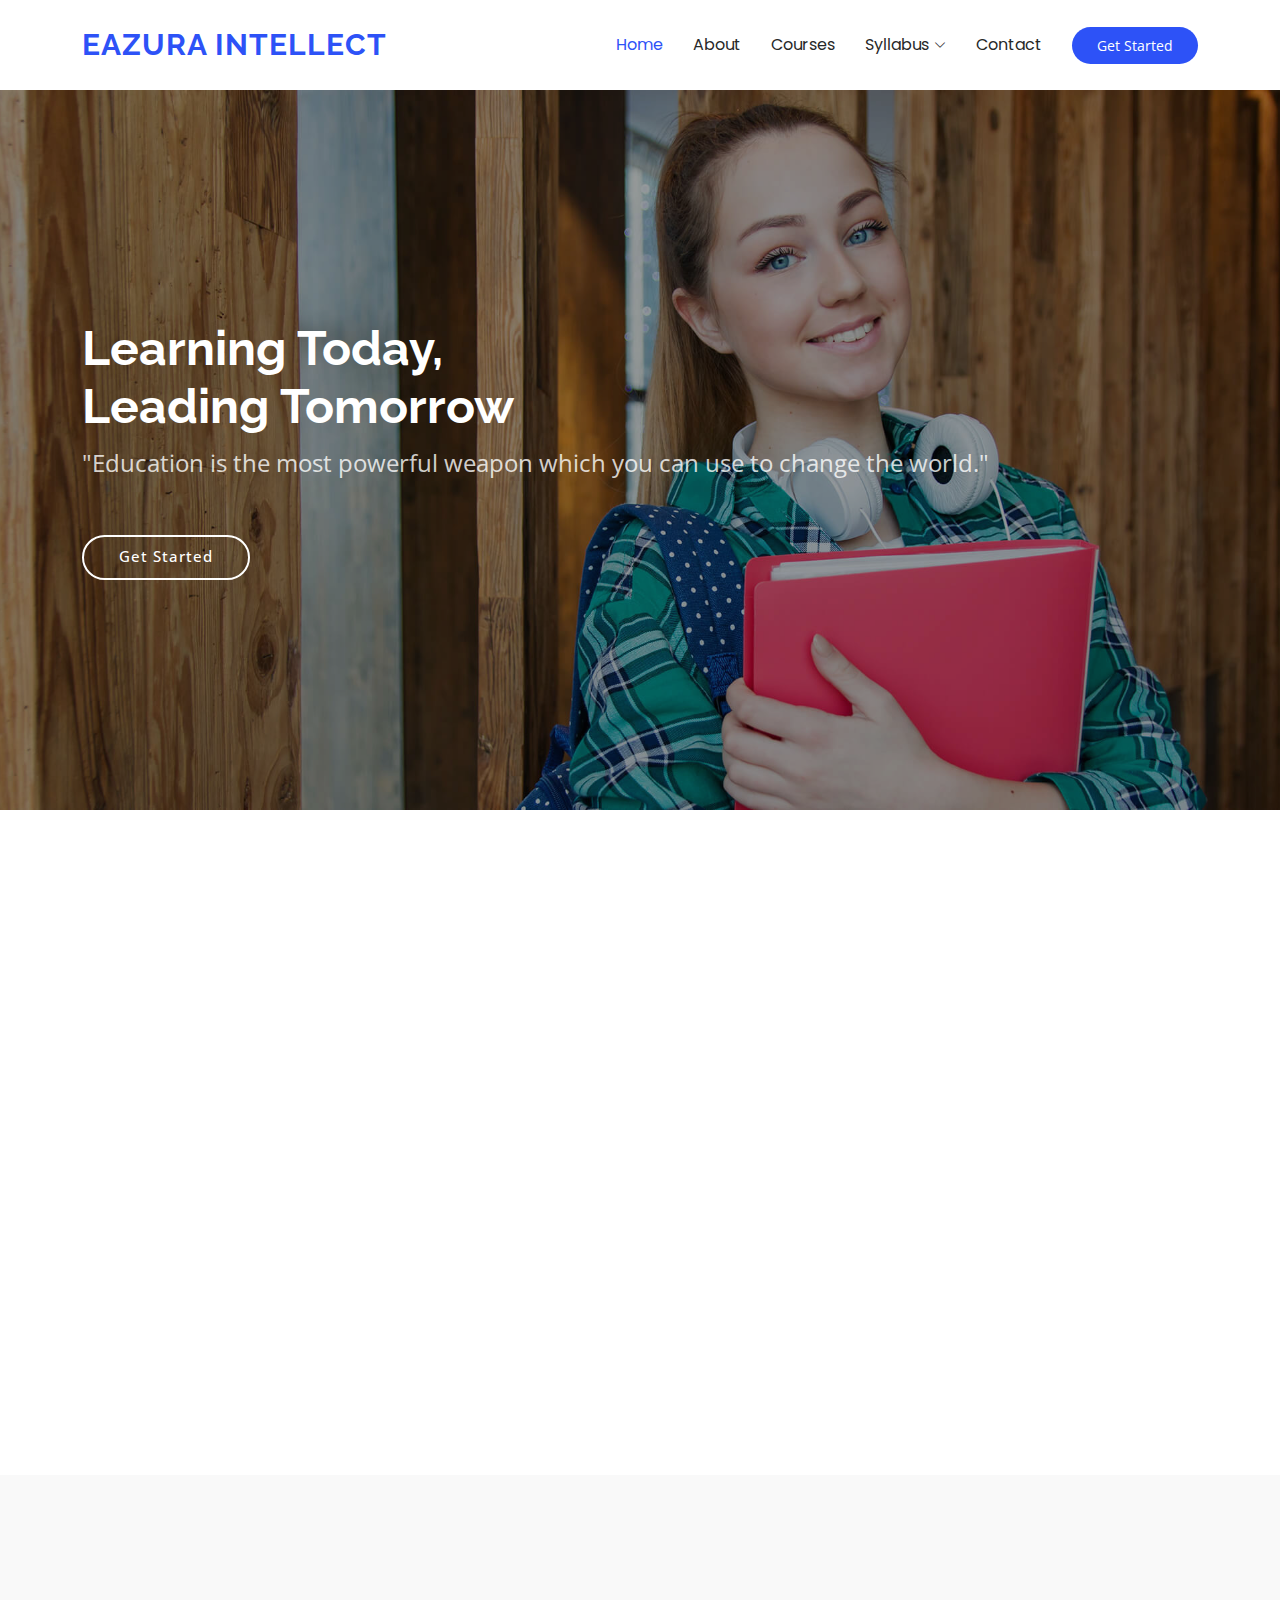
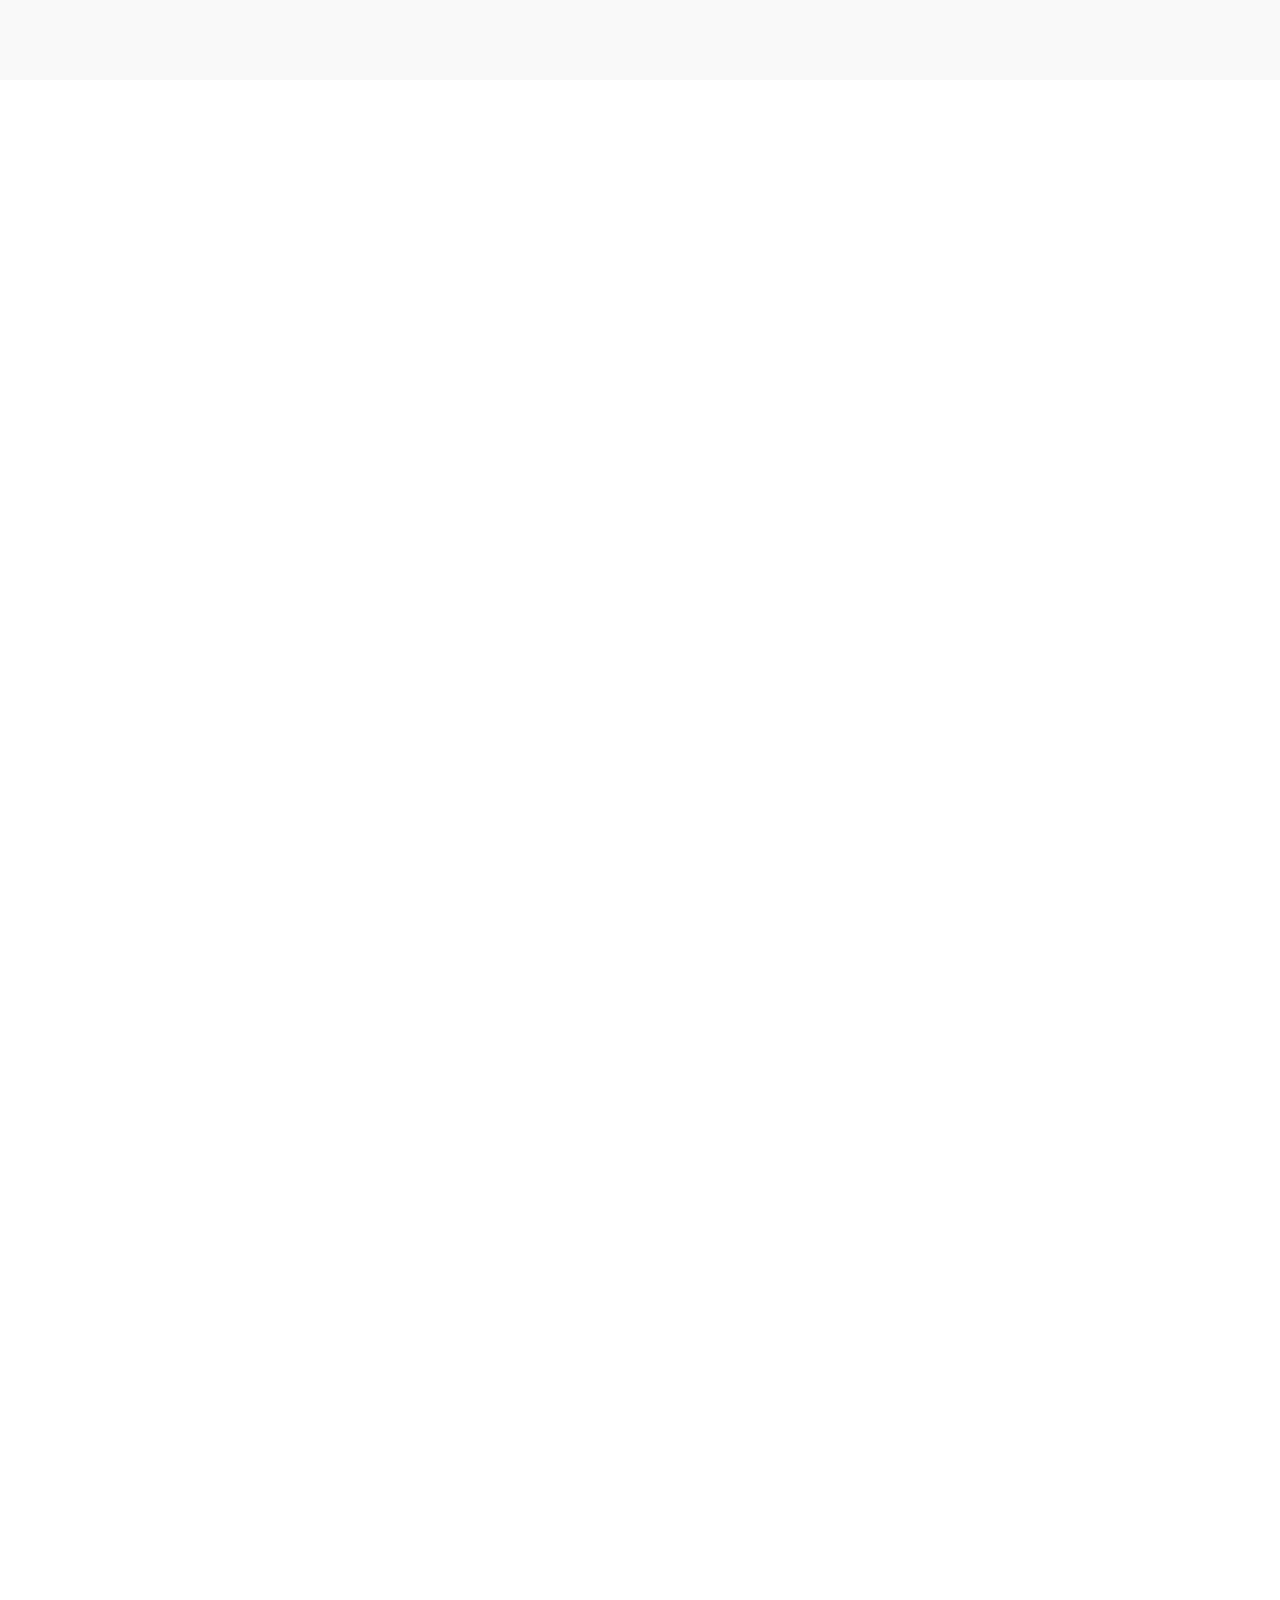
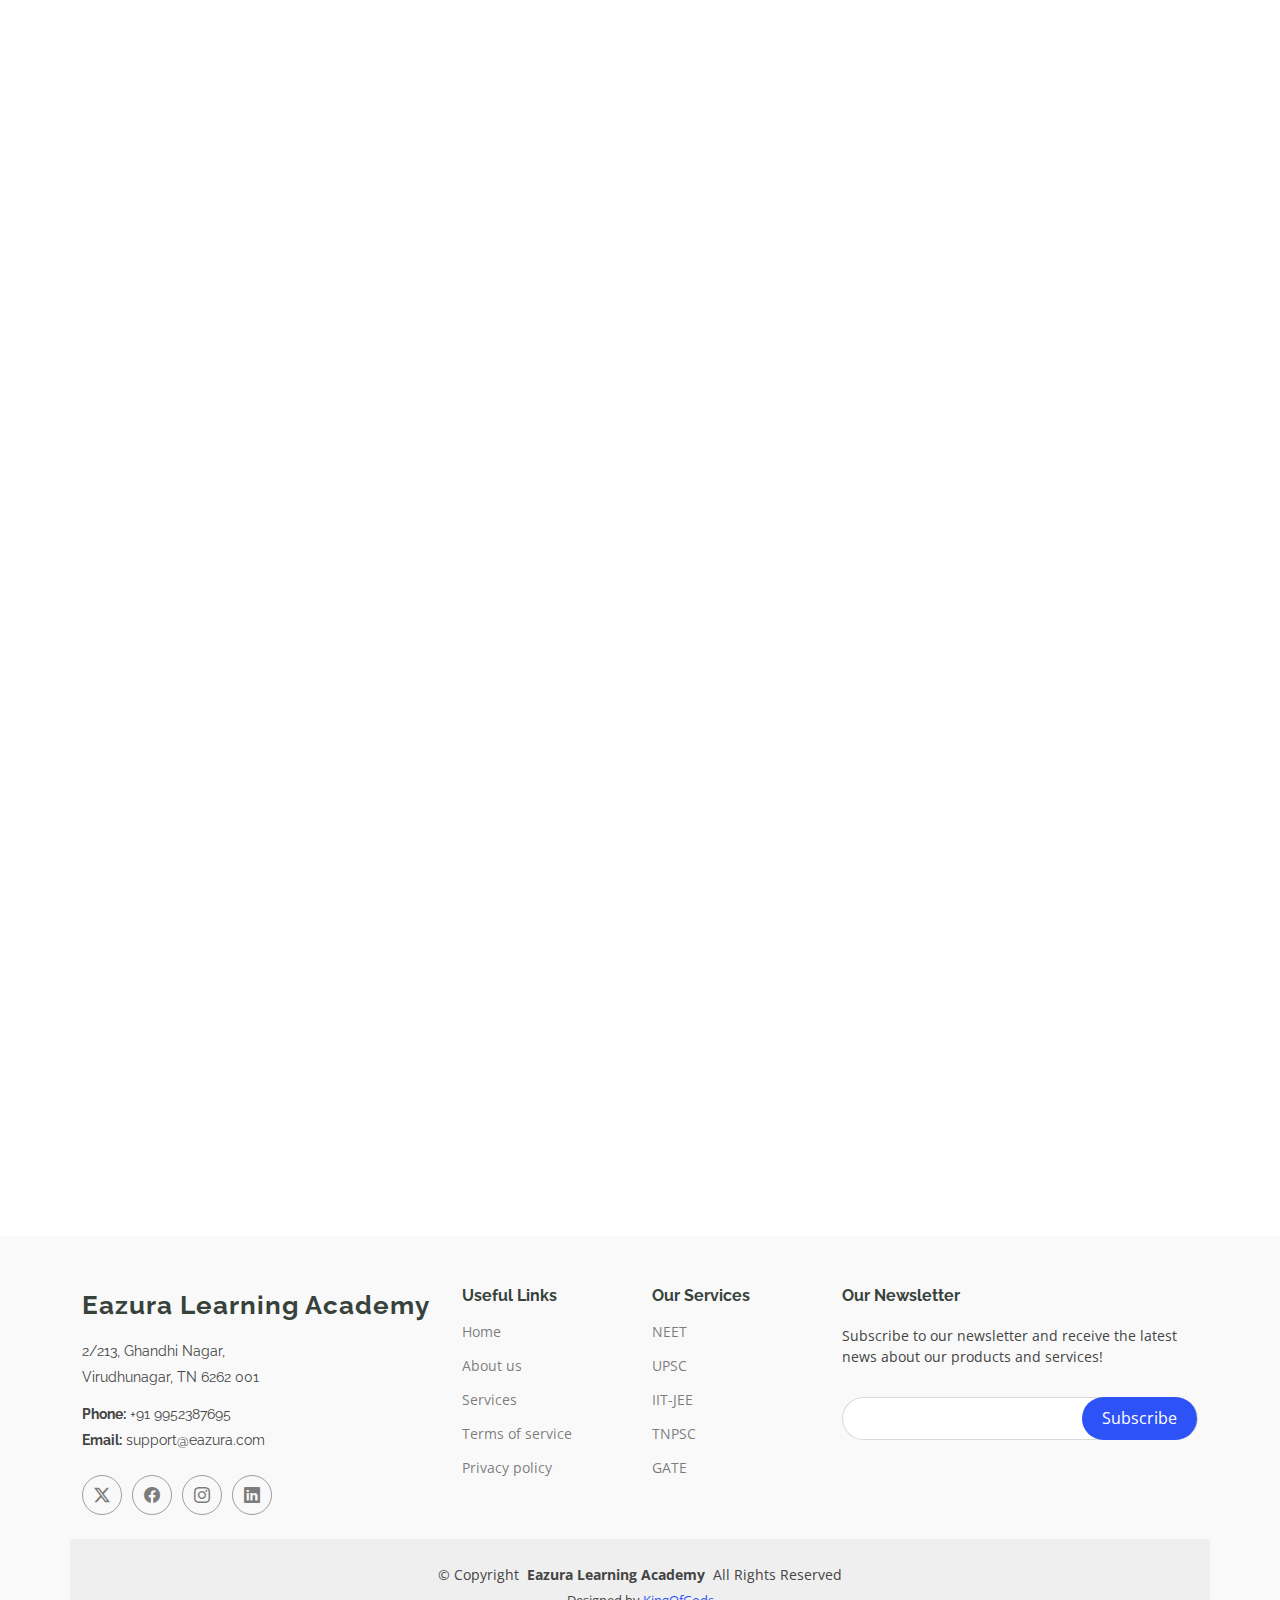
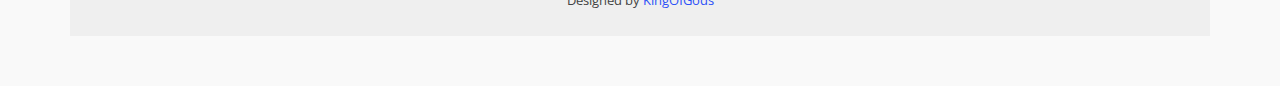
<file: index.html>
<!DOCTYPE html>
<html lang="en">

<head>
  <meta charset="utf-8">
  <meta content="width=device-width, initial-scale=1.0" name="viewport">
  <title>Eazura Intellect</title>
  <meta name="description" content="">
  <meta name="keywords" content="">

  <!-- Favicons -->
  <link href="assets/img/favicon.png" rel="icon">
  <link href="assets/img/apple-touch-icon.png" rel="apple-touch-icon">

  <!-- Fonts -->
  <link href="https://fonts.googleapis.com" rel="preconnect">
  <link href="https://fonts.gstatic.com" rel="preconnect" crossorigin>
  <link href="https://fonts.googleapis.com/css2?family=Open+Sans:ital,wght@0,300;0,400;0,500;0,600;0,700;0,800;1,300;1,400;1,500;1,600;1,700;1,800&family=Poppins:ital,wght@0,100;0,200;0,300;0,400;0,500;0,600;0,700;0,800;0,900;1,100;1,200;1,300;1,400;1,500;1,600;1,700;1,800;1,900&family=Raleway:ital,wght@0,100;0,200;0,300;0,400;0,500;0,600;0,700;0,800;0,900;1,100;1,200;1,300;1,400;1,500;1,600;1,700;1,800;1,900&display=swap" rel="stylesheet">

  <!-- Vendor CSS Files -->
  <link href="assets/vendor/bootstrap/css/bootstrap.min.css" rel="stylesheet">
  <link href="assets/vendor/bootstrap-icons/bootstrap-icons.css" rel="stylesheet">
  <link href="assets/vendor/aos/aos.css" rel="stylesheet">
  <link href="assets/vendor/glightbox/css/glightbox.min.css" rel="stylesheet">
  <link href="assets/vendor/swiper/swiper-bundle.min.css" rel="stylesheet">

  <!-- Main CSS File -->
  <link href="assets/css/main.css" rel="stylesheet">

  <!-- =======================================================
  * Template Name: Mentor
  * Template URL: https://bootstrapmade.com/mentor-free-education-bootstrap-theme/
  * Updated: Aug 07 2024 with Bootstrap v5.3.3
  * Author: BootstrapMade.com
  * License: https://bootstrapmade.com/license/
  ======================================================== -->
</head>

<body class="index-page">

  <header id="header" class="header d-flex align-items-center sticky-top">
    <div class="container-fluid container-xl position-relative d-flex align-items-center">

      <a href="index.html" class="logo d-flex align-items-center me-auto">
        <!-- Uncomment the line below if you also wish to use an image logo -->
        <!-- <img src="assets/img/logo.png" alt=""> -->
        <h1 class="sitename">Eazura Intellect </h1>
      </a>

      <nav id="navmenu" class="navmenu">
        <ul>
          <li><a href="index.html" class="active">Home<br></a></li>
          <li><a href="about.html">About</a></li>
          <li><a href="courses.html">Courses</a></li>
          <!--<li><a href="trainers.html">Trainers</a></li>-->
          <!--<li><a href="events.html">Events</a></li>-->
          <!--<li><a href="pricing.html">Pricing</a></li>-->
          <li class="dropdown"><a href="#"><span>Syllabus</span> <i class="bi bi-chevron-down toggle-dropdown"></i></a>
            <ul>
              <li><a href="#">UPSC IAS/IPS Exam</a></li>
              <li class="dropdown"><a href="#"><span>NEET Exam</span> <i class="bi bi-chevron-down toggle-dropdown"></i></a>
                <ul>
                  <li><a href="#">Physics</a></li>
                  <li><a href="#">(PCB)MCQ</a></li>
                  <li><a href="#">Chemistry</a></li>
                  <li><a href="#">Sample Notes</a></li>
                  <li><a href="Biology.html">Biology</a></li>
                </ul>
              </li>
              <li><a href="#">IIT-JEE Exam</a></li>
              <li><a href="#">TNPSC Exam</a></li>
              <li><a href="#">GATE Exam</a></li>
            </ul>
          </li>
          <li><a href="contact.html">Contact</a></li>
        </ul>
        <i class="mobile-nav-toggle d-xl-none bi bi-list"></i>
      </nav>

      <a class="btn-getstarted" href="courses.html">Get Started</a>

    </div>
  </header>

  <main class="main">

    <!-- Hero Section -->
    <section id="hero" class="hero section dark-background">

      <img src="assets/img/hero-bg.jpg" alt="" data-aos="fade-in">

      <div class="container">
        <h2 data-aos="fade-up" data-aos-delay="100">Learning Today,<br>Leading Tomorrow</h2>
        <p data-aos="fade-up" data-aos-delay="200"> "Education is the most powerful weapon which you can use to change the world." </p>
        <div class="d-flex mt-4" data-aos="fade-up" data-aos-delay="300">
          <a href="courses.html" class="btn-get-started">Get Started</a>
        </div>
      </div>

    </section><!-- /Hero Section -->

    <!-- About Section -->
    <section id="about" class="about section">

      <div class="container">

        <div class="row gy-4">

          <div class="col-lg-6 order-1 order-lg-2" data-aos="fade-up" data-aos-delay="100">
            <img src="assets/img/about.jpg" class="img-fluid" alt="">
          </div>

          <div class="col-lg-6 order-2 order-lg-1 content" data-aos="fade-up" data-aos-delay="200">
            <h3>Best Neet coaching center and secure your future!</h3>
            <p class="fst-italic">
              The National Eligibility Cum Entrance Examination (NEET) is one of the most prestigious examinations in the country. 
              Aspirants start their preparations years in advance to get admission to the top medical colleges in the country. 
              With Eazura NEET Coaching Academy , students have been getting the best coaching for NEET for years. 
              The following is the pattern of the NEET question paper:
            </p>
            <ul>
              <li><i class="bi bi-check-circle"></i> <span>It is essential to know the formulas for success. 
                Rather than memorising them, it's important to practise and become proficient in the formulas of 11th and 12th grade.</span></li>
              <li><i class="bi bi-check-circle"></i> <span>To better understand the level of difficulty of NEET questions, it is recommended to practise as many questions as possible</span></li>
              <li><i class="bi bi-check-circle"></i> <span>Identifying your strengths and weaknesses, as well as the most time-consuming topics in the syllabus, will help you plan your study schedule effectively.</span></li>
            </ul>
            <a href="#" class="read-more"><span>Read More</span><i class="bi bi-arrow-right"></i></a>
          </div>

        </div>

      </div>

    </section><!-- /About Section -->

    <!-- Counts Section -->
    <section id="counts" class="section counts light-background">

      <div class="container" data-aos="fade-up" data-aos-delay="100">

        <div class="row gy-4">

          <div class="col-lg-3 col-md-6">
            <div class="stats-item text-center w-100 h-100">
              <span data-purecounter-start="0" data-purecounter-end="1369" data-purecounter-duration="1" class="purecounter"></span>
              <p>Students</p>
            </div>
          </div><!-- End Stats Item -->

          <div class="col-lg-3 col-md-6">
            <div class="stats-item text-center w-100 h-100">
              <span data-purecounter-start="0" data-purecounter-end="4" data-purecounter-duration="1" class="purecounter"></span>
              <p>Courses</p>
            </div>
          </div><!-- End Stats Item -->

          <div class="col-lg-3 col-md-6">
            <div class="stats-item text-center w-100 h-100">
              <span data-purecounter-start="0" data-purecounter-end="4" data-purecounter-duration="1" class="purecounter"></span>
              <p>Events</p>
            </div>
          </div><!-- End Stats Item -->

          <div class="col-lg-3 col-md-6">
            <div class="stats-item text-center w-100 h-100">
              <span data-purecounter-start="0" data-purecounter-end="12" data-purecounter-duration="1" class="purecounter"></span>
              <p>Trainers</p>
            </div>
          </div><!-- End Stats Item -->

        </div>

      </div>

    </section><!-- /Counts Section -->

    <!-- Why Us Section -->
    <section id="why-us" class="section why-us">

      <div class="container">

        <div class="row gy-4">

          <div class="col-lg-4" data-aos="fade-up" data-aos-delay="100">
            <div class="why-box">
              <h3>How to achieve in NEET Crash course ?</h3>
              <p>
                To achieve a score of 500 plus out of 720, NCERT Biology textbook is made concise with highlight on diagram based questions, reading between the lines techniques, assertion & reasoning templates of facts & synopsis presentation of the complete textbook which can be completed in 30 days.
                Easily comprehendible version of Irodov’s Physics & quick rapid revision of Jawahar’s Chemistry is designed and drafted by our IIT faculties in the Department of Physics & Chemistry.
                Thus an utmost priority is given to grill the students to solve MCQ 180 questions in 180 minutes.
              </p>
              <div class="text-center">
                <a href="#" class="more-btn"><span>Learn More</span> <i class="bi bi-chevron-right"></i></a>
              </div>
            </div>
          </div><!-- End Why Box -->

          <div class="col-lg-8 d-flex align-items-stretch">
            <div class="row gy-4" data-aos="fade-up" data-aos-delay="200">

              <div class="col-xl-4">
                <div class="icon-box d-flex flex-column justify-content-center align-items-center">
                  <i class="bi bi-clipboard-data"></i>
                  <h4>Goals</h4>
                  <p>Set your goals in clear mind. To Achive the goals & improve the knowledge towards your goals. positive mindset is always better than 1000 bad experience.
                    Fail is First Attempt In Learning stay Focus on.  
                  </p>
                </div>
              </div><!-- End Icon Box -->

              <div class="col-xl-4" data-aos="fade-up" data-aos-delay="300">
                <div class="icon-box d-flex flex-column justify-content-center align-items-center">
                  <i class="bi bi-gem"></i>
                  <h4>Sharp your Brain with Knowledge like a Dimond.</h4>
                  <p>Over the years, we have seen an increased number of students applying for the NEET examination.
                     With the increase in aspirants, there is a surge in competition among students to join government medical institutions.
                      Students need proper guidance and strategic preparations to build confidence and examination temperament for the exam. 
                    The coaching institutes across the nation provide these.</p>
                </div>
              </div><!-- End Icon Box -->

              <div class="col-xl-4" data-aos="fade-up" data-aos-delay="400">
                <div class="icon-box d-flex flex-column justify-content-center align-items-center">
                  <i class="bi bi-inboxes"></i>
                  <h4>Smart Learning</h4>
                  <p>We are one of the very few institutes in India to accommodate variation in teaching methodology which enables to bring best potential from students from different educational backgrounds. 
                    As result of this unique method every year more than 50% for our students successfully secure MBBS seats in government medical colleges.
                    Don’t miss the opportunity to be part of our success story.

                    Enroll today in our NEET crash course and give your preparation the boost it needs.
                    
                    Experience the difference with the best coaching for NEET  and
                    
                    take the first step towards a successful medical career.</p>
                </div>
              </div><!-- End Icon Box -->

            </div>
          </div>

        </div>

      </div>

    </section><!-- /Why Us Section -->

    <!-- Features Section -->
    <section id="features" class="features section">

      <div class="container">

        <div class="row gy-4">

          <div class="col-lg-3 col-md-4" data-aos="fade-up" data-aos-delay="100">
            <div class="features-item">
              <i class="bi bi-eye" style="color: #ffbb2c;"></i>
              <h3><a href="" class="stretched-link">NEET</a></h3>
            </div>
          </div><!-- End Feature Item -->

          <div class="col-lg-3 col-md-4" data-aos="fade-up" data-aos-delay="200">
            <div class="features-item">
              <i class="bi bi-infinity" style="color: #5578ff;"></i>
              <h3><a href="" class="stretched-link">IITJEE</a></h3>
            </div>
          </div><!-- End Feature Item -->

          <div class="col-lg-3 col-md-4" data-aos="fade-up" data-aos-delay="300">
            <div class="features-item">
              <i class="bi bi-mortarboard" style="color: #e80368;"></i>
              <h3><a href="" class="stretched-link">UPSC (IAS/IPS)</a></h3>
            </div>
          </div><!-- End Feature Item -->

          <div class="col-lg-3 col-md-4" data-aos="fade-up" data-aos-delay="400">
            <div class="features-item">
              <i class="bi bi-nut" style="color: #e361ff;"></i>
              <h3><a href="" class="stretched-link">SSC</a></h3>
            </div>
          </div><!-- End Feature Item -->

          <div class="col-lg-3 col-md-4" data-aos="fade-up" data-aos-delay="500">
            <div class="features-item">
              <i class="bi bi-shuffle" style="color: #47aeff;"></i>
              <h3><a href="" class="stretched-link">RRB</a></h3>
            </div>
          </div><!-- End Feature Item -->

          <div class="col-lg-3 col-md-4" data-aos="fade-up" data-aos-delay="600">
            <div class="features-item">
              <i class="bi bi-star" style="color: #ffa76e;"></i>
              <h3><a href="" class="stretched-link">TNPSC</a></h3>
            </div>
          </div><!-- End Feature Item -->

          <div class="col-lg-3 col-md-4" data-aos="fade-up" data-aos-delay="700">
            <div class="features-item">
              <i class="bi bi-x-diamond" style="color: #11dbcf;"></i>
              <h3><a href="" class="stretched-link">Comprehensive
                Methods</a></h3>
            </div>
          </div><!-- End Feature Item -->

          <div class="col-lg-3 col-md-4" data-aos="fade-up" data-aos-delay="800">
            <div class="features-item">
              <i class="bi bi-camera-video" style="color: #4233ff;"></i>
              <h3><a href="" class="stretched-link">Communication with
                Parents & Students</a></h3>
            </div>
          </div><!-- End Feature Item -->

          <div class="col-lg-3 col-md-4" data-aos="fade-up" data-aos-delay="900">
            <div class="features-item">
              <i class="bi bi-command" style="color: #b2904f;"></i>
              <h3><a href="" class="stretched-link">Well Researched &
                Study Material</a></h3>
            </div>
          </div><!-- End Feature Item -->

          <div class="col-lg-3 col-md-4" data-aos="fade-up" data-aos-delay="1000">
            <div class="features-item">
              <i class="bi bi-dribbble" style="color: #b20969;"></i>
              <h3><a href="" class="stretched-link">Books Library &
                Online E-Books</a></h3>
            </div>
          </div><!-- End Feature Item -->

          <div class="col-lg-3 col-md-4" data-aos="fade-up" data-aos-delay="1100">
            <div class="features-item">
              <i class="bi bi-activity" style="color: #ff5828;"></i>
              <h3><a href="" class="stretched-link">Personal guidance
                & Counselling</a></h3>
            </div>
          </div><!-- End Feature Item -->

          <div class="col-lg-3 col-md-4" data-aos="fade-up" data-aos-delay="1200">
            <div class="features-item">
              <i class="bi bi-brightness-high" style="color: #29cc61;"></i>
              <h3><a href="" class="stretched-link">Doubt Solving
                with Quick Response</a></h3>
            </div>
          </div><!-- End Feature Item -->

        </div>

      </div>

    </section><!-- /Features Section -->

    <!-- Courses Section -->
    <section id="courses" class="courses section">

      <!-- Section Title -->
      <div class="container section-title" data-aos="fade-up">
        <h2>Courses</h2>
        <p>Popular Courses</p>
      </div><!-- End Section Title -->

      <div class="container">

        <div class="row">

          <div class="col-lg-4 col-md-6 d-flex align-items-stretch" data-aos="zoom-in" data-aos-delay="100">
            <div class="course-item">
              <img src="assets/img/course-1.jpg" class="img-fluid" alt="...">
              <div class="course-content">
                <div class="d-flex justify-content-between align-items-center mb-3">
                  <p class="category">NEET</p>
                  <p class="price">₹5665+GST</p>
                </div>

                <h3><a href="course-details.html">NEET</a></h3>
                <p class="description">NEET 60 Live classes + practise Mock Test + Online Mode RS: 5665
                  + GST (1 Months).<br/>
                  ○ Exhaustive Study Material<br/>
                  ○ Concept-Based Teaching Technique<br/>
                  ○ Timely Completion of Syllabus<br/>
                  ○ Simulated Test Series<br/>
                  ○ Limited Students in Each Batch<br/>
                  ○ Simple strategic Tips & Tricks.<br/>

                </p>
                <div class="trainer d-flex justify-content-between align-items-center">
                  <!--<div class="trainer-profile d-flex align-items-center">
                    <img src="assets/img/trainers/trainer-1-2.jpg" class="img-fluid" alt="">
                    <a href="" class="trainer-link">Antonio</a>
                  </div>
                  <div class="trainer-rank d-flex align-items-center">
                    <i class="bi bi-person user-icon"></i>&nbsp;50
                    &nbsp;&nbsp;
                    <i class="bi bi-heart heart-icon"></i>&nbsp;65
                  </div>-->
                </div>
              </div>
            </div>
          </div> <!-- End Course Item-->

          <div class="col-lg-4 col-md-6 d-flex align-items-stretch mt-4 mt-md-0" data-aos="zoom-in" data-aos-delay="200">
            <div class="course-item">
              <img src="assets/img/course-2.jpg" class="img-fluid" alt="...">
              <div class="course-content">
                <div class="d-flex justify-content-between align-items-center mb-3">
                  <p class="category">IIT/JEE</p>
                  <p class="price">₹5969+GST</p>
                </div>

                <h3><a href="course-details.html">IIT/JEE</a></h3>
                <p class="description">  Online Mode Classes: 1. ₹5969 + GST (1 months + live classes + mock test)<br/>
                  Program curated exclusively for IIT aspirants with a focus on concept-based PCM coaching ensuring good performance in engineering entrance exams of any level.<br/>
                  ○ Easy Technique to Solve (Tips & Tricks)<br/>
                  ○ Limited Students in each Batch<br/>
                  ○ Time Management tips.<br/>
                  ○ Crystal clear teaching for students<br/>
                                              
                </p>
                <div class="trainer d-flex justify-content-between align-items-center">
                  <!--<div class="trainer-profile d-flex align-items-center">
                    <img src="assets/img/trainers/trainer-2-2.jpg" class="img-fluid" alt="">
                    <a href="" class="trainer-link">Lana</a>
                  </div>
                  <div class="trainer-rank d-flex align-items-center">
                    <i class="bi bi-person user-icon"></i>&nbsp;35
                    &nbsp;&nbsp;
                    <i class="bi bi-heart heart-icon"></i>&nbsp;42
                  </div>-->
                </div>
              </div>
            </div>
          </div> <!-- End Course Item-->

          <div class="col-lg-4 col-md-6 d-flex align-items-stretch mt-4 mt-lg-0" data-aos="zoom-in" data-aos-delay="300">
            <div class="course-item">
              <img src="assets/img/course-3.jpg" class="img-fluid" alt="...">
              <div class="course-content">
                <div class="d-flex justify-content-between align-items-center mb-3">
                  <p class="category">UPSC</p>
                  <p class="price">₹9569</p>
                </div>

                <h3><a href="course-details.html">UPSC</a></h3>
                <p class="description">Online Live Classes: 1. ₹7569 (2 months) Live Classes + practise Test + E-Notes.<br/>
                  ○ Time Management tips.<br/>
                  ○ Prelims (Preliminary Examination) practise Session.<br/>
                  ○ Mains (Main Examination) practise Session.<br/>
                  ○ Interview (Personality Test) practise Session (Mock Interview).<br/>
                </p>
                <div class="trainer d-flex justify-content-between align-items-center">
                  <!--<div class="trainer-profile d-flex align-items-center">
                    <img src="assets/img/trainers/trainer-3-2.jpg" class="img-fluid" alt="">
                    <a href="" class="trainer-link">Brandon</a>
                  </div>
                  <div class="trainer-rank d-flex align-items-center">
                    <i class="bi bi-person user-icon"></i>&nbsp;20
                    &nbsp;&nbsp;
                    <i class="bi bi-heart heart-icon"></i>&nbsp;85
                  </div>-->
                </div>
              </div>
            </div>
          </div> <!-- End Course Item-->

          <div class="col-lg-4 col-md-6 d-flex align-items-stretch mt-4 mt-lg-0" data-aos="zoom-in" data-aos-delay="300">
            <div class="course-item">
              <img src="assets/img/course-4.jpg" class="img-fluid" alt="...">
              <div class="course-content">
                <div class="d-flex justify-content-between align-items-center mb-3">
                  <p class="category">தமிழ் </p>
                  <p class="price">₹0 </p>
                </div>

                <h3><a href="course-details.html">தமிழ்</a></h3>
                <p class="description">Online Live Classes: 1.  தமிழ் மொழி.
                  2. மொழிப் பயிற்சி:தமிழ் மொழி பேசுதல், வாசித்தல், எழுதுதல் போன்ற திறமைகளை வளர்ப்பது. .
                  3. கற்பித்தல் முறை:மாணவர்களின் ஆர்வம், திறமை மற்றும் சூழலுக்கு ஏற்ப கற்பித்தல் முறைகள். .<br/>
                  ○ பாடத்திட்டம்:தமிழ் மொழி, இலக்கியம், வரலாறு, பண்பாடு, அறிவியல், கணிதம் போன்ற பாடப் பிரிவுகளை உள்ளடக்கிய பாடத்திட்டம். .<br/>
                  ○ ஒரு தலைமுறையிலிருந்து அடுத்த தலைமுறைக்குக் கொண்டு சேர்க்கும் ஒரு வழிமுறையாகும்.<br/>
                  ○ தமிழ் கற்வோம்(கற்போம்), தமிழ் வளர்ப்போம்! வாருங்கள்.<br/>
                  ○ தமிழ் மொழி மீது பற்றுக்கொண்ட அனைவரும் ஒன்றிணைந்து, தமிழைப் போற்றி, வளர்ப்பதில் பங்கு கொள்வோம்.<br/>
                </p>
                <div class="trainer d-flex justify-content-between align-items-center">
                  <!--<div class="trainer-profile d-flex align-items-center">
                    <img src="assets/img/trainers/trainer-3-2.jpg" class="img-fluid" alt="">
                    <a href="" class="trainer-link">Brandon</a>
                  </div>
                  <div class="trainer-rank d-flex align-items-center">
                    <i class="bi bi-person user-icon"></i>&nbsp;20
                    &nbsp;&nbsp;
                    <i class="bi bi-heart heart-icon"></i>&nbsp;85
                  </div>-->
                </div>
              </div>
            </div>
          </div> <!-- End Course Item-->

        </div>

      </div>

    </section><!-- /Courses Section -->

    <!-- Trainers Index Section -->
    <!--<section id="trainers-index" class="section trainers-index">

      <div class="container">

        <div class="row">

          <div class="col-lg-4 col-md-6 d-flex" data-aos="fade-up" data-aos-delay="100">
            <div class="member">
              <img src="assets/img/trainers/trainer-1.jpg" class="img-fluid" alt="">
              <div class="member-content">
                <h4>Walter White</h4>
                <span>Web Development</span>
                <p>
                  Magni qui quod omnis unde et eos fuga et exercitationem. Odio veritatis perspiciatis quaerat qui aut aut aut
                </p>
                <div class="social">
                  <a href=""><i class="bi bi-twitter-x"></i></a>
                  <a href=""><i class="bi bi-facebook"></i></a>
                  <a href=""><i class="bi bi-instagram"></i></a>
                  <a href=""><i class="bi bi-linkedin"></i></a>
                </div>
              </div>
            </div>
          </div>--><!-- End Team Member -->

          <!--<div class="col-lg-4 col-md-6 d-flex" data-aos="fade-up" data-aos-delay="200">
            <div class="member">
              <img src="assets/img/trainers/trainer-2.jpg" class="img-fluid" alt="">
              <div class="member-content">
                <h4>Sarah Jhinson</h4>
                <span>Marketing</span>
                <p>
                  Repellat fugiat adipisci nemo illum nesciunt voluptas repellendus. In architecto rerum rerum temporibus
                </p>
                <div class="social">
                  <a href=""><i class="bi bi-twitter-x"></i></a>
                  <a href=""><i class="bi bi-facebook"></i></a>
                  <a href=""><i class="bi bi-instagram"></i></a>
                  <a href=""><i class="bi bi-linkedin"></i></a>
                </div>
              </div>
            </div>
          </div>--><!-- End Team Member -->

          <!--<div class="col-lg-4 col-md-6 d-flex" data-aos="fade-up" data-aos-delay="300">
            <div class="member">
              <img src="assets/img/trainers/trainer-3.jpg" class="img-fluid" alt="">
              <div class="member-content">
                <h4>William Anderson</h4>
                <span>Content</span>
                <p>
                  Voluptas necessitatibus occaecati quia. Earum totam consequuntur qui porro et laborum toro des clara
                </p>
                <div class="social">
                  <a href=""><i class="bi bi-twitter-x"></i></a>
                  <a href=""><i class="bi bi-facebook"></i></a>
                  <a href=""><i class="bi bi-instagram"></i></a>
                  <a href=""><i class="bi bi-linkedin"></i></a>
                </div>
              </div>
            </div>
          </div>--><!-- End Team Member -->

        </div>

      </div>

    </section><!-- /Trainers Index Section -->

  </main>

  <footer id="footer" class="footer position-relative light-background">

    <div class="container footer-top">
      <div class="row gy-4">
        <div class="col-lg-4 col-md-6 footer-about">
          <a href="index.html" class="logo d-flex align-items-center">
            <span class="sitename">Eazura Learning Academy</span>
          </a>
          <div class="footer-contact pt-3">
            <p>2/213, Ghandhi Nagar,</p>
            <p>Virudhunagar, TN 6262 001</p>
            <p class="mt-3"><strong>Phone:</strong> <span>+91 9952387695</span></p>
            <p><strong>Email:</strong> <span>support@eazura.com</span></p>
          </div>
          <div class="social-links d-flex mt-4">
            <a href=""><i class="bi bi-twitter-x"></i></a>
            <a href=""><i class="bi bi-facebook"></i></a>
            <a href=""><i class="bi bi-instagram"></i></a>
            <a href=""><i class="bi bi-linkedin"></i></a>
          </div>
        </div>

        <div class="col-lg-2 col-md-3 footer-links">
          <h4>Useful Links</h4>
          <ul>
            <li><a href="#">Home</a></li>
            <li><a href="#">About us</a></li>
            <li><a href="#">Services</a></li>
            <li><a href="#">Terms of service</a></li>
            <li><a href="#">Privacy policy</a></li>
          </ul>
        </div>

        <div class="col-lg-2 col-md-3 footer-links">
          <h4>Our Services</h4>
          <ul>
            <li><a href="#">NEET</a></li>
            <li><a href="#">UPSC</a></li>
            <li><a href="#">IIT-JEE</a></li>
            <li><a href="#">TNPSC</a></li>
            <li><a href="#">GATE</a></li>
          </ul>
        </div>

        <div class="col-lg-4 col-md-12 footer-newsletter">
          <h4>Our Newsletter</h4>
          <p>Subscribe to our newsletter and receive the latest news about our products and services!</p>
          <form action="forms/newsletter.php" method="post" class="php-email-form">
            <div class="newsletter-form"><input type="email" name="email"><input type="submit" value="Subscribe"></div>
            <div class="loading">Loading</div>
            <div class="error-message"></div>
            <div class="sent-message">Your subscription request has been sent. Thank you!</div>
          </form>
        </div>

      </div>
    </div>

    <div class="container copyright text-center mt-4">
      <p>© <span>Copyright</span> <strong class="px-1 sitename">Eazura Learning Academy</strong> <span>All Rights Reserved</span></p>
      <div class="credits">
        <!-- All the links in the footer should remain intact. -->
        <!-- You can delete the links only if you've purchased the pro version. -->
        <!-- Licensing information: https://bootstrapmade.com/license/ -->
        <!-- Purchase the pro version with working PHP/AJAX contact form: [buy-url] -->
        Designed by <a href="https://bootstrapmade.com/">KingOfGods</a>
      </div>
    </div>

  </footer>

  <!-- Scroll Top -->
  <a href="#" id="scroll-top" class="scroll-top d-flex align-items-center justify-content-center"><i class="bi bi-arrow-up-short"></i></a>

  <!-- Preloader -->
  <div id="preloader"></div>

  <!-- Vendor JS Files -->
  <script src="assets/vendor/bootstrap/js/bootstrap.bundle.min.js"></script>
  <script src="assets/vendor/php-email-form/validate.js"></script>
  <script src="assets/vendor/aos/aos.js"></script>
  <script src="assets/vendor/glightbox/js/glightbox.min.js"></script>
  <script src="assets/vendor/purecounter/purecounter_vanilla.js"></script>
  <script src="assets/vendor/swiper/swiper-bundle.min.js"></script>

  <!-- Main JS File -->
  <script src="assets/js/main.js"></script>

</body>

</html>
</file>
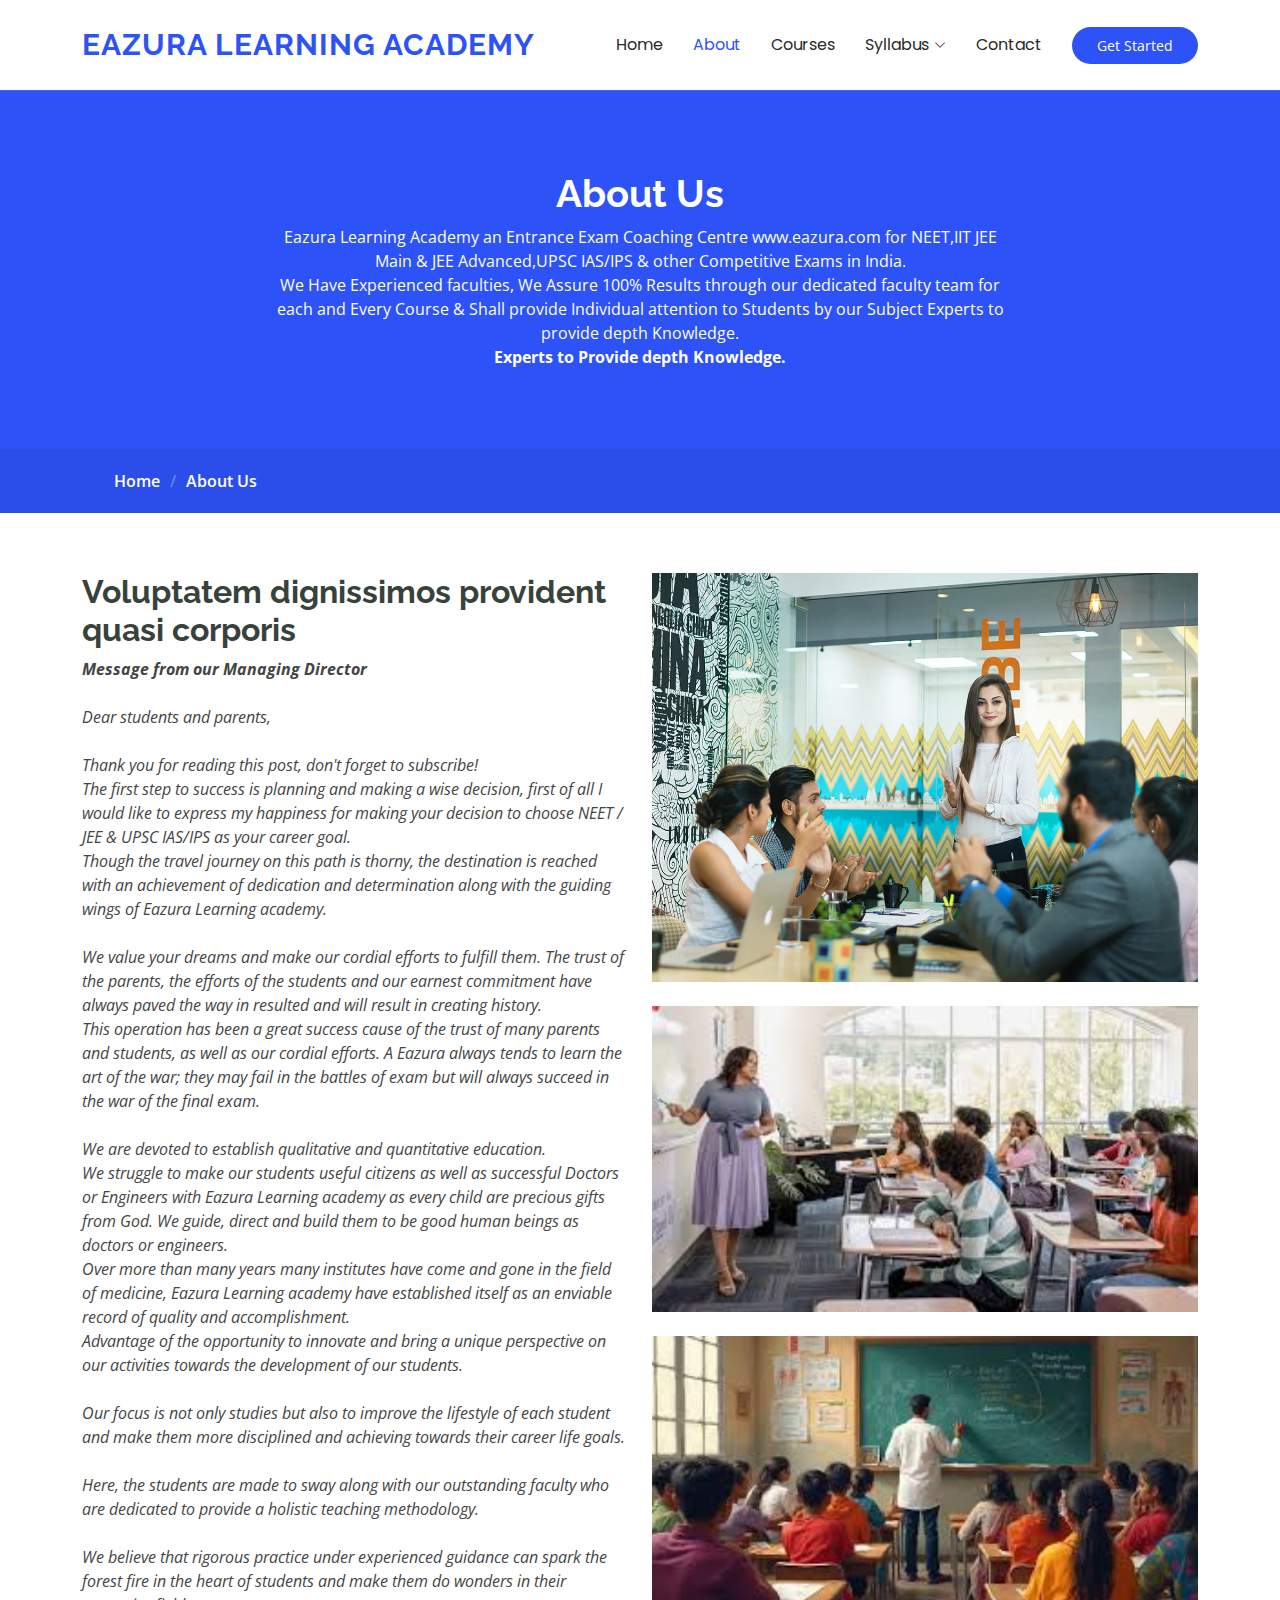
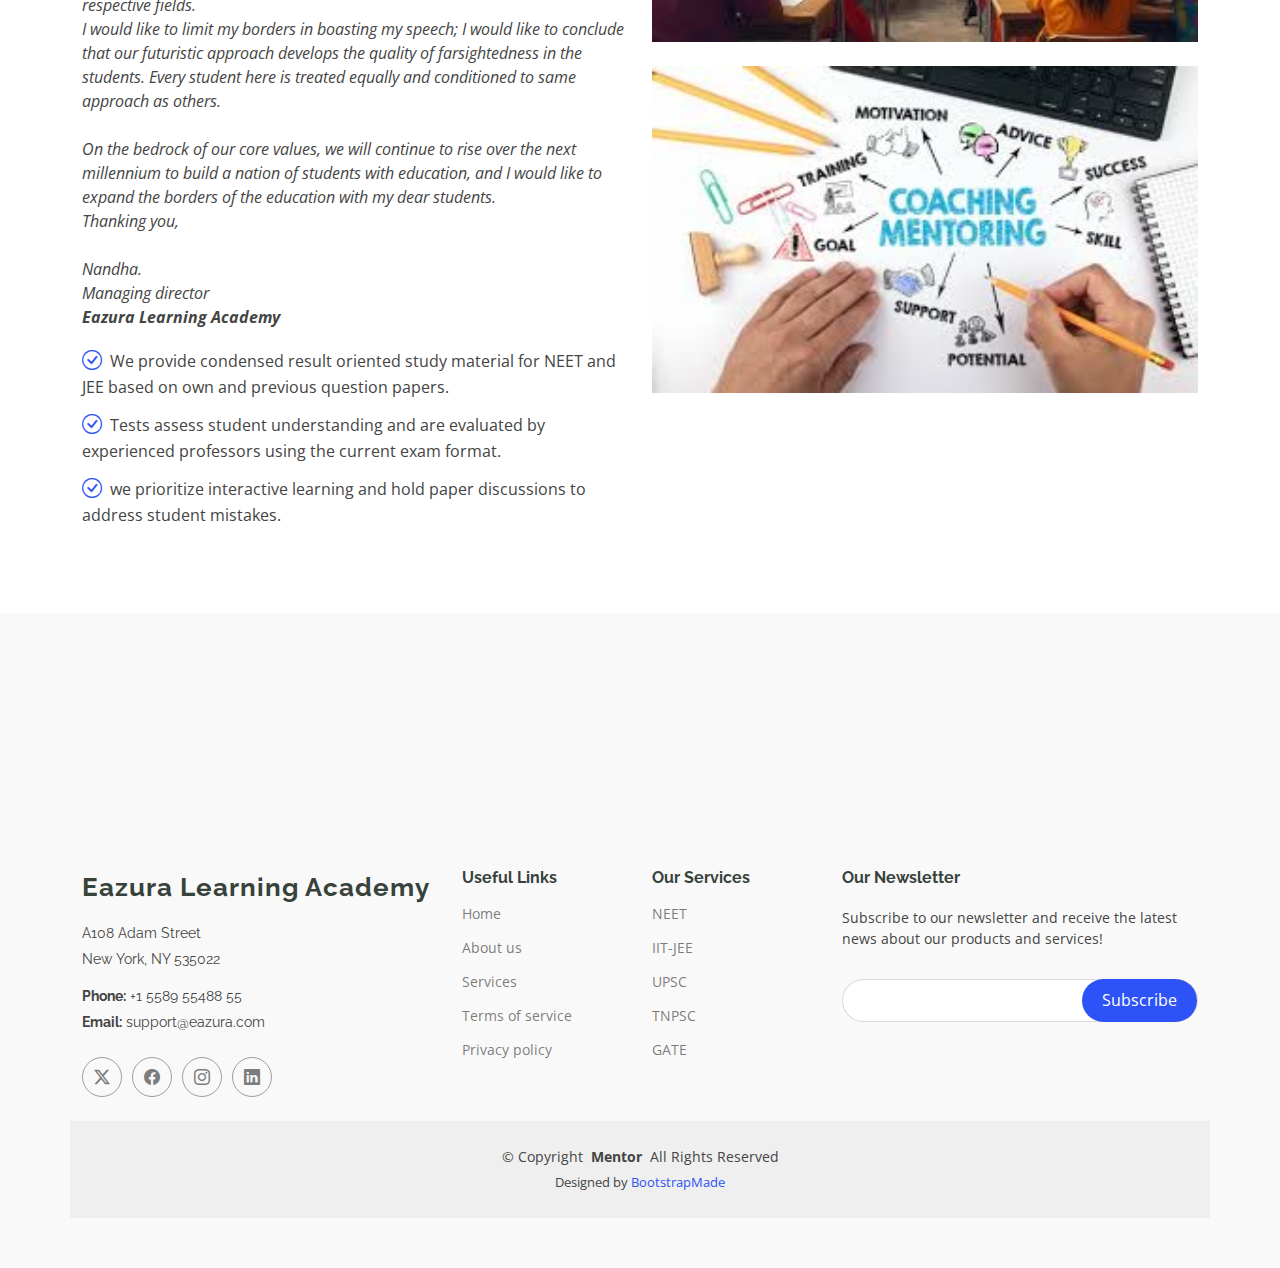
<file: about.html>
<!DOCTYPE html>
<html lang="en">

<head>
  <meta charset="utf-8">
  <meta content="width=device-width, initial-scale=1.0" name="viewport">
  <title>About-Eazura Learning Academy</title>
  <meta name="description" content="">
  <meta name="keywords" content="">

  <!-- Favicons -->
  <link href="assets/img/favicon.png" rel="icon">
  <link href="assets/img/apple-touch-icon.png" rel="apple-touch-icon">

  <!-- Fonts -->
  <link href="https://fonts.googleapis.com" rel="preconnect">
  <link href="https://fonts.gstatic.com" rel="preconnect" crossorigin>
  <link href="https://fonts.googleapis.com/css2?family=Open+Sans:ital,wght@0,300;0,400;0,500;0,600;0,700;0,800;1,300;1,400;1,500;1,600;1,700;1,800&family=Poppins:ital,wght@0,100;0,200;0,300;0,400;0,500;0,600;0,700;0,800;0,900;1,100;1,200;1,300;1,400;1,500;1,600;1,700;1,800;1,900&family=Raleway:ital,wght@0,100;0,200;0,300;0,400;0,500;0,600;0,700;0,800;0,900;1,100;1,200;1,300;1,400;1,500;1,600;1,700;1,800;1,900&display=swap" rel="stylesheet">

  <!-- Vendor CSS Files -->
  <link href="assets/vendor/bootstrap/css/bootstrap.min.css" rel="stylesheet">
  <link href="assets/vendor/bootstrap-icons/bootstrap-icons.css" rel="stylesheet">
  <link href="assets/vendor/aos/aos.css" rel="stylesheet">
  <link href="assets/vendor/glightbox/css/glightbox.min.css" rel="stylesheet">
  <link href="assets/vendor/swiper/swiper-bundle.min.css" rel="stylesheet">

  <!-- Main CSS File -->
  <link href="assets/css/main.css" rel="stylesheet">

  <!-- =======================================================
  * Template Name: Mentor
  * Template URL: https://bootstrapmade.com/mentor-free-education-bootstrap-theme/
  * Updated: Aug 07 2024 with Bootstrap v5.3.3
  * Author: BootstrapMade.com
  * License: https://bootstrapmade.com/license/
  ======================================================== -->
</head>

<body class="about-page">

  <header id="header" class="header d-flex align-items-center sticky-top">
    <div class="container-fluid container-xl position-relative d-flex align-items-center">

      <a href="index.html" class="logo d-flex align-items-center me-auto">
        <!-- Uncomment the line below if you also wish to use an image logo -->
        <!-- <img src="assets/img/logo.png" alt=""> -->
        <h1 class="sitename">Eazura learning Academy</h1>
      </a>

      <nav id="navmenu" class="navmenu">
        <ul>
          <li><a href="index.html">Home<br></a></li>
          <li><a href="about.html" class="active">About</a></li>
          <li><a href="courses.html">Courses</a></li>
          <!--<li><a href="trainers.html">Trainers</a></li>-->
          <!--<li><a href="events.html">Events</a></li>-->
          <!--<li><a href="pricing.html">Pricing</a></li>-->
          <li class="dropdown"><a href="#"><span>Syllabus</span> <i class="bi bi-chevron-down toggle-dropdown"></i></a>
            <ul>
              <li><a href="#">UPSC IAS/IPS Exam</a></li>
              <li class="dropdown"><a href="#"><span>NEET Exam</span> <i class="bi bi-chevron-down toggle-dropdown"></i></a>
                <ul>
                  <li><a href="#">Physics</a></li>
                  <li><a href="#">(PCB)MCQ</a></li>
                  <li><a href="#">Chemistry</a></li>
                  <li><a href="#">Sample Notes</a></li>
                  <li><a href="Biology.html">Biology</a></li>
                </ul>
              </li>
              <li><a href="#">IIT-JEE Exam</a></li>
              <li><a href="#">TNPSC Exam</a></li>
              <li><a href="#">GATE Exam</a></li>
            </ul>
          </li>
          <li><a href="contact.html">Contact</a></li>
        </ul>
        <i class="mobile-nav-toggle d-xl-none bi bi-list"></i>
      </nav>

      <a class="btn-getstarted" href="courses.html">Get Started</a>

    </div>
  </header>

  <main class="main">

    <!-- Page Title -->
    <div class="page-title" data-aos="fade">
      <div class="heading">
        <div class="container">
          <div class="row d-flex justify-content-center text-center">
            <div class="col-lg-8">
              <h1>About Us<br></h1>
              <p class="mb-0">
                Eazura Learning Academy an Entrance Exam Coaching Centre www.eazura.com for NEET,IIT JEE Main &  JEE Advanced,UPSC IAS/IPS &  other Competitive Exams in India.<br/>

                We Have Experienced faculties, We Assure 100% Results through our dedicated faculty team for each and Every Course &  Shall provide Individual attention to Students by our Subject Experts to provide depth Knowledge.<br/>

                <b>Experts to Provide depth Knowledge.</b><br/>
              
              </p>
            </div>
          </div>
        </div>
      </div>
      <nav class="breadcrumbs">
        <div class="container">
          <ol>
            <li><a href="index.html">Home</a></li>
            <li class="current">About Us<br></li>
          </ol>
        </div>
      </nav>
    </div><!-- End Page Title -->

    <!-- About Us Section -->
    <section id="about-us" class="section about-us">

      <div class="container">

        <div class="row gy-4">

          <div class="col-lg-6 order-1 order-lg-2" data-aos="fade-up" data-aos-delay="100">
            <img src="assets/img/about-2.jpg" class="img-fluid" alt=""><br/><br/>
             <img src="assets/img/about-3.jpg" length="500" width="600" class="img-fluid" alt=""><br/><br/>
             <img src="assets/img/about-4.jpg" length="500" width="600" class="img-fluid" alt=""><br/><br/>
             <img src="assets/img/about-5.jpg" length="500" width="600" class="img-fluid" alt=""><br/><br/>
          </div>

          <div class="col-lg-6 order-2 order-lg-1 content" data-aos="fade-up" data-aos-delay="200">
            <h3>Voluptatem dignissimos provident quasi corporis</h3>
            <p class="fst-italic">
              <b>Message from our Managing Director</b><br/><br/>
              Dear students and parents,<br/><br/>

              Thank you for reading this post, don't forget to subscribe!<br/>

              The first step to success is planning and making a wise decision, first of all I would like to express my happiness for making your decision to choose NEET / JEE & UPSC IAS/IPS as your career goal. <br/>
              
              Though the travel journey on this path is thorny, the destination is reached with an achievement of dedication and determination along with the guiding wings of Eazura Learning academy. <br/><br/>
              
              We value your dreams and make our cordial efforts to fulfill them. The trust of the parents, the efforts of the students and our earnest commitment have always paved the way in resulted and will result in creating history.<br/>

              This operation has been a great success cause of the trust of many parents and students, as well as our cordial efforts. A Eazura always tends to learn the art of the war; they may fail in the battles of exam but will always succeed in the war of the final exam. <br/><br/>
              
              We are devoted to establish qualitative and quantitative education.<br/>

              We struggle to make our students useful citizens as well as successful Doctors or Engineers with Eazura Learning  academy as every child are precious gifts from God. We guide, direct and build them to be good human beings as doctors or engineers.<br/>

              Over more than many years many institutes have come and gone in the field of medicine, Eazura Learning academy have established itself as an enviable record of quality and accomplishment. <br/>
              
              Advantage of the opportunity to innovate and bring a unique perspective on our activities towards the development of our students.<br/><br/>
              
              Our focus is not only studies but also to improve the lifestyle of each student and make them more disciplined and achieving towards their career life goals.<br/><br/>

              Here, the students are made to sway along with our outstanding faculty who are dedicated to provide a holistic teaching methodology.<br/><br/>
              
              We believe that rigorous practice under experienced guidance can spark the forest fire in the heart of students and make them do wonders in their respective fields.<br/>

              I would like to limit my borders in boasting my speech; I would like to conclude that our futuristic approach develops the quality of farsightedness in the students. Every student here is treated equally and conditioned to same approach as others.<br/><br/>

              On the bedrock of our core values, we will continue to rise over the next millennium to build a nation of students with education, and I would like to expand the borders of the education with my dear students.<br/>

              Thanking you,<br/><br/>

              Nandha.<br/>

              Managing director<br/>

              <b>Eazura Learning Academy</b><br/>
              
            </p>
            <ul>
              <li><i class="bi bi-check-circle"></i> <span>We provide condensed result oriented study material for NEET and JEE based on own and previous question papers.</span></li>
              <li><i class="bi bi-check-circle"></i> <span>Tests assess student understanding and are evaluated by experienced professors using the current exam format.</span></li>
              <li><i class="bi bi-check-circle"></i> <span>we prioritize interactive learning and hold paper discussions to address student mistakes.</span></li>
            </ul>
          </div>

        </div>

      </div>

    </section><!-- /About Us Section -->

    <!-- Counts Section -->
    <section id="counts" class="section counts light-background">

      <div class="container" data-aos="fade-up" data-aos-delay="100">

        <div class="row gy-4">

          <div class="col-lg-3 col-md-6">
            <div class="stats-item text-center w-100 h-100">
              <span data-purecounter-start="0" data-purecounter-end="1369" data-purecounter-duration="1" class="purecounter"></span>
              <p>Students</p>
            </div>
          </div><!-- End Stats Item -->

          <div class="col-lg-3 col-md-6">
            <div class="stats-item text-center w-100 h-100">
              <span data-purecounter-start="0" data-purecounter-end="4" data-purecounter-duration="1" class="purecounter"></span>
              <p>Courses</p>
            </div>
          </div><!-- End Stats Item -->

          <div class="col-lg-3 col-md-6">
            <div class="stats-item text-center w-100 h-100">
              <span data-purecounter-start="0" data-purecounter-end="4" data-purecounter-duration="1" class="purecounter"></span>
              <p>Events</p>
            </div>
          </div><!-- End Stats Item -->

          <div class="col-lg-3 col-md-6">
            <div class="stats-item text-center w-100 h-100">
              <span data-purecounter-start="0" data-purecounter-end="12" data-purecounter-duration="1" class="purecounter"></span>
              <p>Trainers</p>
            </div>
          </div><!-- End Stats Item -->

        </div>

      </div>

    </section><!-- /Counts Section -->

    <!-- Testimonials Section -->
    <!--<section id="testimonials" class="testimonials section">-->

      <!-- Section Title -->
      <!--<div class="container section-title" data-aos="fade-up">
        <h2>Testimonials</h2>
        <p>What are they saying</p>
      </div>-->
      <!-- End Section Title -->

      <!--<div class="container" data-aos="fade-up" data-aos-delay="100">

        <div class="swiper init-swiper">
          <script type="application/json" class="swiper-config">
            {
              "loop": true,
              "speed": 600,
              "autoplay": {
                "delay": 5000
              },
              "slidesPerView": "auto",
              "pagination": {
                "el": ".swiper-pagination",
                "type": "bullets",
                "clickable": true
              },
              "breakpoints": {
                "320": {
                  "slidesPerView": 1,
                  "spaceBetween": 40
                },
                "1200": {
                  "slidesPerView": 2,
                  "spaceBetween": 20
                }
              }
            }
          </script>
          <div class="swiper-wrapper">

            <div class="swiper-slide">
              <div class="testimonial-wrap">
                <div class="testimonial-item">
                  <img src="assets/img/testimonials/testimonials-1.jpg" class="testimonial-img" alt="">
                  <h3>Saul Goodman</h3>
                  <h4>Ceo &amp; Founder</h4>
                  <div class="stars">
                    <i class="bi bi-star-fill"></i><i class="bi bi-star-fill"></i><i class="bi bi-star-fill"></i><i class="bi bi-star-fill"></i><i class="bi bi-star-fill"></i>
                  </div>
                  <p>
                    <i class="bi bi-quote quote-icon-left"></i>
                    <span>Proin iaculis purus consequat sem cure digni ssim donec porttitora entum suscipit rhoncus. Accusantium quam, ultricies eget id, aliquam eget nibh et. Maecen aliquam, risus at semper.</span>
                    <i class="bi bi-quote quote-icon-right"></i>
                  </p>
                </div>
              </div>
            </div>-->
            <!-- End testimonial item -->

           <!-- <div class="swiper-slide">
              <div class="testimonial-wrap">
                <div class="testimonial-item">
                  <img src="assets/img/testimonials/testimonials-2.jpg" class="testimonial-img" alt="">
                  <h3>Sara Wilsson</h3>
                  <h4>Designer</h4>
                  <div class="stars">
                    <i class="bi bi-star-fill"></i><i class="bi bi-star-fill"></i><i class="bi bi-star-fill"></i><i class="bi bi-star-fill"></i><i class="bi bi-star-fill"></i>
                  </div>
                  <p>
                    <i class="bi bi-quote quote-icon-left"></i>
                    <span>Export tempor illum tamen malis malis eram quae irure esse labore quem cillum quid cillum eram malis quorum velit fore eram velit sunt aliqua noster fugiat irure amet legam anim culpa.</span>
                    <i class="bi bi-quote quote-icon-right"></i>
                  </p>
                </div>
              </div>
            </div>-->
            <!-- End testimonial item -->

            <!--<div class="swiper-slide">
              <div class="testimonial-wrap">
                <div class="testimonial-item">
                  <img src="assets/img/testimonials/testimonials-3.jpg" class="testimonial-img" alt="">
                  <h3>Jena Karlis</h3>
                  <h4>Store Owner</h4>
                  <div class="stars">
                    <i class="bi bi-star-fill"></i><i class="bi bi-star-fill"></i><i class="bi bi-star-fill"></i><i class="bi bi-star-fill"></i><i class="bi bi-star-fill"></i>
                  </div>
                  <p>
                    <i class="bi bi-quote quote-icon-left"></i>
                    <span>Enim nisi quem export duis labore cillum quae magna enim sint quorum nulla quem veniam duis minim tempor labore quem eram duis noster aute amet eram fore quis sint minim.</span>
                    <i class="bi bi-quote quote-icon-right"></i>
                  </p>
                </div>
              </div>
            </div>-->
            <!-- End testimonial item -->

            <!--<div class="swiper-slide">
              <div class="testimonial-wrap">
                <div class="testimonial-item">
                  <img src="assets/img/testimonials/testimonials-4.jpg" class="testimonial-img" alt="">
                  <h3>Matt Brandon</h3>
                  <h4>Freelancer</h4>
                  <div class="stars">
                    <i class="bi bi-star-fill"></i><i class="bi bi-star-fill"></i><i class="bi bi-star-fill"></i><i class="bi bi-star-fill"></i><i class="bi bi-star-fill"></i>
                  </div>
                  <p>
                    <i class="bi bi-quote quote-icon-left"></i>
                    <span>Fugiat enim eram quae cillum dolore dolor amet nulla culpa multos export minim fugiat minim velit minim dolor enim duis veniam ipsum anim magna sunt elit fore quem dolore labore illum veniam.</span>
                    <i class="bi bi-quote quote-icon-right"></i>
                  </p>
                </div>
              </div>
            </div>-->
            <!-- End testimonial item -->

            <!--<div class="swiper-slide">
              <div class="testimonial-wrap">
                <div class="testimonial-item">
                  <img src="assets/img/testimonials/testimonials-5.jpg" class="testimonial-img" alt="">
                  <h3>John Larson</h3>
                  <h4>Entrepreneur</h4>
                  <div class="stars">
                    <i class="bi bi-star-fill"></i><i class="bi bi-star-fill"></i><i class="bi bi-star-fill"></i><i class="bi bi-star-fill"></i><i class="bi bi-star-fill"></i>
                  </div>
                  <p>
                    <i class="bi bi-quote quote-icon-left"></i>
                    <span>Quis quorum aliqua sint quem legam fore sunt eram irure aliqua veniam tempor noster veniam enim culpa labore duis sunt culpa nulla illum cillum fugiat legam esse veniam culpa fore nisi cillum quid.</span>
                    <i class="bi bi-quote quote-icon-right"></i>
                  </p>
                </div>
              </div>
            </div>-->
            <!-- End testimonial item -->

         <!--</div>
          <div class="swiper-pagination"></div>
        </div>

      </div>

    </section>-->
    <!-- /Testimonials Section -->

  </main>

  <footer id="footer" class="footer position-relative light-background">

    <div class="container footer-top">
      <div class="row gy-4">
        <div class="col-lg-4 col-md-6 footer-about">
          <a href="index.html" class="logo d-flex align-items-center">
            <span class="sitename">Eazura Learning Academy</span>
          </a>
          <div class="footer-contact pt-3">
            <p>A108 Adam Street</p>
            <p>New York, NY 535022</p>
            <p class="mt-3"><strong>Phone:</strong> <span>+1 5589 55488 55</span></p>
            <p><strong>Email:</strong> <span>support@eazura.com</span></p>
          </div>
          <div class="social-links d-flex mt-4">
            <a href=""><i class="bi bi-twitter-x"></i></a>
            <a href=""><i class="bi bi-facebook"></i></a>
            <a href=""><i class="bi bi-instagram"></i></a>
            <a href=""><i class="bi bi-linkedin"></i></a>
          </div>
        </div>

        <div class="col-lg-2 col-md-3 footer-links">
          <h4>Useful Links</h4>
          <ul>
            <li><a href="#">Home</a></li>
            <li><a href="#">About us</a></li>
            <li><a href="#">Services</a></li>
            <li><a href="#">Terms of service</a></li>
            <li><a href="#">Privacy policy</a></li>
          </ul>
        </div>

        <div class="col-lg-2 col-md-3 footer-links">
          <h4>Our Services</h4>
          <ul>
            <li><a href="#">NEET</a></li>
            <li><a href="#">IIT-JEE</a></li>
            <li><a href="#">UPSC</a></li> 
            <li><a href="#">TNPSC</a></li>
            <li><a href="#">GATE</a></li>
          </ul>
        </div>

        <div class="col-lg-4 col-md-12 footer-newsletter">
          <h4>Our Newsletter</h4>
          <p>Subscribe to our newsletter and receive the latest news about our products and services!</p>
          <form action="forms/newsletter.php" method="post" class="php-email-form">
            <div class="newsletter-form"><input type="email" name="email"><input type="submit" value="Subscribe"></div>
            <div class="loading">Loading</div>
            <div class="error-message"></div>
            <div class="sent-message">Your subscription request has been sent. Thank you!</div>
          </form>
        </div>

      </div>
    </div>

    <div class="container copyright text-center mt-4">
      <p>© <span>Copyright</span> <strong class="px-1 sitename">Mentor</strong> <span>All Rights Reserved</span></p>
      <div class="credits">
        <!-- All the links in the footer should remain intact. -->
        <!-- You can delete the links only if you've purchased the pro version. -->
        <!-- Licensing information: https://bootstrapmade.com/license/ -->
        <!-- Purchase the pro version with working PHP/AJAX contact form: [buy-url] -->
        Designed by <a href="https://bootstrapmade.com/">BootstrapMade</a>
      </div>
    </div>

  </footer>

  <!-- Scroll Top -->
  <a href="#" id="scroll-top" class="scroll-top d-flex align-items-center justify-content-center"><i class="bi bi-arrow-up-short"></i></a>

  <!-- Preloader -->
  <div id="preloader"></div>

  <!-- Vendor JS Files -->
  <script src="assets/vendor/bootstrap/js/bootstrap.bundle.min.js"></script>
  <script src="assets/vendor/php-email-form/validate.js"></script>
  <script src="assets/vendor/aos/aos.js"></script>
  <script src="assets/vendor/glightbox/js/glightbox.min.js"></script>
  <script src="assets/vendor/purecounter/purecounter_vanilla.js"></script>
  <script src="assets/vendor/swiper/swiper-bundle.min.js"></script>

  <!-- Main JS File -->
  <script src="assets/js/main.js"></script>

</body>

</html>
</file>
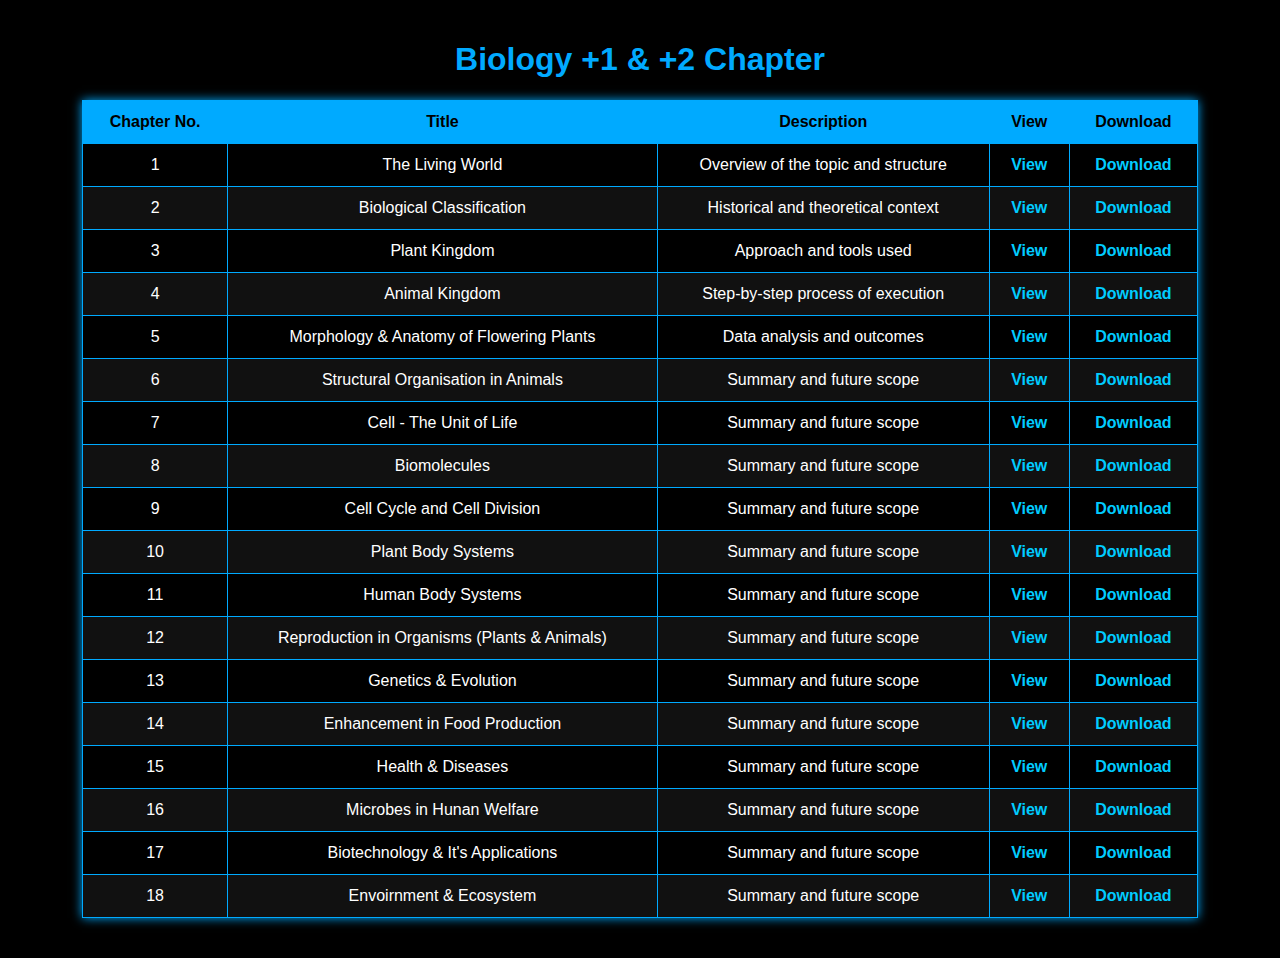
<file: Biology.html>
<!DOCTYPE html>
<html lang="en">
<head>
  <meta charset="UTF-8">
  <title>Biology +1 & +2 - Study Notes</title>
  <style>
    body {
      background-color: #000;
      font-family: Arial, sans-serif;
      color: #fff;
      margin: 0;
      padding: 20px;
    }

    h1 {
      text-align: center;
      color: #00aaff;
    }

    table {
      width: 90%;
      margin: 20px auto;
      border-collapse: collapse;
      box-shadow: 0 0 10px #00aaff;
    }

    th, td {
      padding: 12px 15px;
      text-align: center;
      border: 1px solid #00aaff;
    }

    th {
      background-color: #00aaff;
      color: #000;
      font-weight: bold;
    }

    tr:nth-child(even) {
      background-color: #111;
    }

    tr:hover {
      background-color: #222;
    }

    a {
      color: #00ccff;
      text-decoration: none;
      font-weight: bold;
    }

    a:hover {
      text-decoration: underline;
    }
  </style>
</head>
<body>
  <a href="index.html" class="logo d-flex align-items-center me-auto">
  <h1>Biology +1 & +2 Chapter </h1>
  </a>
  <table>
    <thead>
      <tr>
        <th>Chapter No.</th>
        <th>Title</th>
        <th>Description</th>
        <th>View</th>
        <th>Download</th>
      </tr>
    </thead>
    <tbody>
      <tr>
        <td>1</td>
        <td>The Living World</td>
        <td>Overview of the topic and structure</td>
        <td><a href="Bio/chapter1.pdf" target="_blank">View</a></td>
        <td><a href="Bio/chapter1.pdf" download>Download</a></td>
      </tr>
      <tr>
        <td>2</td>
        <td>Biological Classification</td>
        <td>Historical and theoretical context</td>
        <td><a href="Bio/chapter2.pdf" target="_blank">View</a></td>
        <td><a href="Bio/chapter2.pdf" download>Download</a></td>
      </tr>
      <tr>
        <td>3</td>
        <td>Plant Kingdom</td>
        <td>Approach and tools used</td>
        <td><a href="Bio/chapter3.pdf" target="_blank">View</a></td>
        <td><a href="Bio/chapter3.pdf" download>Download</a></td>
      </tr>
      <tr>
        <td>4</td>
        <td>Animal Kingdom</td>
        <td>Step-by-step process of execution</td>
        <td><a href="Bio/chapter4.pdf" target="_blank">View</a></td>
        <td><a href="Bio/chapter4.pdf" download>Download</a></td>
      </tr>
      <tr>
        <td>5</td>
        <td>Morphology & Anatomy of Flowering Plants</td>
        <td>Data analysis and outcomes</td>
        <td><a href="Bio/chapter5.pdf" target="_blank">View</a></td>
        <td><a href="Bio/chapter5.pdf" download>Download</a></td>
      </tr>
      <tr>
        <td>6</td>
        <td>Structural Organisation in Animals</td>
        <td>Summary and future scope</td>
        <td><a href="Bio/chapter6.pdf" target="_blank">View</a></td>
        <td><a href="Bio/chapter6.pdf" download>Download</a></td>
      </tr>
	  <tr>
        <td>7</td>
        <td> Cell - The Unit of Life</td>
        <td>Summary and future scope</td>
        <td><a href="Bio/chapter7.pdf" target="_blank">View</a></td>
        <td><a href="Bio/chapter7.pdf" download>Download</a></td>
      </tr>
	  <tr>
        <td>8</td>
        <td> Biomolecules </td>
        <td>Summary and future scope</td>
        <td><a href="Bio/chapter8.pdf" target="_blank">View</a></td>
        <td><a href="Bio/chapter8.pdf" download>Download</a></td>
      </tr>
	  <tr>
        <td>9</td>
        <td> Cell Cycle and Cell Division </td>
        <td>Summary and future scope</td>
        <td><a href="Bio/chapter9.pdf" target="_blank">View</a></td>
        <td><a href="Bio/chapter9.pdf" download>Download</a></td>
      </tr>
	  <tr>
        <td>10</td>
        <td> Plant Body Systems</td>
        <td>Summary and future scope</td>
        <td><a href="Bio/chapter10.pdf" target="_blank">View</a></td>
        <td><a href="Bio/chapter10.pdf" download>Download</a></td>
      </tr>
	  <tr>
        <td>11</td>
        <td> Human Body Systems </td>
        <td>Summary and future scope</td>
        <td><a href="Bio/chapter11.pdf" target="_blank">View</a></td>
        <td><a href="Bio/chapter11.pdf" download>Download</a></td>
      </tr>
	  <tr>
        <td>12</td>
        <td> Reproduction in Organisms (Plants & Animals)</td>
        <td>Summary and future scope</td>
        <td><a href="Bio/chapter12.pdf" target="_blank">View</a></td>
        <td><a href="Bio/chapter12.pdf" download>Download</a></td>
      </tr>
	  <tr>
        <td>13</td>
        <td> Genetics & Evolution </td>
        <td>Summary and future scope</td>
        <td><a href="Bio/chapter13.pdf" target="_blank">View</a></td>
        <td><a href="Bio/chapter13.pdf" download>Download</a></td>
      </tr>
	  <tr>
        <td>14</td>
        <td> Enhancement in Food Production</td>
        <td>Summary and future scope</td>
        <td><a href="Bio/chapter14.pdf" target="_blank">View</a></td>
        <td><a href="Bio/chapter14.pdf" download>Download</a></td>
      </tr>
	  <tr>
        <td>15</td>
        <td> Health & Diseases</td>
        <td>Summary and future scope</td>
        <td><a href="Bio/chapter15.pdf" target="_blank">View</a></td>
        <td><a href="Bio/chapter15.pdf" download>Download</a></td>
      </tr>
	  <tr>
        <td>16</td>
        <td> Microbes in Hunan Welfare</td>
        <td>Summary and future scope</td>
        <td><a href="Bio/chapter16.pdf" target="_blank">View</a></td>
        <td><a href="Bio/chapter16.pdf" download>Download</a></td>
      </tr>
	  <tr>
        <td>17</td>
        <td>Biotechnology & It's Applications</td>
        <td>Summary and future scope</td>
        <td><a href="Bio/chapter17.pdf" target="_blank">View</a></td>
        <td><a href="Bio/chapter17.pdf" download>Download</a></td>
      </tr>
	  <tr>
        <td>18</td>
        <td> Envoirnment & Ecosystem</td>
        <td>Summary and future scope</td>
        <td><a href="Bio/chapter18.pdf" target="_blank">View</a></td>
        <td><a href="Bio/chapter18.pdf" download>Download</a></td>
      </tr>
	  
    </tbody>
  </table>

</body>
</html>
</file>
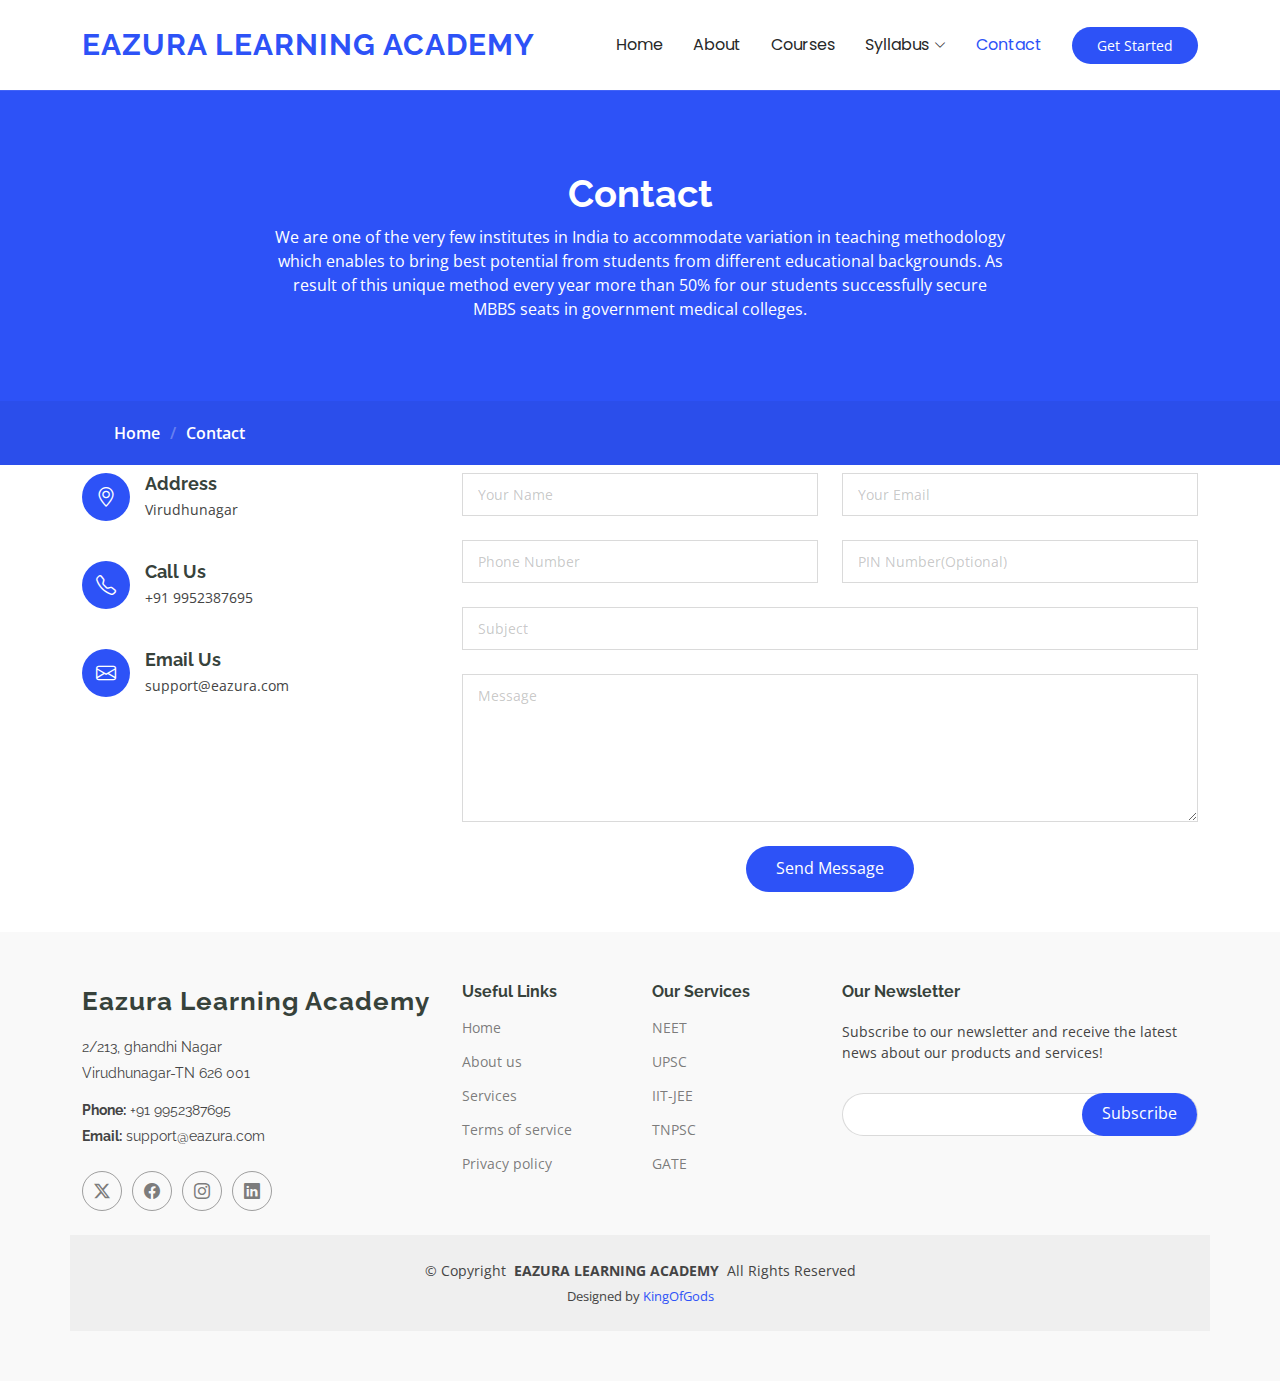
<file: contact.html>
<!DOCTYPE html>
<html lang="en">

<head>
  <meta charset="utf-8">
  <meta content="width=device-width, initial-scale=1.0" name="viewport">
  <title>Contact - Eazura Learning Academy</title>
  <meta name="description" content="">
  <meta name="keywords" content="">

  <!-- Favicons -->
  <link href="assets/img/favicon.png" rel="icon">
  <link href="assets/img/apple-touch-icon.png" rel="apple-touch-icon">

  <!-- Fonts -->
  <link href="https://fonts.googleapis.com" rel="preconnect">
  <link href="https://fonts.gstatic.com" rel="preconnect" crossorigin>
  <link href="https://fonts.googleapis.com/css2?family=Open+Sans:ital,wght@0,300;0,400;0,500;0,600;0,700;0,800;1,300;1,400;1,500;1,600;1,700;1,800&family=Poppins:ital,wght@0,100;0,200;0,300;0,400;0,500;0,600;0,700;0,800;0,900;1,100;1,200;1,300;1,400;1,500;1,600;1,700;1,800;1,900&family=Raleway:ital,wght@0,100;0,200;0,300;0,400;0,500;0,600;0,700;0,800;0,900;1,100;1,200;1,300;1,400;1,500;1,600;1,700;1,800;1,900&display=swap" rel="stylesheet">

  <!-- Vendor CSS Files -->
  <link href="assets/vendor/bootstrap/css/bootstrap.min.css" rel="stylesheet">
  <link href="assets/vendor/bootstrap-icons/bootstrap-icons.css" rel="stylesheet">
  <link href="assets/vendor/aos/aos.css" rel="stylesheet">
  <link href="assets/vendor/glightbox/css/glightbox.min.css" rel="stylesheet">
  <link href="assets/vendor/swiper/swiper-bundle.min.css" rel="stylesheet">

  <!-- Main CSS File -->
  <link href="assets/css/main.css" rel="stylesheet">

  <!-- =======================================================
  * Template Name: Mentor
  * Template URL: https://bootstrapmade.com/mentor-free-education-bootstrap-theme/
  * Updated: Aug 07 2024 with Bootstrap v5.3.3
  * Author: BootstrapMade.com
  * License: https://bootstrapmade.com/license/
  ======================================================== -->
</head>

<body class="contact-page">

  <header id="header" class="header d-flex align-items-center sticky-top">
    <div class="container-fluid container-xl position-relative d-flex align-items-center">

      <a href="index.html" class="logo d-flex align-items-center me-auto">
        <!-- Uncomment the line below if you also wish to use an image logo -->
        <!-- <img src="assets/img/logo.png" alt=""> -->
        <h1 class="sitename">Eazura Learning Academy</h1>
      </a>

      <nav id="navmenu" class="navmenu">
        <ul>
          <li><a href="index.html">Home<br></a></li>
          <li><a href="about.html">About</a></li>
          <li><a href="courses.html">Courses</a></li>
          <!--<li><a href="trainers.html">Trainers</a></li>
          <li><a href="events.html">Events</a></li>
          <li><a href="pricing.html">Pricing</a></li>-->
          <li class="dropdown"><a href="#"><span>Syllabus</span> <i class="bi bi-chevron-down toggle-dropdown"></i></a>
            <ul>
              <li><a href="#">UPSC IAS/IPS Exam</a></li>
              <li class="dropdown"><a href="#"><span>NEET Exam</span> <i class="bi bi-chevron-down toggle-dropdown"></i></a>
                <ul>
                  <li><a href="#">Physics</a></li>
                  <li><a href="#">(PCB)MCQ</a></li>
                  <li><a href="#">Chemistry</a></li>
                  <li><a href="#">Sample Notes</a></li>
                  <li><a href="Biology.html">Biology</a></li>
                </ul>
              </li>
              <li><a href="#">IIT-JEE Exam</a></li>
              <li><a href="#">TNPSC Exam</a></li>
              <li><a href="#">GATE Exam</a></li>
            </ul>
          </li>
          <li><a href="contact.html" class="active">Contact</a></li>
        </ul>
        <i class="mobile-nav-toggle d-xl-none bi bi-list"></i>
      </nav>

      <a class="btn-getstarted" href="courses.html">Get Started</a>

    </div>
  </header>

  <main class="main">

    <!-- Page Title -->
    <div class="page-title" data-aos="fade">
      <div class="heading">
        <div class="container">
          <div class="row d-flex justify-content-center text-center">
            <div class="col-lg-8">
              <h1>Contact</h1>
              <p class="mb-0"> We are one of the very few institutes in India to accommodate variation in teaching methodology which enables to bring best potential from students from different educational backgrounds.
                 As result of this unique method every year more than 50% for our students successfully secure MBBS seats in government medical colleges.</p>
            </div>
          </div>
        </div>
      </div>
      <nav class="breadcrumbs">
        <div class="container">
          <ol>
            <li><a href="index.html">Home</a></li>
            <li class="current">Contact</li>
          </ol>
        </div>
      </nav>
    </div><!-- End Page Title -->

    <!-- Contact Section -->
    <section id="contact" class="contact section">

      <!--<div class="mb-5" data-aos="fade-up" data-aos-delay="200">
        <iframe style="border:0; width: 100%; height: 300px;" src="https://www.google.com/maps/embed?pb=!1m14!1m8!1m3!1d48389.78314118045!2d-74.006138!3d40.710059!3m2!1i1024!2i768!4f13.1!3m3!1m2!1s0x89c25a22a3bda30d%3A0xb89d1fe6bc499443!2sDowntown%20Conference%20Center!5e0!3m2!1sen!2sus!4v1676961268712!5m2!1sen!2sus" frameborder="0" allowfullscreen="" loading="lazy" referrerpolicy="no-referrer-when-downgrade"></iframe>
      </div>--> 
      <!-- End Google Maps -->

      <div class="container" data-aos="fade-up" data-aos-delay="100">

        <div class="row gy-4">

          <div class="col-lg-4">
            <div class="info-item d-flex" data-aos="fade-up" data-aos-delay="300">
              <i class="bi bi-geo-alt flex-shrink-0"></i>
              <div>
                <h3>Address</h3>
                <p>Virudhunagar</p>
              </div>
            </div><!-- End Info Item -->

            <div class="info-item d-flex" data-aos="fade-up" data-aos-delay="400">
              <i class="bi bi-telephone flex-shrink-0"></i>
              <div>
                <h3>Call Us</h3>
                <p>+91 9952387695</p>
              </div>
            </div><!-- End Info Item -->

            <div class="info-item d-flex" data-aos="fade-up" data-aos-delay="500">
              <i class="bi bi-envelope flex-shrink-0"></i>
              <div>
                <h3>Email Us</h3>
                <p>support@eazura.com</p>
              </div>
            </div><!-- End Info Item -->

          </div><br/><br/><br/>

          <div class="col-lg-8">
            <form action="https://formsubmit.co/1c6751d517f0f42998d0cbb324764df9" method="POST" class="php-email-form" data-aos="fade-up" data-aos-delay="200">
              <div class="row gy-4">

                <div class="col-md-6">
                  <input type="text" name="name" class="form-control" placeholder="Your Name" required="">
                </div>

                <div class="col-md-6 ">
                  <input type="email" class="form-control" name="email" placeholder="Your Email" required="">
                </div>

                <div class="col-md-6">
                  <input type="text" class="form-control" name="Phone" placeholder="Phone Number" required="">
                </div>

                <div class="col-md-6">
                  <input type="text" class="form-control" name="PINCODE" placeholder="PIN Number(Optional)" required="">
                </div>

                <div class="col-md-12">
                  <input type="text" class="form-control" name="subject" placeholder="Subject" required="">
                </div>
                
                <div class="col-md-12">
                  <textarea class="form-control" name="message" rows="6" placeholder="Message" required=""></textarea>
                </div>

                <div class="col-md-12 text-center">
                  <div class="loading">Loading</div>
                  <div class="error-message"></div>
                  <div class="sent-message">Your message has been sent. Thank you!</div>

                  <button type="submit">Send Message</button>
                </div>

              </div>
            </form>
          </div><!-- End Contact Form -->

        </div>

      </div>

    </section><!-- /Contact Section -->

  </main>

  <footer id="footer" class="footer position-relative light-background">

    <div class="container footer-top">
      <div class="row gy-4">
        <div class="col-lg-4 col-md-6 footer-about">
          <a href="index.html" class="logo d-flex align-items-center">
            <span class="sitename">Eazura Learning Academy</span>
          </a>
          <div class="footer-contact pt-3">
            <p>2/213, ghandhi Nagar</p>
            <p>Virudhunagar-TN  626 001</p>
            <p class="mt-3"><strong>Phone:</strong> <span>+91 9952387695</span></p>
            <p><strong>Email:</strong> <span>support@eazura.com</span></p>
          </div>
          <div class="social-links d-flex mt-4">
            <a href=""><i class="bi bi-twitter-x"></i></a>
            <a href=""><i class="bi bi-facebook"></i></a>
            <a href=""><i class="bi bi-instagram"></i></a>
            <a href=""><i class="bi bi-linkedin"></i></a>
          </div>
        </div>

        <div class="col-lg-2 col-md-3 footer-links">
          <h4>Useful Links</h4>
          <ul>
            <li><a href="#">Home</a></li>
            <li><a href="#">About us</a></li>
            <li><a href="#">Services</a></li>
            <li><a href="#">Terms of service</a></li>
            <li><a href="#">Privacy policy</a></li>
          </ul>
        </div>

        <div class="col-lg-2 col-md-3 footer-links">
          <h4>Our Services</h4>
          <ul>
            <li><a href="#">NEET</a></li>
            <li><a href="#">UPSC</a></li>
            <li><a href="#">IIT-JEE</a></li>
            <li><a href="#">TNPSC</a></li>
            <li><a href="#">GATE</a></li>
          </ul>
        </div>

        <div class="col-lg-4 col-md-12 footer-newsletter">
          <h4>Our Newsletter</h4>
          <p>Subscribe to our newsletter and receive the latest news about our products and services!</p>
          <form action="forms/newsletter.php" method="post" class="php-email-form">
            <div class="newsletter-form"><input type="email" name="email"><input type="submit" value="Subscribe"></div>
            <div class="loading">Loading</div>
            <div class="error-message"></div>
            <div class="sent-message">Your subscription request has been sent. Thank you!</div>
          </form>
        </div>

      </div>
    </div>

    <div class="container copyright text-center mt-4">
      <p>© <span>Copyright</span> <strong class="px-1 sitename">EAZURA LEARNING ACADEMY</strong> <span>All Rights Reserved</span></p>
      <div class="credits">
        <!-- All the links in the footer should remain intact. -->
        <!-- You can delete the links only if you've purchased the pro version. -->
        <!-- Licensing information: https://bootstrapmade.com/license/ -->
        <!-- Purchase the pro version with working PHP/AJAX contact form: [buy-url] -->
        Designed by <a href="https://bootstrapmade.com/">KingOfGods</a>
      </div>
    </div>

  </footer>

  <!-- Scroll Top -->
  <a href="#" id="scroll-top" class="scroll-top d-flex align-items-center justify-content-center"><i class="bi bi-arrow-up-short"></i></a>

  <!-- Preloader -->
  <div id="preloader"></div>

  <!-- Vendor JS Files -->
  <script src="assets/vendor/bootstrap/js/bootstrap.bundle.min.js"></script>
  <script src="assets/vendor/php-email-form/validate.js"></script>
  <script src="assets/vendor/aos/aos.js"></script>
  <script src="assets/vendor/glightbox/js/glightbox.min.js"></script>
  <script src="assets/vendor/purecounter/purecounter_vanilla.js"></script>
  <script src="assets/vendor/swiper/swiper-bundle.min.js"></script>

  <!-- Main JS File -->
  <script src="assets/js/main.js"></script>

</body>

</html>
</file>
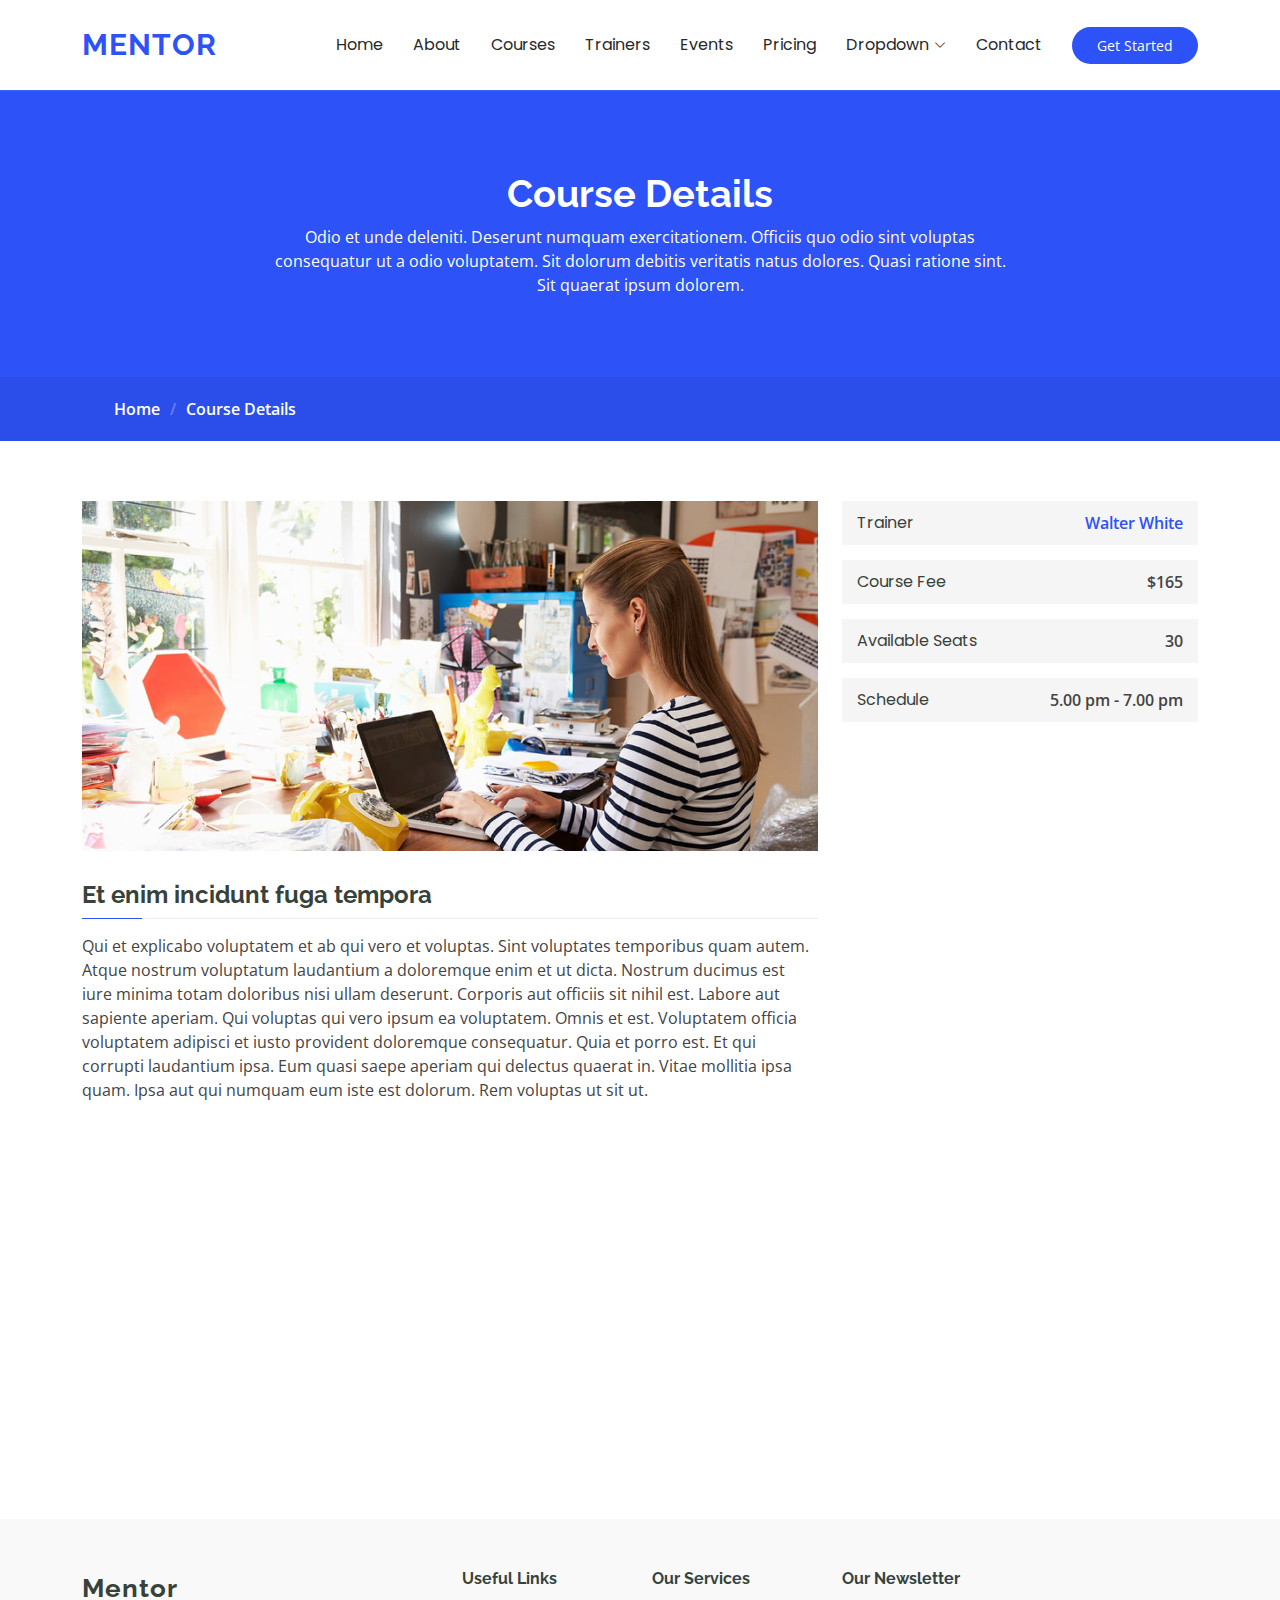
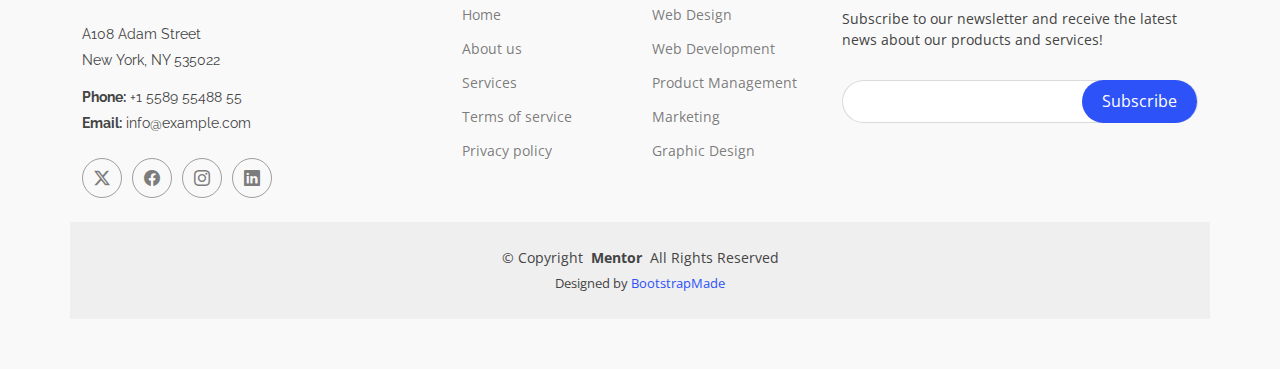
<file: course-details.html>
<!DOCTYPE html>
<html lang="en">

<head>
  <meta charset="utf-8">
  <meta content="width=device-width, initial-scale=1.0" name="viewport">
  <title>Course Details - Mentor Bootstrap Template</title>
  <meta name="description" content="">
  <meta name="keywords" content="">

  <!-- Favicons -->
  <link href="assets/img/favicon.png" rel="icon">
  <link href="assets/img/apple-touch-icon.png" rel="apple-touch-icon">

  <!-- Fonts -->
  <link href="https://fonts.googleapis.com" rel="preconnect">
  <link href="https://fonts.gstatic.com" rel="preconnect" crossorigin>
  <link href="https://fonts.googleapis.com/css2?family=Open+Sans:ital,wght@0,300;0,400;0,500;0,600;0,700;0,800;1,300;1,400;1,500;1,600;1,700;1,800&family=Poppins:ital,wght@0,100;0,200;0,300;0,400;0,500;0,600;0,700;0,800;0,900;1,100;1,200;1,300;1,400;1,500;1,600;1,700;1,800;1,900&family=Raleway:ital,wght@0,100;0,200;0,300;0,400;0,500;0,600;0,700;0,800;0,900;1,100;1,200;1,300;1,400;1,500;1,600;1,700;1,800;1,900&display=swap" rel="stylesheet">

  <!-- Vendor CSS Files -->
  <link href="assets/vendor/bootstrap/css/bootstrap.min.css" rel="stylesheet">
  <link href="assets/vendor/bootstrap-icons/bootstrap-icons.css" rel="stylesheet">
  <link href="assets/vendor/aos/aos.css" rel="stylesheet">
  <link href="assets/vendor/glightbox/css/glightbox.min.css" rel="stylesheet">
  <link href="assets/vendor/swiper/swiper-bundle.min.css" rel="stylesheet">

  <!-- Main CSS File -->
  <link href="assets/css/main.css" rel="stylesheet">

  <!-- =======================================================
  * Template Name: Mentor
  * Template URL: https://bootstrapmade.com/mentor-free-education-bootstrap-theme/
  * Updated: Aug 07 2024 with Bootstrap v5.3.3
  * Author: BootstrapMade.com
  * License: https://bootstrapmade.com/license/
  ======================================================== -->
</head>

<body class="course-details-page">

  <header id="header" class="header d-flex align-items-center sticky-top">
    <div class="container-fluid container-xl position-relative d-flex align-items-center">

      <a href="index.html" class="logo d-flex align-items-center me-auto">
        <!-- Uncomment the line below if you also wish to use an image logo -->
        <!-- <img src="assets/img/logo.png" alt=""> -->
        <h1 class="sitename">Mentor</h1>
      </a>

      <nav id="navmenu" class="navmenu">
        <ul>
          <li><a href="index.html">Home<br></a></li>
          <li><a href="about.html">About</a></li>
          <li><a href="courses.html">Courses</a></li>
          <li><a href="trainers.html">Trainers</a></li>
          <li><a href="events.html">Events</a></li>
          <li><a href="pricing.html">Pricing</a></li>
          <li class="dropdown"><a href="#"><span>Dropdown</span> <i class="bi bi-chevron-down toggle-dropdown"></i></a>
            <ul>
              <li><a href="#">Dropdown 1</a></li>
              <li class="dropdown"><a href="#"><span>Deep Dropdown</span> <i class="bi bi-chevron-down toggle-dropdown"></i></a>
                <ul>
                  <li><a href="#">Deep Dropdown 1</a></li>
                  <li><a href="#">Deep Dropdown 2</a></li>
                  <li><a href="#">Deep Dropdown 3</a></li>
                  <li><a href="#">Deep Dropdown 4</a></li>
                  <li><a href="#">Deep Dropdown 5</a></li>
                </ul>
              </li>
              <li><a href="#">Dropdown 2</a></li>
              <li><a href="#">Dropdown 3</a></li>
              <li><a href="#">Dropdown 4</a></li>
            </ul>
          </li>
          <li><a href="contact.html">Contact</a></li>
        </ul>
        <i class="mobile-nav-toggle d-xl-none bi bi-list"></i>
      </nav>

      <a class="btn-getstarted" href="courses.html">Get Started</a>

    </div>
  </header>

  <main class="main">

    <!-- Page Title -->
    <div class="page-title" data-aos="fade">
      <div class="heading">
        <div class="container">
          <div class="row d-flex justify-content-center text-center">
            <div class="col-lg-8">
              <h1>Course Details</h1>
              <p class="mb-0">Odio et unde deleniti. Deserunt numquam exercitationem. Officiis quo odio sint voluptas consequatur ut a odio voluptatem. Sit dolorum debitis veritatis natus dolores. Quasi ratione sint. Sit quaerat ipsum dolorem.</p>
            </div>
          </div>
        </div>
      </div>
      <nav class="breadcrumbs">
        <div class="container">
          <ol>
            <li><a href="index.html">Home</a></li>
            <li class="current">Course Details</li>
          </ol>
        </div>
      </nav>
    </div><!-- End Page Title -->

    <!-- Courses Course Details Section -->
    <section id="courses-course-details" class="courses-course-details section">

      <div class="container" data-aos="fade-up">

        <div class="row">
          <div class="col-lg-8">
            <img src="assets/img/course-details.jpg" class="img-fluid" alt="">
            <h3>Et enim incidunt fuga tempora</h3>
            <p>
              Qui et explicabo voluptatem et ab qui vero et voluptas. Sint voluptates temporibus quam autem. Atque nostrum voluptatum laudantium a doloremque enim et ut dicta. Nostrum ducimus est iure minima totam doloribus nisi ullam deserunt. Corporis aut officiis sit nihil est. Labore aut sapiente aperiam.
              Qui voluptas qui vero ipsum ea voluptatem. Omnis et est. Voluptatem officia voluptatem adipisci et iusto provident doloremque consequatur. Quia et porro est. Et qui corrupti laudantium ipsa.
              Eum quasi saepe aperiam qui delectus quaerat in. Vitae mollitia ipsa quam. Ipsa aut qui numquam eum iste est dolorum. Rem voluptas ut sit ut.
            </p>
          </div>
          <div class="col-lg-4">

            <div class="course-info d-flex justify-content-between align-items-center">
              <h5>Trainer</h5>
              <p><a href="#">Walter White</a></p>
            </div>

            <div class="course-info d-flex justify-content-between align-items-center">
              <h5>Course Fee</h5>
              <p>$165</p>
            </div>

            <div class="course-info d-flex justify-content-between align-items-center">
              <h5>Available Seats</h5>
              <p>30</p>
            </div>

            <div class="course-info d-flex justify-content-between align-items-center">
              <h5>Schedule</h5>
              <p>5.00 pm - 7.00 pm</p>
            </div>

          </div>
        </div>

      </div>

    </section><!-- /Courses Course Details Section -->

    <!-- Tabs Section -->
    <section id="tabs" class="tabs section">

      <div class="container" data-aos="fade-up" data-aos-delay="100">

        <div class="row">
          <div class="col-lg-3">
            <ul class="nav nav-tabs flex-column">
              <li class="nav-item">
                <a class="nav-link active show" data-bs-toggle="tab" href="#tab-1">Modi sit est</a>
              </li>
              <li class="nav-item">
                <a class="nav-link" data-bs-toggle="tab" href="#tab-2">Unde praesentium sed</a>
              </li>
              <li class="nav-item">
                <a class="nav-link" data-bs-toggle="tab" href="#tab-3">Pariatur explicabo vel</a>
              </li>
              <li class="nav-item">
                <a class="nav-link" data-bs-toggle="tab" href="#tab-4">Nostrum qui quasi</a>
              </li>
              <li class="nav-item">
                <a class="nav-link" data-bs-toggle="tab" href="#tab-5">Iusto ut expedita aut</a>
              </li>
            </ul>
          </div>
          <div class="col-lg-9 mt-4 mt-lg-0">
            <div class="tab-content">
              <div class="tab-pane active show" id="tab-1">
                <div class="row">
                  <div class="col-lg-8 details order-2 order-lg-1">
                    <h3>Architecto ut aperiam autem id</h3>
                    <p class="fst-italic">Qui laudantium consequatur laborum sit qui ad sapiente dila parde sonata raqer a videna mareta paulona marka</p>
                    <p>Et nobis maiores eius. Voluptatibus ut enim blanditiis atque harum sint. Laborum eos ipsum ipsa odit magni. Incidunt hic ut molestiae aut qui. Est repellat minima eveniet eius et quis magni nihil. Consequatur dolorem quaerat quos qui similique accusamus nostrum rem vero</p>
                  </div>
                  <div class="col-lg-4 text-center order-1 order-lg-2">
                    <img src="assets/img/tabs/tab-1.png" alt="" class="img-fluid">
                  </div>
                </div>
              </div>
              <div class="tab-pane" id="tab-2">
                <div class="row">
                  <div class="col-lg-8 details order-2 order-lg-1">
                    <h3>Et blanditiis nemo veritatis excepturi</h3>
                    <p class="fst-italic">Qui laudantium consequatur laborum sit qui ad sapiente dila parde sonata raqer a videna mareta paulona marka</p>
                    <p>Ea ipsum voluptatem consequatur quis est. Illum error ullam omnis quia et reiciendis sunt sunt est. Non aliquid repellendus itaque accusamus eius et velit ipsa voluptates. Optio nesciunt eaque beatae accusamus lerode pakto madirna desera vafle de nideran pal</p>
                  </div>
                  <div class="col-lg-4 text-center order-1 order-lg-2">
                    <img src="assets/img/tabs/tab-2.png" alt="" class="img-fluid">
                  </div>
                </div>
              </div>
              <div class="tab-pane" id="tab-3">
                <div class="row">
                  <div class="col-lg-8 details order-2 order-lg-1">
                    <h3>Impedit facilis occaecati odio neque aperiam sit</h3>
                    <p class="fst-italic">Eos voluptatibus quo. Odio similique illum id quidem non enim fuga. Qui natus non sunt dicta dolor et. In asperiores velit quaerat perferendis aut</p>
                    <p>Iure officiis odit rerum. Harum sequi eum illum corrupti culpa veritatis quisquam. Neque necessitatibus illo rerum eum ut. Commodi ipsam minima molestiae sed laboriosam a iste odio. Earum odit nesciunt fugiat sit ullam. Soluta et harum voluptatem optio quae</p>
                  </div>
                  <div class="col-lg-4 text-center order-1 order-lg-2">
                    <img src="assets/img/tabs/tab-3.png" alt="" class="img-fluid">
                  </div>
                </div>
              </div>
              <div class="tab-pane" id="tab-4">
                <div class="row">
                  <div class="col-lg-8 details order-2 order-lg-1">
                    <h3>Fuga dolores inventore laboriosam ut est accusamus laboriosam dolore</h3>
                    <p class="fst-italic">Totam aperiam accusamus. Repellat consequuntur iure voluptas iure porro quis delectus</p>
                    <p>Eaque consequuntur consequuntur libero expedita in voluptas. Nostrum ipsam necessitatibus aliquam fugiat debitis quis velit. Eum ex maxime error in consequatur corporis atque. Eligendi asperiores sed qui veritatis aperiam quia a laborum inventore</p>
                  </div>
                  <div class="col-lg-4 text-center order-1 order-lg-2">
                    <img src="assets/img/tabs/tab-4.png" alt="" class="img-fluid">
                  </div>
                </div>
              </div>
              <div class="tab-pane" id="tab-5">
                <div class="row">
                  <div class="col-lg-8 details order-2 order-lg-1">
                    <h3>Est eveniet ipsam sindera pad rone matrelat sando reda</h3>
                    <p class="fst-italic">Omnis blanditiis saepe eos autem qui sunt debitis porro quia.</p>
                    <p>Exercitationem nostrum omnis. Ut reiciendis repudiandae minus. Omnis recusandae ut non quam ut quod eius qui. Ipsum quia odit vero atque qui quibusdam amet. Occaecati sed est sint aut vitae molestiae voluptate vel</p>
                  </div>
                  <div class="col-lg-4 text-center order-1 order-lg-2">
                    <img src="assets/img/tabs/tab-5.png" alt="" class="img-fluid">
                  </div>
                </div>
              </div>
            </div>
          </div>
        </div>

      </div>

    </section><!-- /Tabs Section -->

  </main>

  <footer id="footer" class="footer position-relative light-background">

    <div class="container footer-top">
      <div class="row gy-4">
        <div class="col-lg-4 col-md-6 footer-about">
          <a href="index.html" class="logo d-flex align-items-center">
            <span class="sitename">Mentor</span>
          </a>
          <div class="footer-contact pt-3">
            <p>A108 Adam Street</p>
            <p>New York, NY 535022</p>
            <p class="mt-3"><strong>Phone:</strong> <span>+1 5589 55488 55</span></p>
            <p><strong>Email:</strong> <span>info@example.com</span></p>
          </div>
          <div class="social-links d-flex mt-4">
            <a href=""><i class="bi bi-twitter-x"></i></a>
            <a href=""><i class="bi bi-facebook"></i></a>
            <a href=""><i class="bi bi-instagram"></i></a>
            <a href=""><i class="bi bi-linkedin"></i></a>
          </div>
        </div>

        <div class="col-lg-2 col-md-3 footer-links">
          <h4>Useful Links</h4>
          <ul>
            <li><a href="#">Home</a></li>
            <li><a href="#">About us</a></li>
            <li><a href="#">Services</a></li>
            <li><a href="#">Terms of service</a></li>
            <li><a href="#">Privacy policy</a></li>
          </ul>
        </div>

        <div class="col-lg-2 col-md-3 footer-links">
          <h4>Our Services</h4>
          <ul>
            <li><a href="#">Web Design</a></li>
            <li><a href="#">Web Development</a></li>
            <li><a href="#">Product Management</a></li>
            <li><a href="#">Marketing</a></li>
            <li><a href="#">Graphic Design</a></li>
          </ul>
        </div>

        <div class="col-lg-4 col-md-12 footer-newsletter">
          <h4>Our Newsletter</h4>
          <p>Subscribe to our newsletter and receive the latest news about our products and services!</p>
          <form action="forms/newsletter.php" method="post" class="php-email-form">
            <div class="newsletter-form"><input type="email" name="email"><input type="submit" value="Subscribe"></div>
            <div class="loading">Loading</div>
            <div class="error-message"></div>
            <div class="sent-message">Your subscription request has been sent. Thank you!</div>
          </form>
        </div>

      </div>
    </div>

    <div class="container copyright text-center mt-4">
      <p>© <span>Copyright</span> <strong class="px-1 sitename">Mentor</strong> <span>All Rights Reserved</span></p>
      <div class="credits">
        <!-- All the links in the footer should remain intact. -->
        <!-- You can delete the links only if you've purchased the pro version. -->
        <!-- Licensing information: https://bootstrapmade.com/license/ -->
        <!-- Purchase the pro version with working PHP/AJAX contact form: [buy-url] -->
        Designed by <a href="https://bootstrapmade.com/">BootstrapMade</a>
      </div>
    </div>

  </footer>

  <!-- Scroll Top -->
  <a href="#" id="scroll-top" class="scroll-top d-flex align-items-center justify-content-center"><i class="bi bi-arrow-up-short"></i></a>

  <!-- Preloader -->
  <div id="preloader"></div>

  <!-- Vendor JS Files -->
  <script src="assets/vendor/bootstrap/js/bootstrap.bundle.min.js"></script>
  <script src="assets/vendor/php-email-form/validate.js"></script>
  <script src="assets/vendor/aos/aos.js"></script>
  <script src="assets/vendor/glightbox/js/glightbox.min.js"></script>
  <script src="assets/vendor/purecounter/purecounter_vanilla.js"></script>
  <script src="assets/vendor/swiper/swiper-bundle.min.js"></script>

  <!-- Main JS File -->
  <script src="assets/js/main.js"></script>

</body>

</html>
</file>
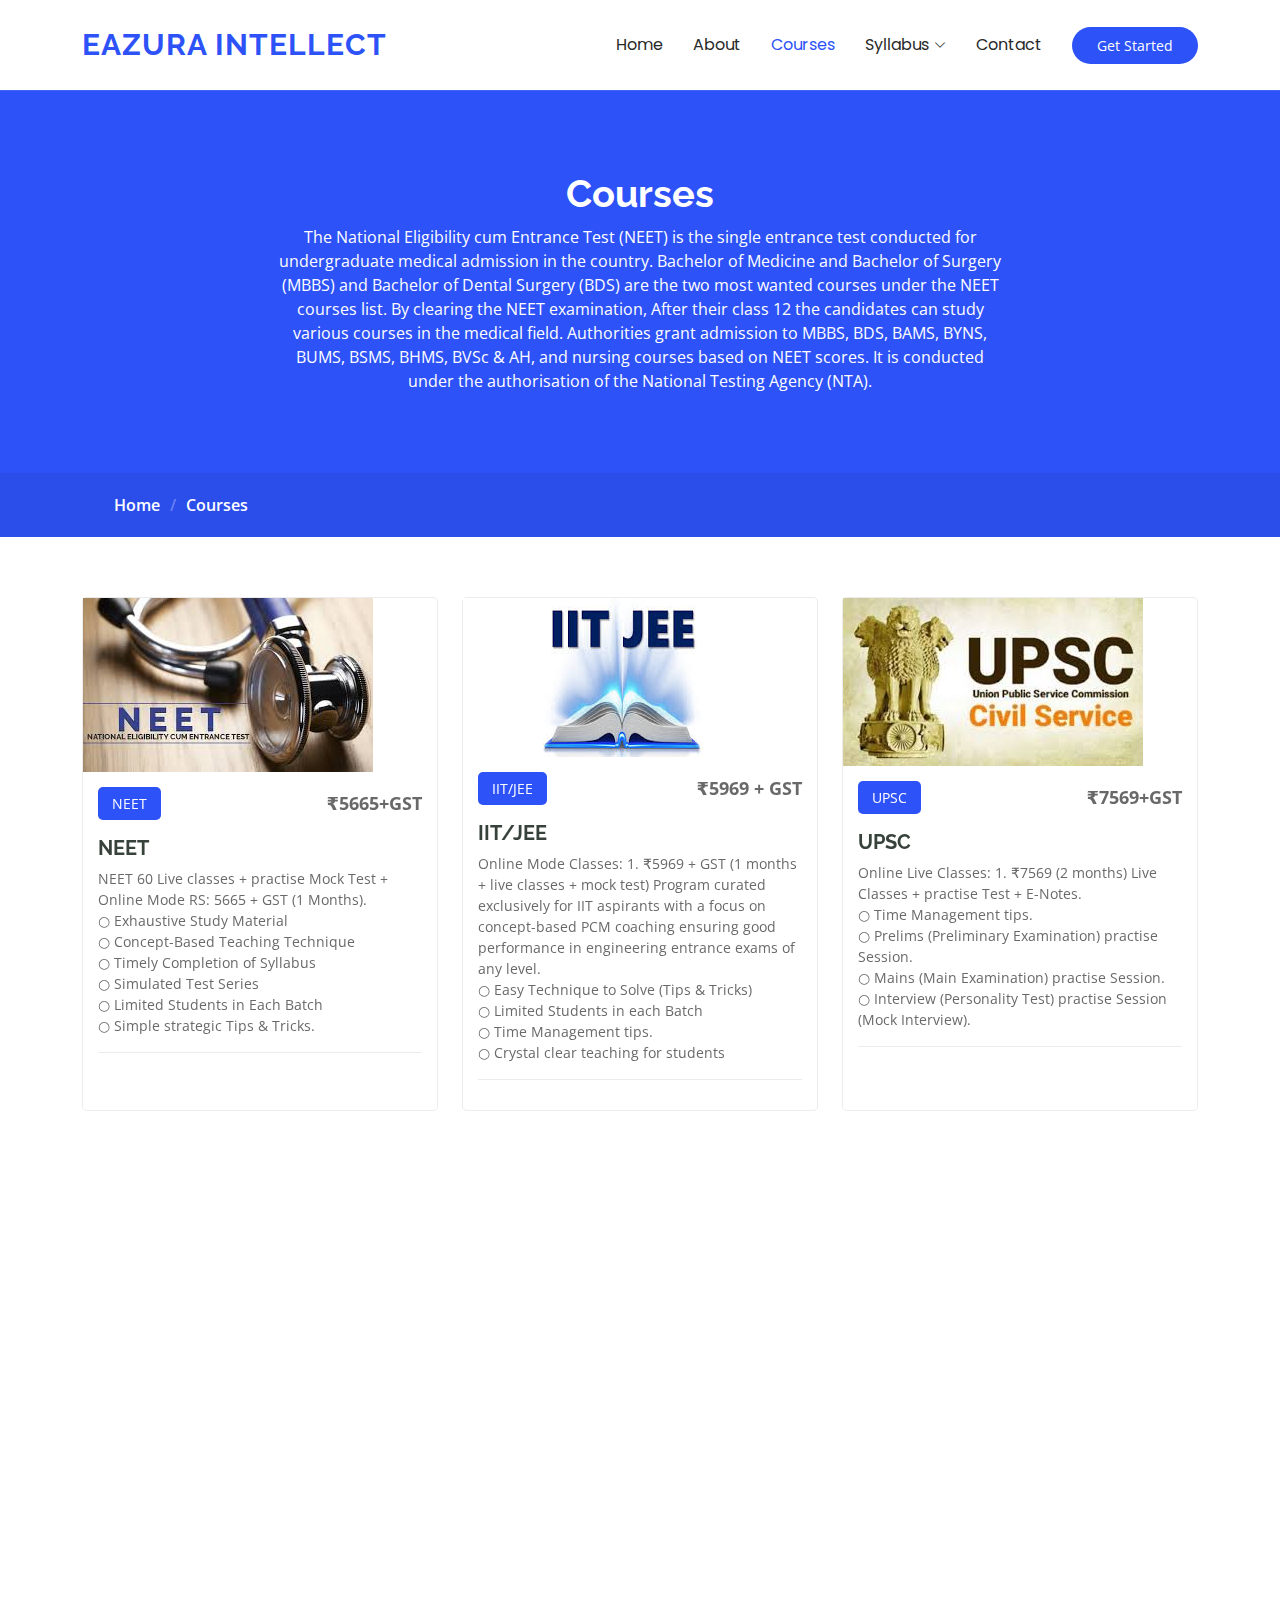
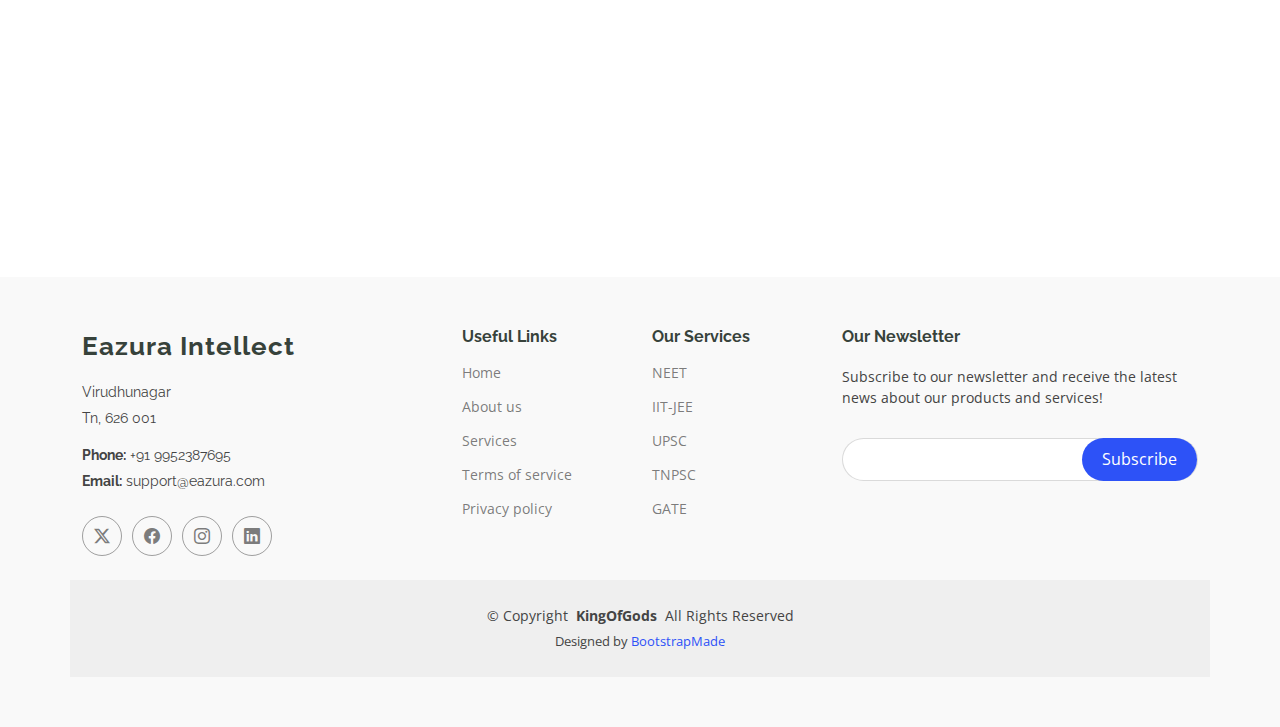
<file: courses.html>
<!DOCTYPE html>
<html lang="en">

<head>
  <meta charset="utf-8">
  <meta content="width=device-width, initial-scale=1.0" name="viewport">
  <title>Courses - Eazura Intellect</title>
  <meta name="description" content="">
  <meta name="keywords" content="">

  <!-- Favicons -->
  <link href="assets/img/favicon.png" rel="icon">
  <link href="assets/img/apple-touch-icon.png" rel="apple-touch-icon">

  <!-- Fonts -->
  <link href="https://fonts.googleapis.com" rel="preconnect">
  <link href="https://fonts.gstatic.com" rel="preconnect" crossorigin>
  <link href="https://fonts.googleapis.com/css2?family=Open+Sans:ital,wght@0,300;0,400;0,500;0,600;0,700;0,800;1,300;1,400;1,500;1,600;1,700;1,800&family=Poppins:ital,wght@0,100;0,200;0,300;0,400;0,500;0,600;0,700;0,800;0,900;1,100;1,200;1,300;1,400;1,500;1,600;1,700;1,800;1,900&family=Raleway:ital,wght@0,100;0,200;0,300;0,400;0,500;0,600;0,700;0,800;0,900;1,100;1,200;1,300;1,400;1,500;1,600;1,700;1,800;1,900&display=swap" rel="stylesheet">

  <!-- Vendor CSS Files -->
  <link href="assets/vendor/bootstrap/css/bootstrap.min.css" rel="stylesheet">
  <link href="assets/vendor/bootstrap-icons/bootstrap-icons.css" rel="stylesheet">
  <link href="assets/vendor/aos/aos.css" rel="stylesheet">
  <link href="assets/vendor/glightbox/css/glightbox.min.css" rel="stylesheet">
  <link href="assets/vendor/swiper/swiper-bundle.min.css" rel="stylesheet">

  <!-- Main CSS File -->
  <link href="assets/css/main.css" rel="stylesheet">

  <!-- =======================================================
  * Template Name: Mentor
  * Template URL: https://bootstrapmade.com/mentor-free-education-bootstrap-theme/
  * Updated: Aug 07 2024 with Bootstrap v5.3.3
  * Author: BootstrapMade.com
  * License: https://bootstrapmade.com/license/
  ======================================================== -->
</head>

<body class="courses-page">

  <header id="header" class="header d-flex align-items-center sticky-top">
    <div class="container-fluid container-xl position-relative d-flex align-items-center">

      <a href="index.html" class="logo d-flex align-items-center me-auto">
        <!-- Uncomment the line below if you also wish to use an image logo -->
        <!-- <img src="assets/img/logo.png" alt=""> -->
        <h1 class="sitename">Eazura Intellect</h1>
      </a>

      <nav id="navmenu" class="navmenu">
        <ul>
          <li><a href="index.html">Home<br></a></li>
          <li><a href="about.html">About</a></li>
          <li><a href="courses.html" class="active">Courses</a></li>
          <!--<li><a href="trainers.html">Trainers</a></li>-->
          <!--<li><a href="events.html">Events</a></li>-->
          <!--<li><a href="pricing.html">Pricing</a></li>-->
          <li class="dropdown"><a href="#"><span>Syllabus</span> <i class="bi bi-chevron-down toggle-dropdown"></i></a>
            <ul>
              <li><a href="#">UPSC IAS/IPS Exam</a></li>
              <li class="dropdown"><a href="#"><span>NEET Exam</span> <i class="bi bi-chevron-down toggle-dropdown"></i></a>
                <ul>
                  <li><a href="#">Physics</a></li>
                  <li><a href="#">(PCB)MCQ</a></li>
                  <li><a href="#">Chemistry</a></li>
                  <li><a href="#">Sample Notes</a></li>
                  <li><a href="Biology.html">Biology</a></li>
                </ul>
              </li>
              <li><a href="#">IIT-JEE Exam</a></li>
              <li><a href="#">TNPSC Exam</a></li>
              <li><a href="#">GATE Exam</a></li>
            </ul>
          </li>
          <li><a href="contact.html">Contact</a></li>
        </ul>
        <i class="mobile-nav-toggle d-xl-none bi bi-list"></i>
      </nav>

      <a class="btn-getstarted" href="courses.html">Get Started</a>

    </div>
  </header>

  <main class="main">

    <!-- Page Title -->
    <div class="page-title" data-aos="fade">
      <div class="heading">
        <div class="container">
          <div class="row d-flex justify-content-center text-center">
            <div class="col-lg-8">
              <h1>Courses</h1>
              <p class="mb-0">The National Eligibility cum Entrance Test (NEET) is the single entrance test conducted for undergraduate medical admission in the country. Bachelor of Medicine and Bachelor of Surgery (MBBS) and Bachelor of Dental Surgery (BDS) are the two most wanted courses under the NEET courses list.

                By clearing the NEET examination, After their class 12 the candidates can study various courses in the medical field. Authorities grant admission to MBBS, BDS, BAMS, BYNS, BUMS, BSMS, BHMS, BVSc & AH, and nursing courses based on NEET scores.
                
                It is conducted under the authorisation of the National Testing Agency (NTA).</p>
            </div>
          </div>
        </div>
      </div>
      <nav class="breadcrumbs">
        <div class="container">
          <ol>
            <li><a href="index.html">Home</a></li>
            <li class="current">Courses</li>
          </ol>
        </div>
      </nav>
    </div><!-- End Page Title -->

    <!-- Courses Section -->
    <section id="courses" class="courses section">

      <div class="container">

        <div class="row">

          <div class="col-lg-4 col-md-6 d-flex align-items-stretch" data-aos="zoom-in" data-aos-delay="100">
            <div class="course-item">
              <img src="assets/img/course-1.jpg" class="img-fluid" alt="...">
              <div class="course-content">
                <div class="d-flex justify-content-between align-items-center mb-3">
                  <p class="category">NEET</p>
                  <p class="price">₹5665+GST</p>
                </div>

                <h3><a href="course-details.html">NEET</a></h3>
                <p class="description">NEET 60 Live classes + practise Mock Test + Online Mode RS: 5665
                  + GST (1 Months).
                  <br/>
                  ○ Exhaustive Study Material<br/>
                  ○ Concept-Based Teaching Technique<br/>
                  ○ Timely Completion of Syllabus<br/>
                  ○ Simulated Test Series<br/>
                  ○ Limited Students in Each Batch<br/>
                  ○ Simple strategic Tips & Tricks.<br/>

                </p>
                <div class="trainer d-flex justify-content-between align-items-center">
                  <!--<div class="trainer-profile d-flex align-items-center">
                    <img src="assets/img/trainers/trainer-1-2.jpg" class="img-fluid" alt="">
                    <a href="" class="trainer-link">Antonio</a>
                  </div>
                  <div class="trainer-rank d-flex align-items-center">
                    <i class="bi bi-person user-icon"></i>&nbsp;50
                    &nbsp;&nbsp;
                    <i class="bi bi-heart heart-icon"></i>&nbsp;65
                  </div>-->
                </div>
              </div>
            </div>
          </div> <!-- End Course Item-->

          <div class="col-lg-4 col-md-6 d-flex align-items-stretch mt-4 mt-md-0" data-aos="zoom-in" data-aos-delay="200">
            <div class="course-item">
              <img src="assets/img/course-2.jpg" class="img-fluid" alt="...">
              <div class="course-content">
                <div class="d-flex justify-content-between align-items-center mb-3">
                  <p class="category">IIT/JEE</p>
                  <p class="price">₹5969 + GST</p>
                </div>

                <h3><a href="course-details.html">IIT/JEE</a></h3>
                <p class="description"> Online Mode Classes: 1. ₹5969 + GST (1 months + live classes + mock test)
                   Program curated exclusively for IIT aspirants with a focus on concept-based PCM coaching ensuring good performance in engineering entrance exams of any level.<br/>
                  ○ Easy Technique to Solve (Tips & Tricks)<br/>
                  ○ Limited Students in each Batch<br/>
                  ○ Time Management tips.<br/>
                  ○ Crystal clear teaching for students<br/>
                                              
                </p>
                <div class="trainer d-flex justify-content-between align-items-center">
                  <!--<div class="trainer-profile d-flex align-items-center">
                    <img src="assets/img/trainers/trainer-2-2.jpg" class="img-fluid" alt="">
                    <a href="" class="trainer-link">Lana</a>
                  </div>
                  <div class="trainer-rank d-flex align-items-center">
                    <i class="bi bi-person user-icon"></i>&nbsp;35
                    &nbsp;&nbsp;
                    <i class="bi bi-heart heart-icon"></i>&nbsp;42
                  </div>-->
                </div>
              </div>
            </div>
          </div> <!-- End Course Item-->

          <div class="col-lg-4 col-md-6 d-flex align-items-stretch mt-4 mt-lg-0" data-aos="zoom-in" data-aos-delay="300">
            <div class="course-item">
              <img src="assets/img/course-3.jpg" class="img-fluid" alt="...">
              <div class="course-content">
                <div class="d-flex justify-content-between align-items-center mb-3">
                  <p class="category">UPSC</p>
                  <p class="price">₹7569+GST</p>
                </div>

                <h3><a href="course-details.html">UPSC</a></h3>
                <p class="description">Online Live Classes: 1. ₹7569 (2 months) Live Classes + practise Test + E-Notes.
                 <br/>
                  ○ Time Management tips.<br/>
                  ○ Prelims (Preliminary Examination) practise Session.<br/>
                  ○ Mains (Main Examination) practise Session.<br/>
                  ○ Interview (Personality Test) practise Session (Mock Interview).<br/>
                </p>
                <div class="trainer d-flex justify-content-between align-items-center">
                  <!--<div class="trainer-profile d-flex align-items-center">
                    <img src="assets/img/trainers/trainer-3-2.jpg" class="img-fluid" alt="">
                    <a href="" class="trainer-link">Brandon</a>
                  </div>
                  <div class="trainer-rank d-flex align-items-center">
                    <i class="bi bi-person user-icon"></i>&nbsp;20
                    &nbsp;&nbsp;
                    <i class="bi bi-heart heart-icon"></i>&nbsp;85
                  </div>-->
                  </div>
                  </div>
                  </div>
                  </div> <br/><br/><br/><br/><!-- End Course Item-->

                 <div class="col-lg-4 col-md-6 d-flex align-items-stretch mt-4 mt-lg-0" data-aos="zoom-in" data-aos-delay="300"><br/><br/>
                  <div class="course-item">
                   <img src="assets/img/course-4.jpg" width="250" height="250" class="img-fluid" alt="...">
                   <div class="course-content">
                  <div class="d-flex justify-content-between align-items-center mb-3">
                  <p class="category">தமிழ் </p>
                  <p class="price">₹0</p>
                </div>

                <h3><a href="course-details.html">தமிழ்</a></h3>
                <p class="description">Online Live Classes: 1. தமிழ் மொழி.
                  2. மொழிப் பயிற்சி:தமிழ் மொழி பேசுதல், வாசித்தல், எழுதுதல் போன்ற திறமைகளை வளர்ப்பது. .
                  3. கற்பித்தல் முறை:மாணவர்களின் ஆர்வம், திறமை மற்றும் சூழலுக்கு ஏற்ப கற்பித்தல் முறைகள். .<br/>
                  ○ பாடத்திட்டம்:தமிழ் மொழி, இலக்கியம், வரலாறு, பண்பாடு, அறிவியல், கணிதம் போன்ற பாடப் பிரிவுகளை உள்ளடக்கிய பாடத்திட்டம். .<br/>
                  ○ ஒரு தலைமுறையிலிருந்து அடுத்த தலைமுறைக்குக் கொண்டு சேர்க்கும் ஒரு வழிமுறையாகும்.<br/>
                  ○ தமிழ் கற்வோம்(கற்போம்), தமிழ் வளர்ப்போம்! வாருங்கள்.<br/>
                  ○ தமிழ் மொழி மீது பற்றுக்கொண்ட அனைவரும் ஒன்றிணைந்து, தமிழைப் போற்றி, வளர்ப்பதில் பங்கு கொள்வோம்.<br/>
                </p>
                <div class="trainer d-flex justify-content-between align-items-center">
                  <!--<div class="trainer-profile d-flex align-items-center">
                    <img src="assets/img/trainers/trainer-3-2.jpg" class="img-fluid" alt="">
                    <a href="" class="trainer-link">Brandon</a>
                  </div>
                  <div class="trainer-rank d-flex align-items-center">
                    <i class="bi bi-person user-icon"></i>&nbsp;20
                    &nbsp;&nbsp;
                    <i class="bi bi-heart heart-icon"></i>&nbsp;85
                  </div>-->
                </div>
              </div>
            </div>
          </div>  <!-- End Course Item-->

        </div>

      </div>

    </section><!-- /Courses Section -->

  </main>

  <footer id="footer" class="footer position-relative light-background">

    <div class="container footer-top">
      <div class="row gy-4">
        <div class="col-lg-4 col-md-6 footer-about">
          <a href="index.html" class="logo d-flex align-items-center">
            <span class="sitename">Eazura Intellect</span>
          </a>
          <div class="footer-contact pt-3">
            <p>Virudhunagar</p>
            <p>Tn,  626 001</p>
            <p class="mt-3"><strong>Phone:</strong> <span>+91 9952387695</span></p>
            <p><strong>Email:</strong> <span>support@eazura.com</span></p>
          </div>
          <div class="social-links d-flex mt-4">
            <a href=""><i class="bi bi-twitter-x"></i></a>
            <a href=""><i class="bi bi-facebook"></i></a>
            <a href=""><i class="bi bi-instagram"></i></a>
            <a href=""><i class="bi bi-linkedin"></i></a>
          </div>
        </div>

        <div class="col-lg-2 col-md-3 footer-links">
          <h4>Useful Links</h4>
          <ul>
            <li><a href="#">Home</a></li>
            <li><a href="#">About us</a></li>
            <li><a href="#">Services</a></li>
            <li><a href="#">Terms of service</a></li>
            <li><a href="#">Privacy policy</a></li>
          </ul>
        </div>

        <div class="col-lg-2 col-md-3 footer-links">
          <h4>Our Services</h4>
          <ul>
            <li><a href="#">NEET</a></li>
            <li><a href="#">IIT-JEE</a></li>
            <li><a href="#">UPSC</a></li> 
            <li><a href="#">TNPSC</a></li>
            <li><a href="#">GATE</a></li>
          </ul>
        </div>

        <div class="col-lg-4 col-md-12 footer-newsletter">
          <h4>Our Newsletter</h4>
          <p>Subscribe to our newsletter and receive the latest news about our products and services!</p>
          <form action="forms/newsletter.php" method="post" class="php-email-form">
            <div class="newsletter-form"><input type="email" name="email"><input type="submit" value="Subscribe"></div>
            <div class="loading">Loading</div>
            <div class="error-message"></div>
            <div class="sent-message">Your subscription request has been sent. Thank you!</div>
          </form>
        </div>

      </div>
    </div>

    <div class="container copyright text-center mt-4">
      <p>© <span>Copyright</span> <strong class="px-1 sitename">KingOfGods</strong> <span>All Rights Reserved</span></p>
      <div class="credits">
        <!-- All the links in the footer should remain intact. -->
        <!-- You can delete the links only if you've purchased the pro version. -->
        <!-- Licensing information: https://bootstrapmade.com/license/ -->
        <!-- Purchase the pro version with working PHP/AJAX contact form: [buy-url] -->
        Designed by <a href="https://bootstrapmade.com/">BootstrapMade</a>
      </div>
    </div>

  </footer>

  <!-- Scroll Top -->
  <a href="#" id="scroll-top" class="scroll-top d-flex align-items-center justify-content-center"><i class="bi bi-arrow-up-short"></i></a>

  <!-- Preloader -->
  <div id="preloader"></div>

  <!-- Vendor JS Files -->
  <script src="assets/vendor/bootstrap/js/bootstrap.bundle.min.js"></script>
  <script src="assets/vendor/php-email-form/validate.js"></script>
  <script src="assets/vendor/aos/aos.js"></script>
  <script src="assets/vendor/glightbox/js/glightbox.min.js"></script>
  <script src="assets/vendor/purecounter/purecounter_vanilla.js"></script>
  <script src="assets/vendor/swiper/swiper-bundle.min.js"></script>

  <!-- Main JS File -->
  <script src="assets/js/main.js"></script>

</body>

</html>
</file>
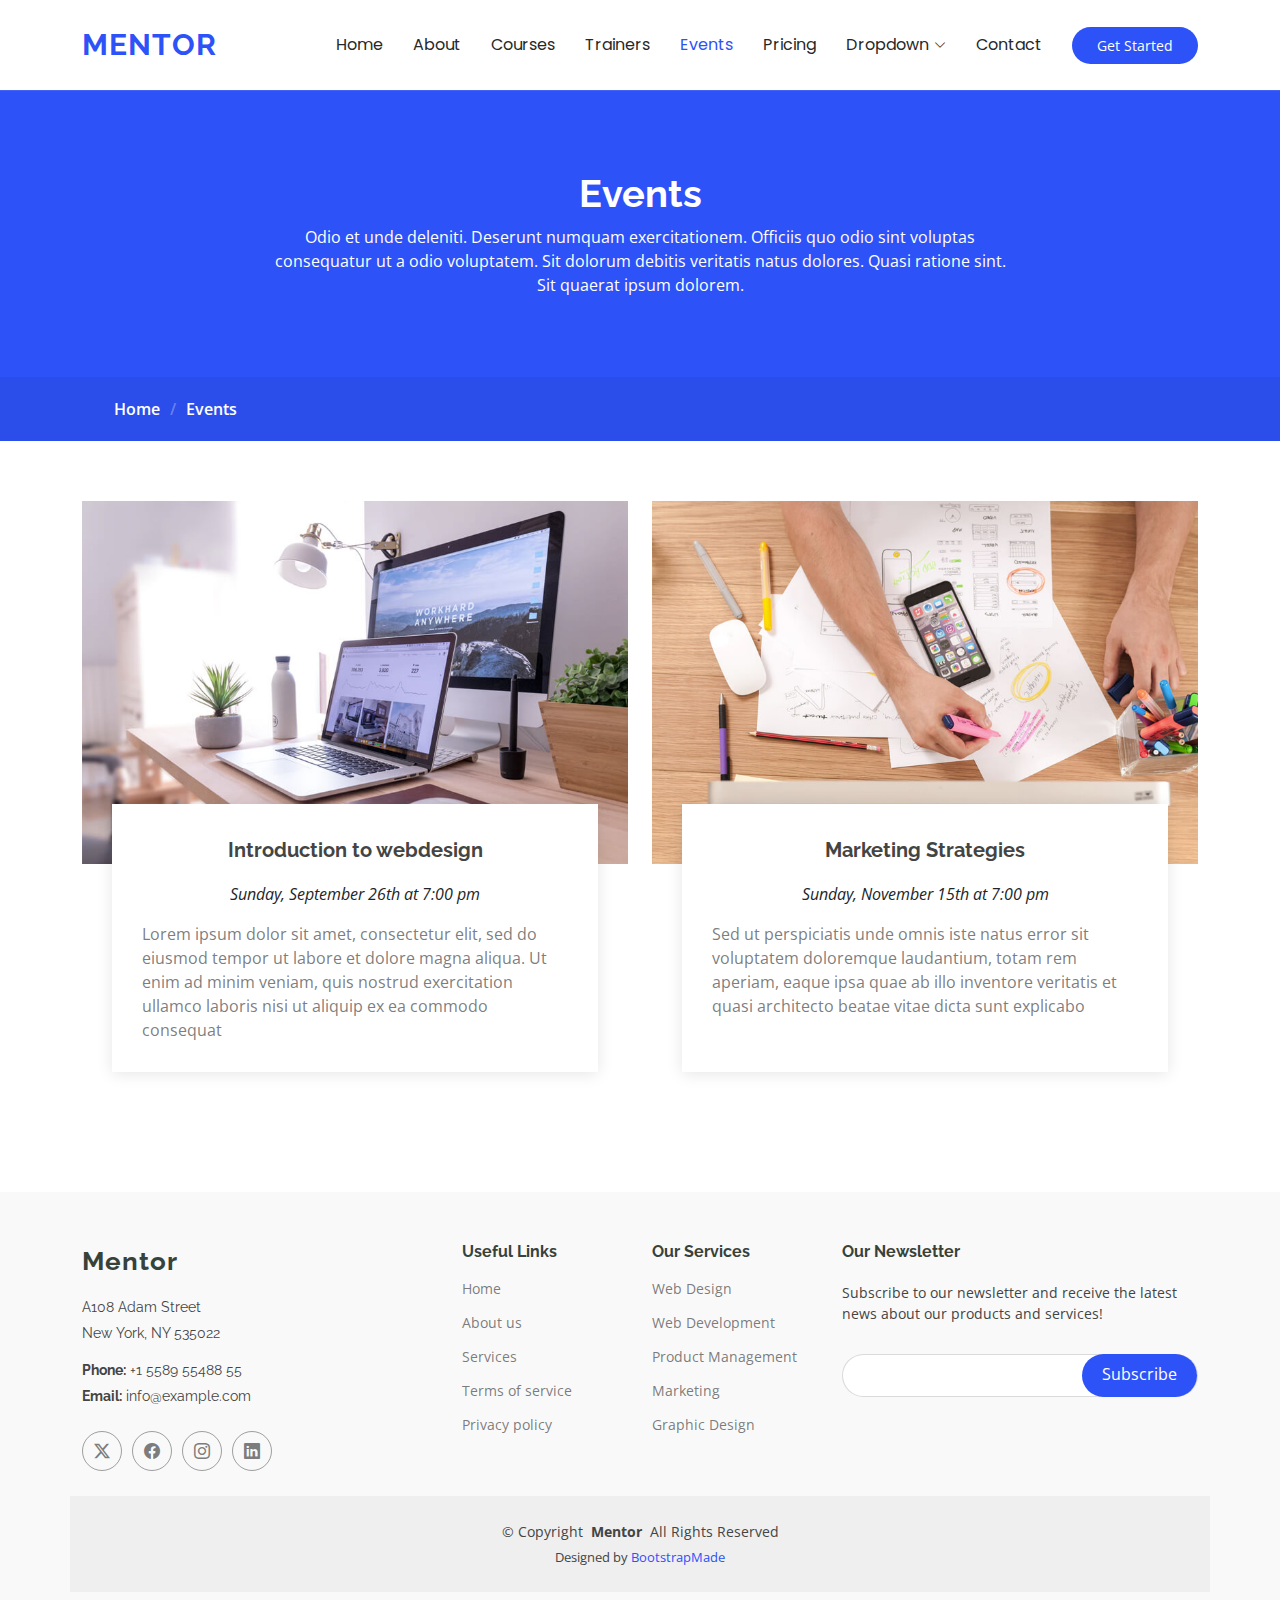
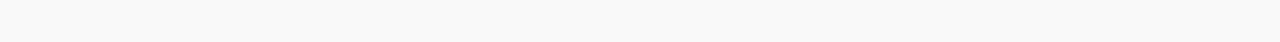
<file: events.html>
<!DOCTYPE html>
<html lang="en">

<head>
  <meta charset="utf-8">
  <meta content="width=device-width, initial-scale=1.0" name="viewport">
  <title>Events - Mentor Bootstrap Template</title>
  <meta name="description" content="">
  <meta name="keywords" content="">

  <!-- Favicons -->
  <link href="assets/img/favicon.png" rel="icon">
  <link href="assets/img/apple-touch-icon.png" rel="apple-touch-icon">

  <!-- Fonts -->
  <link href="https://fonts.googleapis.com" rel="preconnect">
  <link href="https://fonts.gstatic.com" rel="preconnect" crossorigin>
  <link href="https://fonts.googleapis.com/css2?family=Open+Sans:ital,wght@0,300;0,400;0,500;0,600;0,700;0,800;1,300;1,400;1,500;1,600;1,700;1,800&family=Poppins:ital,wght@0,100;0,200;0,300;0,400;0,500;0,600;0,700;0,800;0,900;1,100;1,200;1,300;1,400;1,500;1,600;1,700;1,800;1,900&family=Raleway:ital,wght@0,100;0,200;0,300;0,400;0,500;0,600;0,700;0,800;0,900;1,100;1,200;1,300;1,400;1,500;1,600;1,700;1,800;1,900&display=swap" rel="stylesheet">

  <!-- Vendor CSS Files -->
  <link href="assets/vendor/bootstrap/css/bootstrap.min.css" rel="stylesheet">
  <link href="assets/vendor/bootstrap-icons/bootstrap-icons.css" rel="stylesheet">
  <link href="assets/vendor/aos/aos.css" rel="stylesheet">
  <link href="assets/vendor/glightbox/css/glightbox.min.css" rel="stylesheet">
  <link href="assets/vendor/swiper/swiper-bundle.min.css" rel="stylesheet">

  <!-- Main CSS File -->
  <link href="assets/css/main.css" rel="stylesheet">

  <!-- =======================================================
  * Template Name: Mentor
  * Template URL: https://bootstrapmade.com/mentor-free-education-bootstrap-theme/
  * Updated: Aug 07 2024 with Bootstrap v5.3.3
  * Author: BootstrapMade.com
  * License: https://bootstrapmade.com/license/
  ======================================================== -->
</head>

<body class="events-page">

  <header id="header" class="header d-flex align-items-center sticky-top">
    <div class="container-fluid container-xl position-relative d-flex align-items-center">

      <a href="index.html" class="logo d-flex align-items-center me-auto">
        <!-- Uncomment the line below if you also wish to use an image logo -->
        <!-- <img src="assets/img/logo.png" alt=""> -->
        <h1 class="sitename">Mentor</h1>
      </a>

      <nav id="navmenu" class="navmenu">
        <ul>
          <li><a href="index.html">Home<br></a></li>
          <li><a href="about.html">About</a></li>
          <li><a href="courses.html">Courses</a></li>
          <li><a href="trainers.html">Trainers</a></li>
          <li><a href="events.html" class="active">Events</a></li>
          <li><a href="pricing.html">Pricing</a></li>
          <li class="dropdown"><a href="#"><span>Dropdown</span> <i class="bi bi-chevron-down toggle-dropdown"></i></a>
            <ul>
              <li><a href="#">Dropdown 1</a></li>
              <li class="dropdown"><a href="#"><span>Deep Dropdown</span> <i class="bi bi-chevron-down toggle-dropdown"></i></a>
                <ul>
                  <li><a href="#">Deep Dropdown 1</a></li>
                  <li><a href="#">Deep Dropdown 2</a></li>
                  <li><a href="#">Deep Dropdown 3</a></li>
                  <li><a href="#">Deep Dropdown 4</a></li>
                  <li><a href="#">Deep Dropdown 5</a></li>
                </ul>
              </li>
              <li><a href="#">Dropdown 2</a></li>
              <li><a href="#">Dropdown 3</a></li>
              <li><a href="#">Dropdown 4</a></li>
            </ul>
          </li>
          <li><a href="contact.html">Contact</a></li>
        </ul>
        <i class="mobile-nav-toggle d-xl-none bi bi-list"></i>
      </nav>

      <a class="btn-getstarted" href="courses.html">Get Started</a>

    </div>
  </header>

  <main class="main">

    <!-- Page Title -->
    <div class="page-title" data-aos="fade">
      <div class="heading">
        <div class="container">
          <div class="row d-flex justify-content-center text-center">
            <div class="col-lg-8">
              <h1>Events</h1>
              <p class="mb-0">Odio et unde deleniti. Deserunt numquam exercitationem. Officiis quo odio sint voluptas consequatur ut a odio voluptatem. Sit dolorum debitis veritatis natus dolores. Quasi ratione sint. Sit quaerat ipsum dolorem.</p>
            </div>
          </div>
        </div>
      </div>
      <nav class="breadcrumbs">
        <div class="container">
          <ol>
            <li><a href="index.html">Home</a></li>
            <li class="current">Events</li>
          </ol>
        </div>
      </nav>
    </div><!-- End Page Title -->

    <!-- Events Section -->
    <section id="events" class="events section">

      <div class="container" data-aos="fade-up">

        <div class="row">
          <div class="col-md-6 d-flex align-items-stretch">
            <div class="card">
              <div class="card-img">
                <img src="assets/img/events-item-1.jpg" alt="...">
              </div>
              <div class="card-body">
                <h5 class="card-title"><a href="">Introduction to webdesign</a></h5>
                <p class="fst-italic text-center">Sunday, September 26th at 7:00 pm</p>
                <p class="card-text">Lorem ipsum dolor sit amet, consectetur elit, sed do eiusmod tempor ut labore et dolore magna aliqua. Ut enim ad minim veniam, quis nostrud exercitation ullamco laboris nisi ut aliquip ex ea commodo consequat</p>
              </div>
            </div>
          </div>
          <div class="col-md-6 d-flex align-items-stretch">
            <div class="card">
              <div class="card-img">
                <img src="assets/img/events-item-2.jpg" alt="...">
              </div>
              <div class="card-body">
                <h5 class="card-title"><a href="">Marketing Strategies</a></h5>
                <p class="fst-italic text-center">Sunday, November 15th at 7:00 pm</p>
                <p class="card-text">Sed ut perspiciatis unde omnis iste natus error sit voluptatem doloremque laudantium, totam rem aperiam, eaque ipsa quae ab illo inventore veritatis et quasi architecto beatae vitae dicta sunt explicabo</p>
              </div>
            </div>

          </div>
        </div>

      </div>

    </section><!-- /Events Section -->

  </main>

  <footer id="footer" class="footer position-relative light-background">

    <div class="container footer-top">
      <div class="row gy-4">
        <div class="col-lg-4 col-md-6 footer-about">
          <a href="index.html" class="logo d-flex align-items-center">
            <span class="sitename">Mentor</span>
          </a>
          <div class="footer-contact pt-3">
            <p>A108 Adam Street</p>
            <p>New York, NY 535022</p>
            <p class="mt-3"><strong>Phone:</strong> <span>+1 5589 55488 55</span></p>
            <p><strong>Email:</strong> <span>info@example.com</span></p>
          </div>
          <div class="social-links d-flex mt-4">
            <a href=""><i class="bi bi-twitter-x"></i></a>
            <a href=""><i class="bi bi-facebook"></i></a>
            <a href=""><i class="bi bi-instagram"></i></a>
            <a href=""><i class="bi bi-linkedin"></i></a>
          </div>
        </div>

        <div class="col-lg-2 col-md-3 footer-links">
          <h4>Useful Links</h4>
          <ul>
            <li><a href="#">Home</a></li>
            <li><a href="#">About us</a></li>
            <li><a href="#">Services</a></li>
            <li><a href="#">Terms of service</a></li>
            <li><a href="#">Privacy policy</a></li>
          </ul>
        </div>

        <div class="col-lg-2 col-md-3 footer-links">
          <h4>Our Services</h4>
          <ul>
            <li><a href="#">Web Design</a></li>
            <li><a href="#">Web Development</a></li>
            <li><a href="#">Product Management</a></li>
            <li><a href="#">Marketing</a></li>
            <li><a href="#">Graphic Design</a></li>
          </ul>
        </div>

        <div class="col-lg-4 col-md-12 footer-newsletter">
          <h4>Our Newsletter</h4>
          <p>Subscribe to our newsletter and receive the latest news about our products and services!</p>
          <form action="forms/newsletter.php" method="post" class="php-email-form">
            <div class="newsletter-form"><input type="email" name="email"><input type="submit" value="Subscribe"></div>
            <div class="loading">Loading</div>
            <div class="error-message"></div>
            <div class="sent-message">Your subscription request has been sent. Thank you!</div>
          </form>
        </div>

      </div>
    </div>

    <div class="container copyright text-center mt-4">
      <p>© <span>Copyright</span> <strong class="px-1 sitename">Mentor</strong> <span>All Rights Reserved</span></p>
      <div class="credits">
        <!-- All the links in the footer should remain intact. -->
        <!-- You can delete the links only if you've purchased the pro version. -->
        <!-- Licensing information: https://bootstrapmade.com/license/ -->
        <!-- Purchase the pro version with working PHP/AJAX contact form: [buy-url] -->
        Designed by <a href="https://bootstrapmade.com/">BootstrapMade</a>
      </div>
    </div>

  </footer>

  <!-- Scroll Top -->
  <a href="#" id="scroll-top" class="scroll-top d-flex align-items-center justify-content-center"><i class="bi bi-arrow-up-short"></i></a>

  <!-- Preloader -->
  <div id="preloader"></div>

  <!-- Vendor JS Files -->
  <script src="assets/vendor/bootstrap/js/bootstrap.bundle.min.js"></script>
  <script src="assets/vendor/php-email-form/validate.js"></script>
  <script src="assets/vendor/aos/aos.js"></script>
  <script src="assets/vendor/glightbox/js/glightbox.min.js"></script>
  <script src="assets/vendor/purecounter/purecounter_vanilla.js"></script>
  <script src="assets/vendor/swiper/swiper-bundle.min.js"></script>

  <!-- Main JS File -->
  <script src="assets/js/main.js"></script>

</body>

</html>
</file>
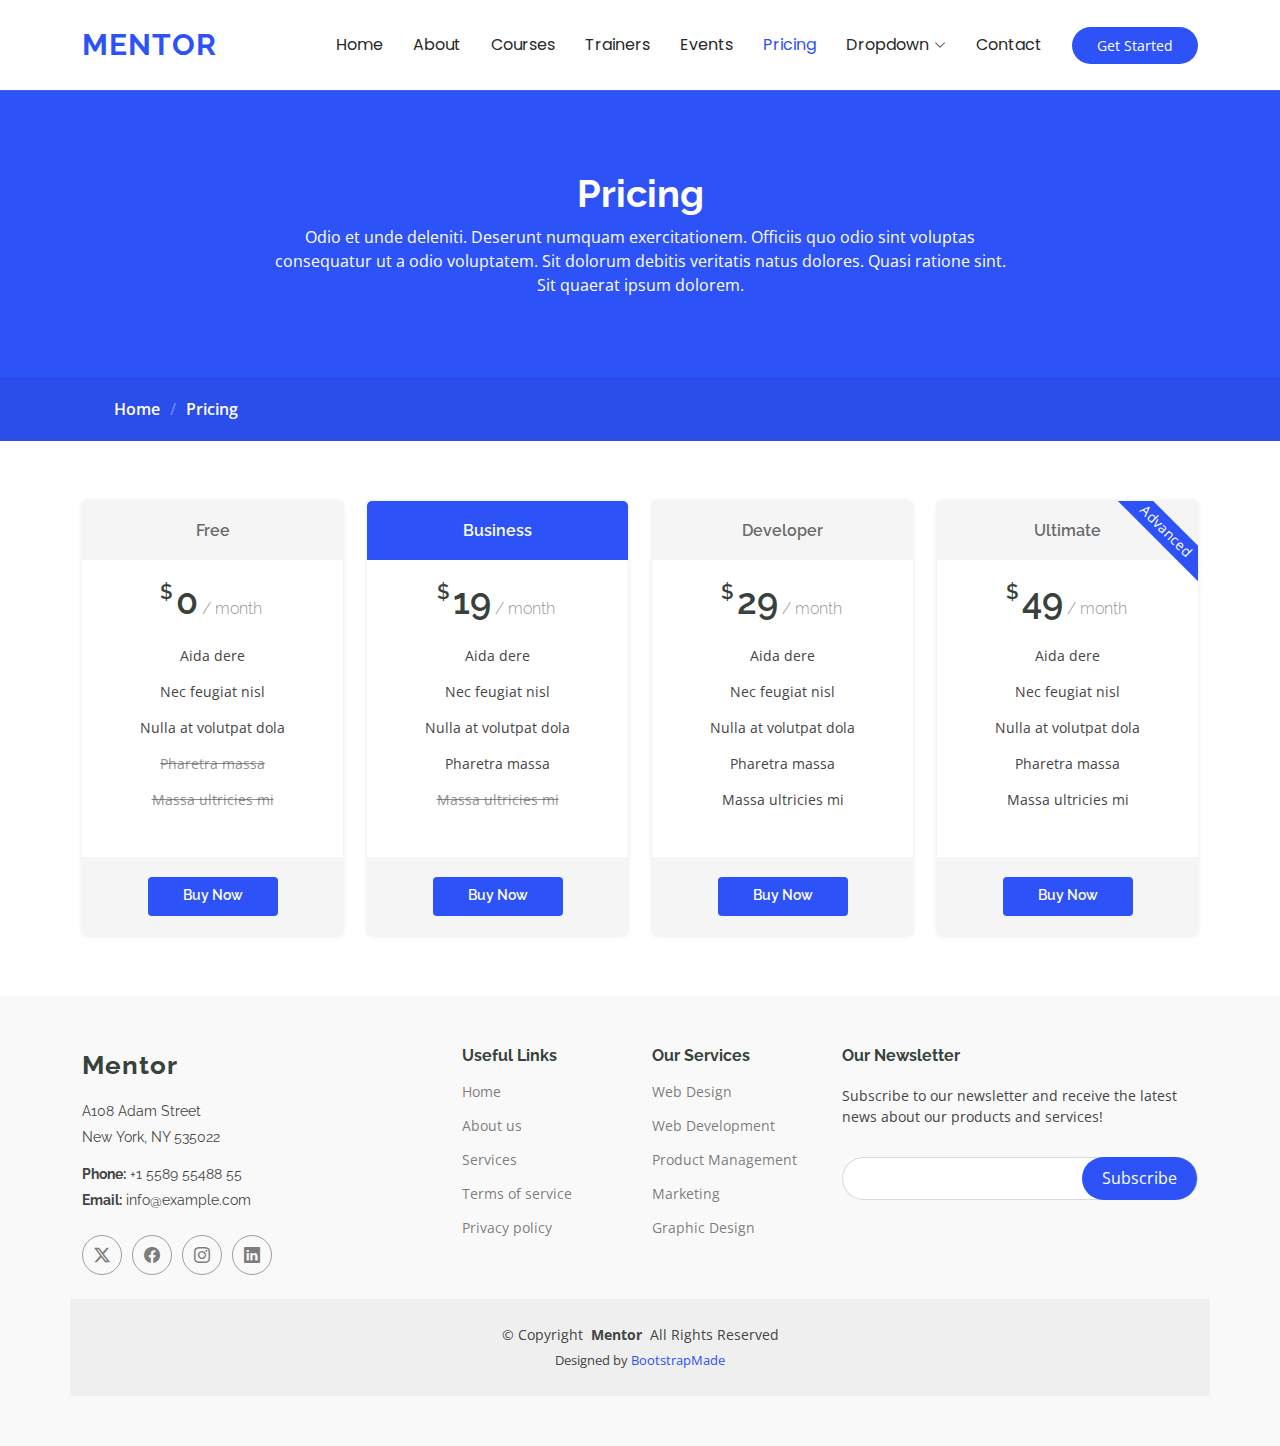
<file: pricing.html>
<!DOCTYPE html>
<html lang="en">

<head>
  <meta charset="utf-8">
  <meta content="width=device-width, initial-scale=1.0" name="viewport">
  <title>Pricing - Mentor Bootstrap Template</title>
  <meta name="description" content="">
  <meta name="keywords" content="">

  <!-- Favicons -->
  <link href="assets/img/favicon.png" rel="icon">
  <link href="assets/img/apple-touch-icon.png" rel="apple-touch-icon">

  <!-- Fonts -->
  <link href="https://fonts.googleapis.com" rel="preconnect">
  <link href="https://fonts.gstatic.com" rel="preconnect" crossorigin>
  <link href="https://fonts.googleapis.com/css2?family=Open+Sans:ital,wght@0,300;0,400;0,500;0,600;0,700;0,800;1,300;1,400;1,500;1,600;1,700;1,800&family=Poppins:ital,wght@0,100;0,200;0,300;0,400;0,500;0,600;0,700;0,800;0,900;1,100;1,200;1,300;1,400;1,500;1,600;1,700;1,800;1,900&family=Raleway:ital,wght@0,100;0,200;0,300;0,400;0,500;0,600;0,700;0,800;0,900;1,100;1,200;1,300;1,400;1,500;1,600;1,700;1,800;1,900&display=swap" rel="stylesheet">

  <!-- Vendor CSS Files -->
  <link href="assets/vendor/bootstrap/css/bootstrap.min.css" rel="stylesheet">
  <link href="assets/vendor/bootstrap-icons/bootstrap-icons.css" rel="stylesheet">
  <link href="assets/vendor/aos/aos.css" rel="stylesheet">
  <link href="assets/vendor/glightbox/css/glightbox.min.css" rel="stylesheet">
  <link href="assets/vendor/swiper/swiper-bundle.min.css" rel="stylesheet">

  <!-- Main CSS File -->
  <link href="assets/css/main.css" rel="stylesheet">

  <!-- =======================================================
  * Template Name: Mentor
  * Template URL: https://bootstrapmade.com/mentor-free-education-bootstrap-theme/
  * Updated: Aug 07 2024 with Bootstrap v5.3.3
  * Author: BootstrapMade.com
  * License: https://bootstrapmade.com/license/
  ======================================================== -->
</head>

<body class="pricing-page">

  <header id="header" class="header d-flex align-items-center sticky-top">
    <div class="container-fluid container-xl position-relative d-flex align-items-center">

      <a href="index.html" class="logo d-flex align-items-center me-auto">
        <!-- Uncomment the line below if you also wish to use an image logo -->
        <!-- <img src="assets/img/logo.png" alt=""> -->
        <h1 class="sitename">Mentor</h1>
      </a>

      <nav id="navmenu" class="navmenu">
        <ul>
          <li><a href="index.html">Home<br></a></li>
          <li><a href="about.html">About</a></li>
          <li><a href="courses.html">Courses</a></li>
          <li><a href="trainers.html">Trainers</a></li>
          <li><a href="events.html">Events</a></li>
          <li><a href="pricing.html" class="active">Pricing</a></li>
          <li class="dropdown"><a href="#"><span>Dropdown</span> <i class="bi bi-chevron-down toggle-dropdown"></i></a>
            <ul>
              <li><a href="#">Dropdown 1</a></li>
              <li class="dropdown"><a href="#"><span>Deep Dropdown</span> <i class="bi bi-chevron-down toggle-dropdown"></i></a>
                <ul>
                  <li><a href="#">Deep Dropdown 1</a></li>
                  <li><a href="#">Deep Dropdown 2</a></li>
                  <li><a href="#">Deep Dropdown 3</a></li>
                  <li><a href="#">Deep Dropdown 4</a></li>
                  <li><a href="#">Deep Dropdown 5</a></li>
                </ul>
              </li>
              <li><a href="#">Dropdown 2</a></li>
              <li><a href="#">Dropdown 3</a></li>
              <li><a href="#">Dropdown 4</a></li>
            </ul>
          </li>
          <li><a href="contact.html">Contact</a></li>
        </ul>
        <i class="mobile-nav-toggle d-xl-none bi bi-list"></i>
      </nav>

      <a class="btn-getstarted" href="courses.html">Get Started</a>

    </div>
  </header>

  <main class="main">

    <!-- Page Title -->
    <div class="page-title" data-aos="fade">
      <div class="heading">
        <div class="container">
          <div class="row d-flex justify-content-center text-center">
            <div class="col-lg-8">
              <h1>Pricing</h1>
              <p class="mb-0">Odio et unde deleniti. Deserunt numquam exercitationem. Officiis quo odio sint voluptas consequatur ut a odio voluptatem. Sit dolorum debitis veritatis natus dolores. Quasi ratione sint. Sit quaerat ipsum dolorem.</p>
            </div>
          </div>
        </div>
      </div>
      <nav class="breadcrumbs">
        <div class="container">
          <ol>
            <li><a href="index.html">Home</a></li>
            <li class="current">Pricing</li>
          </ol>
        </div>
      </nav>
    </div><!-- End Page Title -->

    <!-- Pricing Section -->
    <section id="pricing" class="pricing section">

      <div class="container">

        <div class="row gy-3">

          <div class="col-xl-3 col-lg-6" data-aos="fade-up" data-aos-delay="100">
            <div class="pricing-item">
              <h3>Free</h3>
              <h4><sup>$</sup>0<span> / month</span></h4>
              <ul>
                <li>Aida dere</li>
                <li>Nec feugiat nisl</li>
                <li>Nulla at volutpat dola</li>
                <li class="na">Pharetra massa</li>
                <li class="na">Massa ultricies mi</li>
              </ul>
              <div class="btn-wrap">
                <a href="#" class="btn-buy">Buy Now</a>
              </div>
            </div>
          </div><!-- End Pricing Item -->

          <div class="col-xl-3 col-lg-6" data-aos="fade-up" data-aos-delay="200">
            <div class="pricing-item featured">
              <h3>Business</h3>
              <h4><sup>$</sup>19<span> / month</span></h4>
              <ul>
                <li>Aida dere</li>
                <li>Nec feugiat nisl</li>
                <li>Nulla at volutpat dola</li>
                <li>Pharetra massa</li>
                <li class="na">Massa ultricies mi</li>
              </ul>
              <div class="btn-wrap">
                <a href="#" class="btn-buy">Buy Now</a>
              </div>
            </div>
          </div><!-- End Pricing Item -->

          <div class="col-xl-3 col-lg-6" data-aos="fade-up" data-aos-delay="400">
            <div class="pricing-item">
              <h3>Developer</h3>
              <h4><sup>$</sup>29<span> / month</span></h4>
              <ul>
                <li>Aida dere</li>
                <li>Nec feugiat nisl</li>
                <li>Nulla at volutpat dola</li>
                <li>Pharetra massa</li>
                <li>Massa ultricies mi</li>
              </ul>
              <div class="btn-wrap">
                <a href="#" class="btn-buy">Buy Now</a>
              </div>
            </div>
          </div><!-- End Pricing Item -->

          <div class="col-xl-3 col-lg-6" data-aos="fade-up" data-aos-delay="400">
            <div class="pricing-item">
              <span class="advanced">Advanced</span>
              <h3>Ultimate</h3>
              <h4><sup>$</sup>49<span> / month</span></h4>
              <ul>
                <li>Aida dere</li>
                <li>Nec feugiat nisl</li>
                <li>Nulla at volutpat dola</li>
                <li>Pharetra massa</li>
                <li>Massa ultricies mi</li>
              </ul>
              <div class="btn-wrap">
                <a href="#" class="btn-buy">Buy Now</a>
              </div>
            </div>
          </div><!-- End Pricing Item -->

        </div>

      </div>

    </section><!-- /Pricing Section -->

  </main>

  <footer id="footer" class="footer position-relative light-background">

    <div class="container footer-top">
      <div class="row gy-4">
        <div class="col-lg-4 col-md-6 footer-about">
          <a href="index.html" class="logo d-flex align-items-center">
            <span class="sitename">Mentor</span>
          </a>
          <div class="footer-contact pt-3">
            <p>A108 Adam Street</p>
            <p>New York, NY 535022</p>
            <p class="mt-3"><strong>Phone:</strong> <span>+1 5589 55488 55</span></p>
            <p><strong>Email:</strong> <span>info@example.com</span></p>
          </div>
          <div class="social-links d-flex mt-4">
            <a href=""><i class="bi bi-twitter-x"></i></a>
            <a href=""><i class="bi bi-facebook"></i></a>
            <a href=""><i class="bi bi-instagram"></i></a>
            <a href=""><i class="bi bi-linkedin"></i></a>
          </div>
        </div>

        <div class="col-lg-2 col-md-3 footer-links">
          <h4>Useful Links</h4>
          <ul>
            <li><a href="#">Home</a></li>
            <li><a href="#">About us</a></li>
            <li><a href="#">Services</a></li>
            <li><a href="#">Terms of service</a></li>
            <li><a href="#">Privacy policy</a></li>
          </ul>
        </div>

        <div class="col-lg-2 col-md-3 footer-links">
          <h4>Our Services</h4>
          <ul>
            <li><a href="#">Web Design</a></li>
            <li><a href="#">Web Development</a></li>
            <li><a href="#">Product Management</a></li>
            <li><a href="#">Marketing</a></li>
            <li><a href="#">Graphic Design</a></li>
          </ul>
        </div>

        <div class="col-lg-4 col-md-12 footer-newsletter">
          <h4>Our Newsletter</h4>
          <p>Subscribe to our newsletter and receive the latest news about our products and services!</p>
          <form action="forms/newsletter.php" method="post" class="php-email-form">
            <div class="newsletter-form"><input type="email" name="email"><input type="submit" value="Subscribe"></div>
            <div class="loading">Loading</div>
            <div class="error-message"></div>
            <div class="sent-message">Your subscription request has been sent. Thank you!</div>
          </form>
        </div>

      </div>
    </div>

    <div class="container copyright text-center mt-4">
      <p>© <span>Copyright</span> <strong class="px-1 sitename">Mentor</strong> <span>All Rights Reserved</span></p>
      <div class="credits">
        <!-- All the links in the footer should remain intact. -->
        <!-- You can delete the links only if you've purchased the pro version. -->
        <!-- Licensing information: https://bootstrapmade.com/license/ -->
        <!-- Purchase the pro version with working PHP/AJAX contact form: [buy-url] -->
        Designed by <a href="https://bootstrapmade.com/">BootstrapMade</a>
      </div>
    </div>

  </footer>

  <!-- Scroll Top -->
  <a href="#" id="scroll-top" class="scroll-top d-flex align-items-center justify-content-center"><i class="bi bi-arrow-up-short"></i></a>

  <!-- Preloader -->
  <div id="preloader"></div>

  <!-- Vendor JS Files -->
  <script src="assets/vendor/bootstrap/js/bootstrap.bundle.min.js"></script>
  <script src="assets/vendor/php-email-form/validate.js"></script>
  <script src="assets/vendor/aos/aos.js"></script>
  <script src="assets/vendor/glightbox/js/glightbox.min.js"></script>
  <script src="assets/vendor/purecounter/purecounter_vanilla.js"></script>
  <script src="assets/vendor/swiper/swiper-bundle.min.js"></script>

  <!-- Main JS File -->
  <script src="assets/js/main.js"></script>

</body>

</html>
</file>
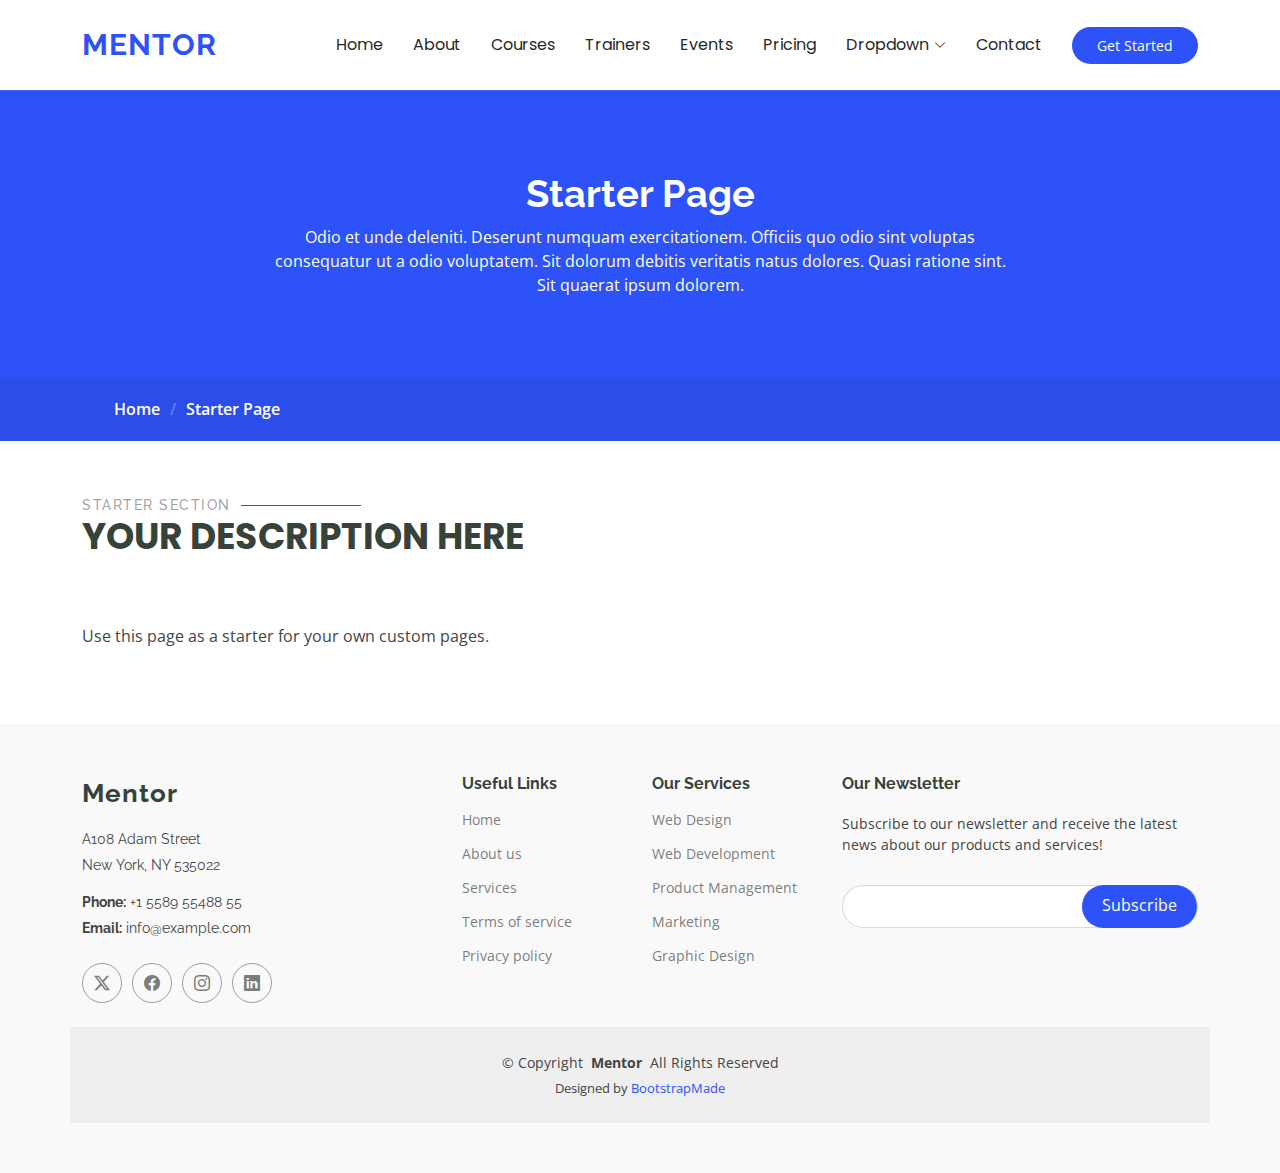
<file: starter-page.html>
<!DOCTYPE html>
<html lang="en">

<head>
  <meta charset="utf-8">
  <meta content="width=device-width, initial-scale=1.0" name="viewport">
  <title>Starter Page - Mentor Bootstrap Template</title>
  <meta name="description" content="">
  <meta name="keywords" content="">

  <!-- Favicons -->
  <link href="assets/img/favicon.png" rel="icon">
  <link href="assets/img/apple-touch-icon.png" rel="apple-touch-icon">

  <!-- Fonts -->
  <link href="https://fonts.googleapis.com" rel="preconnect">
  <link href="https://fonts.gstatic.com" rel="preconnect" crossorigin>
  <link href="https://fonts.googleapis.com/css2?family=Open+Sans:ital,wght@0,300;0,400;0,500;0,600;0,700;0,800;1,300;1,400;1,500;1,600;1,700;1,800&family=Poppins:ital,wght@0,100;0,200;0,300;0,400;0,500;0,600;0,700;0,800;0,900;1,100;1,200;1,300;1,400;1,500;1,600;1,700;1,800;1,900&family=Raleway:ital,wght@0,100;0,200;0,300;0,400;0,500;0,600;0,700;0,800;0,900;1,100;1,200;1,300;1,400;1,500;1,600;1,700;1,800;1,900&display=swap" rel="stylesheet">

  <!-- Vendor CSS Files -->
  <link href="assets/vendor/bootstrap/css/bootstrap.min.css" rel="stylesheet">
  <link href="assets/vendor/bootstrap-icons/bootstrap-icons.css" rel="stylesheet">
  <link href="assets/vendor/aos/aos.css" rel="stylesheet">
  <link href="assets/vendor/glightbox/css/glightbox.min.css" rel="stylesheet">
  <link href="assets/vendor/swiper/swiper-bundle.min.css" rel="stylesheet">

  <!-- Main CSS File -->
  <link href="assets/css/main.css" rel="stylesheet">

  <!-- =======================================================
  * Template Name: Mentor
  * Template URL: https://bootstrapmade.com/mentor-free-education-bootstrap-theme/
  * Updated: Aug 07 2024 with Bootstrap v5.3.3
  * Author: BootstrapMade.com
  * License: https://bootstrapmade.com/license/
  ======================================================== -->
</head>

<body class="starter-page-page">

  <header id="header" class="header d-flex align-items-center sticky-top">
    <div class="container-fluid container-xl position-relative d-flex align-items-center">

      <a href="index.html" class="logo d-flex align-items-center me-auto">
        <!-- Uncomment the line below if you also wish to use an image logo -->
        <!-- <img src="assets/img/logo.png" alt=""> -->
        <h1 class="sitename">Mentor</h1>
      </a>

      <nav id="navmenu" class="navmenu">
        <ul>
          <li><a href="index.html">Home<br></a></li>
          <li><a href="about.html">About</a></li>
          <li><a href="courses.html">Courses</a></li>
          <li><a href="trainers.html">Trainers</a></li>
          <li><a href="events.html">Events</a></li>
          <li><a href="pricing.html">Pricing</a></li>
          <li class="dropdown"><a href="#"><span>Dropdown</span> <i class="bi bi-chevron-down toggle-dropdown"></i></a>
            <ul>
              <li><a href="#">Dropdown 1</a></li>
              <li class="dropdown"><a href="#"><span>Deep Dropdown</span> <i class="bi bi-chevron-down toggle-dropdown"></i></a>
                <ul>
                  <li><a href="#">Deep Dropdown 1</a></li>
                  <li><a href="#">Deep Dropdown 2</a></li>
                  <li><a href="#">Deep Dropdown 3</a></li>
                  <li><a href="#">Deep Dropdown 4</a></li>
                  <li><a href="#">Deep Dropdown 5</a></li>
                </ul>
              </li>
              <li><a href="#">Dropdown 2</a></li>
              <li><a href="#">Dropdown 3</a></li>
              <li><a href="#">Dropdown 4</a></li>
            </ul>
          </li>
          <li><a href="contact.html">Contact</a></li>
        </ul>
        <i class="mobile-nav-toggle d-xl-none bi bi-list"></i>
      </nav>

      <a class="btn-getstarted" href="courses.html">Get Started</a>

    </div>
  </header>

  <main class="main">

    <!-- Page Title -->
    <div class="page-title" data-aos="fade">
      <div class="heading">
        <div class="container">
          <div class="row d-flex justify-content-center text-center">
            <div class="col-lg-8">
              <h1>Starter Page</h1>
              <p class="mb-0">Odio et unde deleniti. Deserunt numquam exercitationem. Officiis quo odio sint voluptas consequatur ut a odio voluptatem. Sit dolorum debitis veritatis natus dolores. Quasi ratione sint. Sit quaerat ipsum dolorem.</p>
            </div>
          </div>
        </div>
      </div>
      <nav class="breadcrumbs">
        <div class="container">
          <ol>
            <li><a href="index.html">Home</a></li>
            <li class="current">Starter Page</li>
          </ol>
        </div>
      </nav>
    </div><!-- End Page Title -->

    <!-- Starter Section Section -->
    <section id="starter-section" class="starter-section section">

      <!-- Section Title -->
      <div class="container section-title" data-aos="fade-up">
        <h2>Starter Section</h2>
        <p>Your Description Here<br></p>
      </div><!-- End Section Title -->

      <div class="container" data-aos="fade-up">
        <p>Use this page as a starter for your own custom pages.</p>
      </div>

    </section><!-- /Starter Section Section -->

  </main>

  <footer id="footer" class="footer position-relative light-background">

    <div class="container footer-top">
      <div class="row gy-4">
        <div class="col-lg-4 col-md-6 footer-about">
          <a href="index.html" class="logo d-flex align-items-center">
            <span class="sitename">Mentor</span>
          </a>
          <div class="footer-contact pt-3">
            <p>A108 Adam Street</p>
            <p>New York, NY 535022</p>
            <p class="mt-3"><strong>Phone:</strong> <span>+1 5589 55488 55</span></p>
            <p><strong>Email:</strong> <span>info@example.com</span></p>
          </div>
          <div class="social-links d-flex mt-4">
            <a href=""><i class="bi bi-twitter-x"></i></a>
            <a href=""><i class="bi bi-facebook"></i></a>
            <a href=""><i class="bi bi-instagram"></i></a>
            <a href=""><i class="bi bi-linkedin"></i></a>
          </div>
        </div>

        <div class="col-lg-2 col-md-3 footer-links">
          <h4>Useful Links</h4>
          <ul>
            <li><a href="#">Home</a></li>
            <li><a href="#">About us</a></li>
            <li><a href="#">Services</a></li>
            <li><a href="#">Terms of service</a></li>
            <li><a href="#">Privacy policy</a></li>
          </ul>
        </div>

        <div class="col-lg-2 col-md-3 footer-links">
          <h4>Our Services</h4>
          <ul>
            <li><a href="#">Web Design</a></li>
            <li><a href="#">Web Development</a></li>
            <li><a href="#">Product Management</a></li>
            <li><a href="#">Marketing</a></li>
            <li><a href="#">Graphic Design</a></li>
          </ul>
        </div>

        <div class="col-lg-4 col-md-12 footer-newsletter">
          <h4>Our Newsletter</h4>
          <p>Subscribe to our newsletter and receive the latest news about our products and services!</p>
          <form action="forms/newsletter.php" method="post" class="php-email-form">
            <div class="newsletter-form"><input type="email" name="email"><input type="submit" value="Subscribe"></div>
            <div class="loading">Loading</div>
            <div class="error-message"></div>
            <div class="sent-message">Your subscription request has been sent. Thank you!</div>
          </form>
        </div>

      </div>
    </div>

    <div class="container copyright text-center mt-4">
      <p>© <span>Copyright</span> <strong class="px-1 sitename">Mentor</strong> <span>All Rights Reserved</span></p>
      <div class="credits">
        <!-- All the links in the footer should remain intact. -->
        <!-- You can delete the links only if you've purchased the pro version. -->
        <!-- Licensing information: https://bootstrapmade.com/license/ -->
        <!-- Purchase the pro version with working PHP/AJAX contact form: [buy-url] -->
        Designed by <a href="https://bootstrapmade.com/">BootstrapMade</a>
      </div>
    </div>

  </footer>

  <!-- Scroll Top -->
  <a href="#" id="scroll-top" class="scroll-top d-flex align-items-center justify-content-center"><i class="bi bi-arrow-up-short"></i></a>

  <!-- Preloader -->
  <div id="preloader"></div>

  <!-- Vendor JS Files -->
  <script src="assets/vendor/bootstrap/js/bootstrap.bundle.min.js"></script>
  <script src="assets/vendor/php-email-form/validate.js"></script>
  <script src="assets/vendor/aos/aos.js"></script>
  <script src="assets/vendor/glightbox/js/glightbox.min.js"></script>
  <script src="assets/vendor/purecounter/purecounter_vanilla.js"></script>
  <script src="assets/vendor/swiper/swiper-bundle.min.js"></script>

  <!-- Main JS File -->
  <script src="assets/js/main.js"></script>

</body>

</html>
</file>
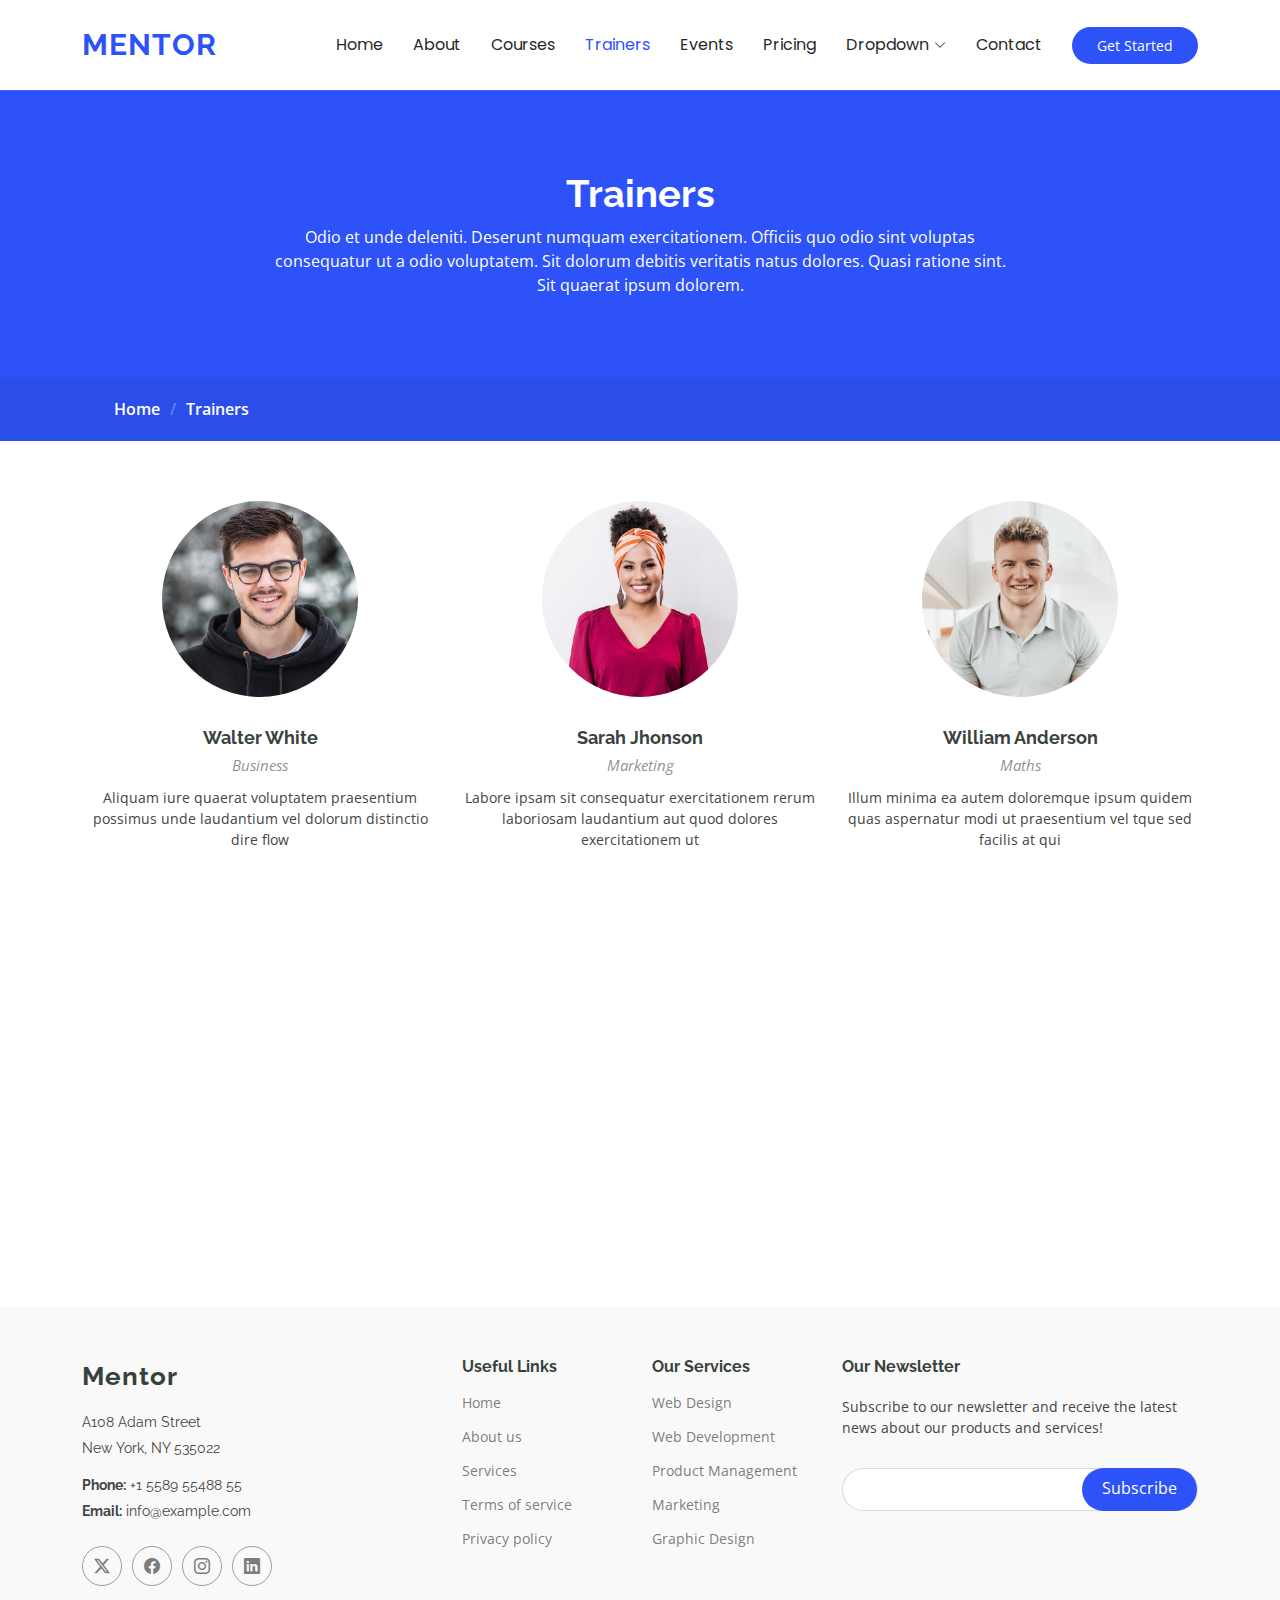
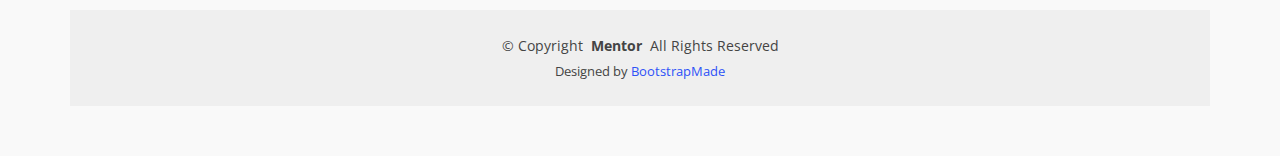
<file: trainers.html>
<!DOCTYPE html>
<html lang="en">

<head>
  <meta charset="utf-8">
  <meta content="width=device-width, initial-scale=1.0" name="viewport">
  <title>Trainers - Mentor Bootstrap Template</title>
  <meta name="description" content="">
  <meta name="keywords" content="">

  <!-- Favicons -->
  <link href="assets/img/favicon.png" rel="icon">
  <link href="assets/img/apple-touch-icon.png" rel="apple-touch-icon">

  <!-- Fonts -->
  <link href="https://fonts.googleapis.com" rel="preconnect">
  <link href="https://fonts.gstatic.com" rel="preconnect" crossorigin>
  <link href="https://fonts.googleapis.com/css2?family=Open+Sans:ital,wght@0,300;0,400;0,500;0,600;0,700;0,800;1,300;1,400;1,500;1,600;1,700;1,800&family=Poppins:ital,wght@0,100;0,200;0,300;0,400;0,500;0,600;0,700;0,800;0,900;1,100;1,200;1,300;1,400;1,500;1,600;1,700;1,800;1,900&family=Raleway:ital,wght@0,100;0,200;0,300;0,400;0,500;0,600;0,700;0,800;0,900;1,100;1,200;1,300;1,400;1,500;1,600;1,700;1,800;1,900&display=swap" rel="stylesheet">

  <!-- Vendor CSS Files -->
  <link href="assets/vendor/bootstrap/css/bootstrap.min.css" rel="stylesheet">
  <link href="assets/vendor/bootstrap-icons/bootstrap-icons.css" rel="stylesheet">
  <link href="assets/vendor/aos/aos.css" rel="stylesheet">
  <link href="assets/vendor/glightbox/css/glightbox.min.css" rel="stylesheet">
  <link href="assets/vendor/swiper/swiper-bundle.min.css" rel="stylesheet">

  <!-- Main CSS File -->
  <link href="assets/css/main.css" rel="stylesheet">

  <!-- =======================================================
  * Template Name: Mentor
  * Template URL: https://bootstrapmade.com/mentor-free-education-bootstrap-theme/
  * Updated: Aug 07 2024 with Bootstrap v5.3.3
  * Author: BootstrapMade.com
  * License: https://bootstrapmade.com/license/
  ======================================================== -->
</head>

<body class="trainers-page">

  <header id="header" class="header d-flex align-items-center sticky-top">
    <div class="container-fluid container-xl position-relative d-flex align-items-center">

      <a href="index.html" class="logo d-flex align-items-center me-auto">
        <!-- Uncomment the line below if you also wish to use an image logo -->
        <!-- <img src="assets/img/logo.png" alt=""> -->
        <h1 class="sitename">Mentor</h1>
      </a>

      <nav id="navmenu" class="navmenu">
        <ul>
          <li><a href="index.html">Home<br></a></li>
          <li><a href="about.html">About</a></li>
          <li><a href="courses.html">Courses</a></li>
          <li><a href="trainers.html" class="active">Trainers</a></li>
          <li><a href="events.html">Events</a></li>
          <li><a href="pricing.html">Pricing</a></li>
          <li class="dropdown"><a href="#"><span>Dropdown</span> <i class="bi bi-chevron-down toggle-dropdown"></i></a>
            <ul>
              <li><a href="#">Dropdown 1</a></li>
              <li class="dropdown"><a href="#"><span>Deep Dropdown</span> <i class="bi bi-chevron-down toggle-dropdown"></i></a>
                <ul>
                  <li><a href="#">Deep Dropdown 1</a></li>
                  <li><a href="#">Deep Dropdown 2</a></li>
                  <li><a href="#">Deep Dropdown 3</a></li>
                  <li><a href="#">Deep Dropdown 4</a></li>
                  <li><a href="#">Deep Dropdown 5</a></li>
                </ul>
              </li>
              <li><a href="#">Dropdown 2</a></li>
              <li><a href="#">Dropdown 3</a></li>
              <li><a href="#">Dropdown 4</a></li>
            </ul>
          </li>
          <li><a href="contact.html">Contact</a></li>
        </ul>
        <i class="mobile-nav-toggle d-xl-none bi bi-list"></i>
      </nav>

      <a class="btn-getstarted" href="courses.html">Get Started</a>

    </div>
  </header>

  <main class="main">

    <!-- Page Title -->
    <div class="page-title" data-aos="fade">
      <div class="heading">
        <div class="container">
          <div class="row d-flex justify-content-center text-center">
            <div class="col-lg-8">
              <h1>Trainers</h1>
              <p class="mb-0">Odio et unde deleniti. Deserunt numquam exercitationem. Officiis quo odio sint voluptas consequatur ut a odio voluptatem. Sit dolorum debitis veritatis natus dolores. Quasi ratione sint. Sit quaerat ipsum dolorem.</p>
            </div>
          </div>
        </div>
      </div>
      <nav class="breadcrumbs">
        <div class="container">
          <ol>
            <li><a href="index.html">Home</a></li>
            <li class="current">Trainers</li>
          </ol>
        </div>
      </nav>
    </div><!-- End Page Title -->

    <!-- Trainers Section -->
    <section id="trainers" class="section trainers">

      <div class="container">

        <div class="row gy-5">

          <div class="col-lg-4 col-md-6 member" data-aos="fade-up" data-aos-delay="100">
            <div class="member-img">
              <img src="assets/img/team/team-1.jpg" class="img-fluid" alt="">
              <div class="social">
                <a href="#"><i class="bi bi-twitter-x"></i></a>
                <a href="#"><i class="bi bi-facebook"></i></a>
                <a href="#"><i class="bi bi-instagram"></i></a>
                <a href="#"><i class="bi bi-linkedin"></i></a>
              </div>
            </div>
            <div class="member-info text-center">
              <h4>Walter White</h4>
              <span>Business</span>
              <p>Aliquam iure quaerat voluptatem praesentium possimus unde laudantium vel dolorum distinctio dire flow</p>
            </div>
          </div><!-- End Team Member -->

          <div class="col-lg-4 col-md-6 member" data-aos="fade-up" data-aos-delay="200">
            <div class="member-img">
              <img src="assets/img/team/team-2.jpg" class="img-fluid" alt="">
              <div class="social">
                <a href="#"><i class="bi bi-twitter-x"></i></a>
                <a href="#"><i class="bi bi-facebook"></i></a>
                <a href="#"><i class="bi bi-instagram"></i></a>
                <a href="#"><i class="bi bi-linkedin"></i></a>
              </div>
            </div>
            <div class="member-info text-center">
              <h4>Sarah Jhonson</h4>
              <span>Marketing</span>
              <p>Labore ipsam sit consequatur exercitationem rerum laboriosam laudantium aut quod dolores exercitationem ut</p>
            </div>
          </div><!-- End Team Member -->

          <div class="col-lg-4 col-md-6 member" data-aos="fade-up" data-aos-delay="300">
            <div class="member-img">
              <img src="assets/img/team/team-3.jpg" class="img-fluid" alt="">
              <div class="social">
                <a href="#"><i class="bi bi-twitter-x"></i></a>
                <a href="#"><i class="bi bi-facebook"></i></a>
                <a href="#"><i class="bi bi-instagram"></i></a>
                <a href="#"><i class="bi bi-linkedin"></i></a>
              </div>
            </div>
            <div class="member-info text-center">
              <h4>William Anderson</h4>
              <span>Maths</span>
              <p>Illum minima ea autem doloremque ipsum quidem quas aspernatur modi ut praesentium vel tque sed facilis at qui</p>
            </div>
          </div><!-- End Team Member -->

          <div class="col-lg-4 col-md-6 member" data-aos="fade-up" data-aos-delay="400">
            <div class="member-img">
              <img src="assets/img/team/team-4.jpg" class="img-fluid" alt="">
              <div class="social">
                <a href="#"><i class="bi bi-twitter-x"></i></a>
                <a href="#"><i class="bi bi-facebook"></i></a>
                <a href="#"><i class="bi bi-instagram"></i></a>
                <a href="#"><i class="bi bi-linkedin"></i></a>
              </div>
            </div>
            <div class="member-info text-center">
              <h4>Amanda Jepson</h4>
              <span>Foreign Languages</span>
              <p>Magni voluptatem accusamus assumenda cum nisi aut qui dolorem voluptate sed et veniam quasi quam consectetur</p>
            </div>
          </div><!-- End Team Member -->

          <div class="col-lg-4 col-md-6 member" data-aos="fade-up" data-aos-delay="500">
            <div class="member-img">
              <img src="assets/img/team/team-5.jpg" class="img-fluid" alt="">
              <div class="social">
                <a href="#"><i class="bi bi-twitter-x"></i></a>
                <a href="#"><i class="bi bi-facebook"></i></a>
                <a href="#"><i class="bi bi-instagram"></i></a>
                <a href="#"><i class="bi bi-linkedin"></i></a>
              </div>
            </div>
            <div class="member-info text-center">
              <h4>Brian Doe</h4>
              <span>Web Development<br></span>
              <p>Qui consequuntur quos accusamus magnam quo est molestiae eius laboriosam sunt doloribus quia impedit laborum velit</p>
            </div>
          </div><!-- End Team Member -->

          <div class="col-lg-4 col-md-6 member" data-aos="fade-up" data-aos-delay="600">
            <div class="member-img">
              <img src="assets/img/team/team-6.jpg" class="img-fluid" alt="">
              <div class="social">
                <a href="#"><i class="bi bi-twitter-x"></i></a>
                <a href="#"><i class="bi bi-facebook"></i></a>
                <a href="#"><i class="bi bi-instagram"></i></a>
                <a href="#"><i class="bi bi-linkedin"></i></a>
              </div>
            </div>
            <div class="member-info text-center">
              <h4>Josepha Palas</h4>
              <span>Business</span>
              <p>Sint sint eveniet explicabo amet consequatur nesciunt error enim rerum earum et omnis fugit eligendi cupiditate vel</p>
            </div>
          </div><!-- End Team Member -->

        </div>

      </div>

    </section><!-- /Trainers Section -->

  </main>

  <footer id="footer" class="footer position-relative light-background">

    <div class="container footer-top">
      <div class="row gy-4">
        <div class="col-lg-4 col-md-6 footer-about">
          <a href="index.html" class="logo d-flex align-items-center">
            <span class="sitename">Mentor</span>
          </a>
          <div class="footer-contact pt-3">
            <p>A108 Adam Street</p>
            <p>New York, NY 535022</p>
            <p class="mt-3"><strong>Phone:</strong> <span>+1 5589 55488 55</span></p>
            <p><strong>Email:</strong> <span>info@example.com</span></p>
          </div>
          <div class="social-links d-flex mt-4">
            <a href=""><i class="bi bi-twitter-x"></i></a>
            <a href=""><i class="bi bi-facebook"></i></a>
            <a href=""><i class="bi bi-instagram"></i></a>
            <a href=""><i class="bi bi-linkedin"></i></a>
          </div>
        </div>

        <div class="col-lg-2 col-md-3 footer-links">
          <h4>Useful Links</h4>
          <ul>
            <li><a href="#">Home</a></li>
            <li><a href="#">About us</a></li>
            <li><a href="#">Services</a></li>
            <li><a href="#">Terms of service</a></li>
            <li><a href="#">Privacy policy</a></li>
          </ul>
        </div>

        <div class="col-lg-2 col-md-3 footer-links">
          <h4>Our Services</h4>
          <ul>
            <li><a href="#">Web Design</a></li>
            <li><a href="#">Web Development</a></li>
            <li><a href="#">Product Management</a></li>
            <li><a href="#">Marketing</a></li>
            <li><a href="#">Graphic Design</a></li>
          </ul>
        </div>

        <div class="col-lg-4 col-md-12 footer-newsletter">
          <h4>Our Newsletter</h4>
          <p>Subscribe to our newsletter and receive the latest news about our products and services!</p>
          <form action="forms/newsletter.php" method="post" class="php-email-form">
            <div class="newsletter-form"><input type="email" name="email"><input type="submit" value="Subscribe"></div>
            <div class="loading">Loading</div>
            <div class="error-message"></div>
            <div class="sent-message">Your subscription request has been sent. Thank you!</div>
          </form>
        </div>

      </div>
    </div>

    <div class="container copyright text-center mt-4">
      <p>© <span>Copyright</span> <strong class="px-1 sitename">Mentor</strong> <span>All Rights Reserved</span></p>
      <div class="credits">
        <!-- All the links in the footer should remain intact. -->
        <!-- You can delete the links only if you've purchased the pro version. -->
        <!-- Licensing information: https://bootstrapmade.com/license/ -->
        <!-- Purchase the pro version with working PHP/AJAX contact form: [buy-url] -->
        Designed by <a href="https://bootstrapmade.com/">BootstrapMade</a>
      </div>
    </div>

  </footer>

  <!-- Scroll Top -->
  <a href="#" id="scroll-top" class="scroll-top d-flex align-items-center justify-content-center"><i class="bi bi-arrow-up-short"></i></a>

  <!-- Preloader -->
  <div id="preloader"></div>

  <!-- Vendor JS Files -->
  <script src="assets/vendor/bootstrap/js/bootstrap.bundle.min.js"></script>
  <script src="assets/vendor/php-email-form/validate.js"></script>
  <script src="assets/vendor/aos/aos.js"></script>
  <script src="assets/vendor/glightbox/js/glightbox.min.js"></script>
  <script src="assets/vendor/purecounter/purecounter_vanilla.js"></script>
  <script src="assets/vendor/swiper/swiper-bundle.min.js"></script>

  <!-- Main JS File -->
  <script src="assets/js/main.js"></script>

</body>

</html>
</file>
<file: assets/css/main.css>
/**
* Template Name: Mentor
* Template URL: https://bootstrapmade.com/mentor-free-education-bootstrap-theme/
* Updated: Aug 07 2024 with Bootstrap v5.3.3
* Author: BootstrapMade.com
* License: https://bootstrapmade.com/license/
*/

/*--------------------------------------------------------------
# Font & Color Variables
# Help: https://bootstrapmade.com/color-system/
--------------------------------------------------------------*/
/* Fonts */
:root {
  --default-font: "Open Sans",  system-ui, -apple-system, "Segoe UI", Roboto, "Helvetica Neue", Arial, "Noto Sans", "Liberation Sans", sans-serif, "Apple Color Emoji", "Segoe UI Emoji", "Segoe UI Symbol", "Noto Color Emoji";
  --heading-font: "Raleway",  sans-serif;
  --nav-font: "Poppins",  sans-serif;
}

/* Global Colors - The following color variables are used throughout the website. Updating them here will change the color scheme of the entire website */
:root { 
  --background-color: #ffffff; /* Background color for the entire website, including individual sections */
  --default-color: #444444; /* Default color used for the majority of the text content across the entire website */
  --heading-color: #37423b; /* Color for headings, subheadings and title throughout the website */
  --accent-color: #2d52f7; /* Accent color that represents your brand on the website. It's used for buttons, links, and other elements that need to stand out */
  --surface-color: #ffffff; /* The surface color is used as a background of boxed elements within sections, such as cards, icon boxes, or other elements that require a visual separation from the global background. */
  --contrast-color: #ffffff; /* Contrast color for text, ensuring readability against backgrounds of accent, heading, or default colors. */
}

/* Nav Menu Colors - The following color variables are used specifically for the navigation menu. They are separate from the global colors to allow for more customization options */
:root {
  --nav-color: #272828;  /* The default color of the main navmenu links */
  --nav-hover-color: #2d52f7; /* Applied to main navmenu links when they are hovered over or active */
  --nav-mobile-background-color: #ffffff; /* Used as the background color for mobile navigation menu */
  --nav-dropdown-background-color: #ffffff; /* Used as the background color for dropdown items that appear when hovering over primary navigation items */
  --nav-dropdown-color: #272828; /* Used for navigation links of the dropdown items in the navigation menu. */
  --nav-dropdown-hover-color: #2d52f7; /* Similar to --nav-hover-color, this color is applied to dropdown navigation links when they are hovered over. */
}

/* Color Presets - These classes override global colors when applied to any section or element, providing reuse of the sam color scheme. */

.light-background {
  --background-color: #f9f9f9;
  --surface-color: #ffffff;
}

.dark-background {
  --background-color: #060606;
  --default-color: #ffffff;
  --heading-color: #ffffff;
  --surface-color: #252525;
  --contrast-color: #ffffff;
}

/* Smooth scroll */
:root {
  scroll-behavior: smooth;
}

/*--------------------------------------------------------------
# General Styling & Shared Classes
--------------------------------------------------------------*/
body {
  color: var(--default-color);
  background-color: var(--background-color);
  font-family: var(--default-font);
}

a {
  color: var(--accent-color);
  text-decoration: none;
  transition: 0.3s;
}

a:hover {
  color: color-mix(in srgb, var(--accent-color), transparent 25%);
  text-decoration: none;
}

h1,
h2,
h3,
h4,
h5,
h6 {
  color: var(--heading-color);
  font-family: var(--heading-font);
}

/* PHP Email Form Messages
------------------------------*/
.php-email-form .error-message {
  display: none;
  background: #df1529;
  color: #ffffff;
  text-align: left;
  padding: 15px;
  margin-bottom: 24px;
  font-weight: 600;
}

.php-email-form .sent-message {
  display: none;
  color: #ffffff;
  background: #059652;
  text-align: center;
  padding: 15px;
  margin-bottom: 24px;
  font-weight: 600;
}

.php-email-form .loading {
  display: none;
  background: var(--surface-color);
  text-align: center;
  padding: 15px;
  margin-bottom: 24px;
}

.php-email-form .loading:before {
  content: "";
  display: inline-block;
  border-radius: 50%;
  width: 24px;
  height: 24px;
  margin: 0 10px -6px 0;
  border: 3px solid var(--accent-color);
  border-top-color: var(--surface-color);
  animation: php-email-form-loading 1s linear infinite;
}

@keyframes php-email-form-loading {
  0% {
    transform: rotate(0deg);
  }

  100% {
    transform: rotate(360deg);
  }
}

/* Pulsating Play Button
------------------------------*/
.pulsating-play-btn {
  width: 94px;
  height: 94px;
  background: radial-gradient(var(--accent-color) 50%, color-mix(in srgb, var(--accent-color), transparent 75%) 52%);
  border-radius: 50%;
  display: block;
  position: relative;
  overflow: hidden;
}

.pulsating-play-btn:before {
  content: "";
  position: absolute;
  width: 120px;
  height: 120px;
  animation-delay: 0s;
  animation: pulsate-play-btn 2s;
  animation-direction: forwards;
  animation-iteration-count: infinite;
  animation-timing-function: steps;
  opacity: 1;
  border-radius: 50%;
  border: 5px solid color-mix(in srgb, var(--accent-color), transparent 30%);
  top: -15%;
  left: -15%;
  background: rgba(198, 16, 0, 0);
}

.pulsating-play-btn:after {
  content: "";
  position: absolute;
  left: 50%;
  top: 50%;
  transform: translateX(-40%) translateY(-50%);
  width: 0;
  height: 0;
  border-top: 10px solid transparent;
  border-bottom: 10px solid transparent;
  border-left: 15px solid #fff;
  z-index: 100;
  transition: all 400ms cubic-bezier(0.55, 0.055, 0.675, 0.19);
}

.pulsating-play-btn:hover:before {
  content: "";
  position: absolute;
  left: 50%;
  top: 50%;
  transform: translateX(-40%) translateY(-50%);
  width: 0;
  height: 0;
  border: none;
  border-top: 10px solid transparent;
  border-bottom: 10px solid transparent;
  border-left: 15px solid #fff;
  z-index: 200;
  animation: none;
  border-radius: 0;
}

.pulsating-play-btn:hover:after {
  border-left: 15px solid var(--accent-color);
  transform: scale(20);
}

@keyframes pulsate-play-btn {
  0% {
    transform: scale(0.6, 0.6);
    opacity: 1;
  }

  100% {
    transform: scale(1, 1);
    opacity: 0;
  }
}

/*--------------------------------------------------------------
# Global Header
--------------------------------------------------------------*/
.header {
  color: var(--default-color);
  background-color: var(--background-color);
  padding: 15px 0;
  transition: all 0.5s;
  z-index: 997;
}

.header .logo {
  line-height: 1;
}

.header .logo img {
  max-height: 36px;
  margin-right: 8px;
}

.header .logo h1 {
  font-weight: 700;
  font-size: 30px;
  margin: 0;
  letter-spacing: 1px;
  text-transform: uppercase;
  color: var(--accent-color);
}

.header .btn-getstarted,
.header .btn-getstarted:focus {
  color: var(--contrast-color);
  background: var(--accent-color);
  font-size: 14px;
  padding: 8px 25px;
  margin: 0 0 0 30px;
  border-radius: 50px;
  transition: 0.3s;
}

.header .btn-getstarted:hover,
.header .btn-getstarted:focus:hover {
  color: var(--contrast-color);
  background: color-mix(in srgb, var(--accent-color), transparent 15%);
}

@media (max-width: 1200px) {
  .header .logo {
    order: 1;
  }

  .header .btn-getstarted {
    order: 2;
    margin: 0 15px 0 0;
    padding: 6px 15px;
  }

  .header .navmenu {
    order: 3;
  }
}

.scrolled .header {
  box-shadow: 0px 0 18px rgba(0, 0, 0, 0.1);
}

/*--------------------------------------------------------------
# Navigation Menu
--------------------------------------------------------------*/
/* Navmenu - Desktop */
@media (min-width: 1200px) {
  .navmenu {
    padding: 0;
  }

  .navmenu ul {
    margin: 0;
    padding: 0;
    display: flex;
    list-style: none;
    align-items: center;
  }

  .navmenu li {
    position: relative;
  }

  .navmenu a,
  .navmenu a:focus {
    color: var(--nav-color);
    padding: 18px 15px;
    font-size: 16px;
    font-family: var(--nav-font);
    font-weight: 400;
    display: flex;
    align-items: center;
    justify-content: space-between;
    white-space: nowrap;
    transition: 0.3s;
  }

  .navmenu a i,
  .navmenu a:focus i {
    font-size: 12px;
    line-height: 0;
    margin-left: 5px;
    transition: 0.3s;
  }

  .navmenu li:last-child a {
    padding-right: 0;
  }

  .navmenu li:hover>a,
  .navmenu .active,
  .navmenu .active:focus {
    color: var(--nav-hover-color);
  }

  .navmenu .dropdown ul {
    margin: 0;
    padding: 10px 0;
    background: var(--nav-dropdown-background-color);
    display: block;
    position: absolute;
    visibility: hidden;
    left: 14px;
    top: 130%;
    opacity: 0;
    transition: 0.3s;
    border-radius: 4px;
    z-index: 99;
    box-shadow: 0px 0px 30px rgba(0, 0, 0, 0.1);
  }

  .navmenu .dropdown ul li {
    min-width: 200px;
  }

  .navmenu .dropdown ul a {
    padding: 10px 20px;
    font-size: 15px;
    text-transform: none;
    color: var(--nav-dropdown-color);
  }

  .navmenu .dropdown ul a i {
    font-size: 12px;
  }

  .navmenu .dropdown ul a:hover,
  .navmenu .dropdown ul .active:hover,
  .navmenu .dropdown ul li:hover>a {
    color: var(--nav-dropdown-hover-color);
  }

  .navmenu .dropdown:hover>ul {
    opacity: 1;
    top: 100%;
    visibility: visible;
  }

  .navmenu .dropdown .dropdown ul {
    top: 0;
    left: -90%;
    visibility: hidden;
  }

  .navmenu .dropdown .dropdown:hover>ul {
    opacity: 1;
    top: 0;
    left: -100%;
    visibility: visible;
  }
}

/* Navmenu - Mobile */
@media (max-width: 1199px) {
  .mobile-nav-toggle {
    color: var(--nav-color);
    font-size: 28px;
    line-height: 0;
    margin-right: 10px;
    cursor: pointer;
    transition: color 0.3s;
  }

  .navmenu {
    padding: 0;
    z-index: 9997;
  }

  .navmenu ul {
    display: none;
    list-style: none;
    position: absolute;
    inset: 60px 20px 20px 20px;
    padding: 10px 0;
    margin: 0;
    border-radius: 6px;
    background-color: var(--nav-mobile-background-color);
    border: 1px solid color-mix(in srgb, var(--default-color), transparent 90%);
    box-shadow: none;
    overflow-y: auto;
    transition: 0.3s;
    z-index: 9998;
  }

  .navmenu a,
  .navmenu a:focus {
    color: var(--nav-dropdown-color);
    padding: 10px 20px;
    font-family: var(--nav-font);
    font-size: 17px;
    font-weight: 500;
    display: flex;
    align-items: center;
    justify-content: space-between;
    white-space: nowrap;
    transition: 0.3s;
  }

  .navmenu a i,
  .navmenu a:focus i {
    font-size: 12px;
    line-height: 0;
    margin-left: 5px;
    width: 30px;
    height: 30px;
    display: flex;
    align-items: center;
    justify-content: center;
    border-radius: 50%;
    transition: 0.3s;
    background-color: color-mix(in srgb, var(--accent-color), transparent 90%);
  }

  .navmenu a i:hover,
  .navmenu a:focus i:hover {
    background-color: var(--accent-color);
    color: var(--contrast-color);
  }

  .navmenu a:hover,
  .navmenu .active,
  .navmenu .active:focus {
    color: var(--nav-dropdown-hover-color);
  }

  .navmenu .active i,
  .navmenu .active:focus i {
    background-color: var(--accent-color);
    color: var(--contrast-color);
    transform: rotate(180deg);
  }

  .navmenu .dropdown ul {
    position: static;
    display: none;
    z-index: 99;
    padding: 10px 0;
    margin: 10px 20px;
    background-color: var(--nav-dropdown-background-color);
    transition: all 0.5s ease-in-out;
  }

  .navmenu .dropdown ul ul {
    background-color: rgba(33, 37, 41, 0.1);
  }

  .navmenu .dropdown>.dropdown-active {
    display: block;
    background-color: rgba(33, 37, 41, 0.03);
  }

  .mobile-nav-active {
    overflow: hidden;
  }

  .mobile-nav-active .mobile-nav-toggle {
    color: #fff;
    position: absolute;
    font-size: 32px;
    top: 15px;
    right: 15px;
    margin-right: 0;
    z-index: 9999;
  }

  .mobile-nav-active .navmenu {
    position: fixed;
    overflow: hidden;
    inset: 0;
    background: rgba(33, 37, 41, 0.8);
    transition: 0.3s;
  }

  .mobile-nav-active .navmenu>ul {
    display: block;
  }
}

/*--------------------------------------------------------------
# Global Footer
--------------------------------------------------------------*/
.footer {
  color: var(--default-color);
  background-color: var(--background-color);
  font-size: 14px;
  padding-bottom: 50px;
  position: relative;
}

.footer .footer-top {
  padding-top: 50px;
}

.footer .footer-about .logo {
  margin-bottom: 0;
}

.footer .footer-about .logo img {
  max-height: 40px;
  margin-right: 6px;
}

.footer .footer-about .logo span {
  font-size: 26px;
  font-weight: 700;
  letter-spacing: 1px;
  font-family: var(--heading-font);
  color: var(--heading-color);
}

.footer .footer-about p {
  font-size: 14px;
  font-family: var(--heading-font);
}

.footer .social-links a {
  display: flex;
  align-items: center;
  justify-content: center;
  width: 40px;
  height: 40px;
  border-radius: 50%;
  border: 1px solid color-mix(in srgb, var(--default-color), transparent 50%);
  font-size: 16px;
  color: color-mix(in srgb, var(--default-color), transparent 30%);
  margin-right: 10px;
  transition: 0.3s;
}

.footer .social-links a:hover {
  color: var(--accent-color);
  border-color: var(--accent-color);
}

.footer h4 {
  font-size: 16px;
  font-weight: bold;
  position: relative;
  padding-bottom: 12px;
}

.footer .footer-links {
  margin-bottom: 30px;
}

.footer .footer-links ul {
  list-style: none;
  padding: 0;
  margin: 0;
}

.footer .footer-links ul i {
  padding-right: 2px;
  font-size: 12px;
  line-height: 0;
}

.footer .footer-links ul li {
  padding: 10px 0;
  display: flex;
  align-items: center;
}

.footer .footer-links ul li:first-child {
  padding-top: 0;
}

.footer .footer-links ul a {
  color: color-mix(in srgb, var(--default-color), transparent 30%);
  display: inline-block;
  line-height: 1;
}

.footer .footer-links ul a:hover {
  color: var(--accent-color);
}

.footer .footer-contact p {
  margin-bottom: 5px;
}

.footer .footer-newsletter .newsletter-form {
  margin-top: 30px;
  margin-bottom: 15px;
  padding: 6px 8px;
  position: relative;
  border-radius: 50px;
  border: 1px solid color-mix(in srgb, var(--default-color), transparent 80%);
  display: flex;
  background-color: var(--surface-color);
  transition: 0.3s;
}

.footer .footer-newsletter .newsletter-form:focus-within {
  border-color: var(--accent-color);
}

.footer .footer-newsletter .newsletter-form input[type=email] {
  border: 0;
  padding: 4px 8px;
  width: 100%;
  background-color: var(--surface-color);
  color: var(--default-color);
}

.footer .footer-newsletter .newsletter-form input[type=email]:focus-visible {
  outline: none;
}

.footer .footer-newsletter .newsletter-form input[type=submit] {
  border: 0;
  font-size: 16px;
  padding: 0 20px 2px 20px;
  margin: -7px -8px -7px 0;
  background: var(--accent-color);
  color: var(--contrast-color);
  transition: 0.3s;
  border-radius: 50px;
}

.footer .footer-newsletter .newsletter-form input[type=submit]:hover {
  background: color-mix(in srgb, var(--accent-color), transparent 20%);
}

.footer .copyright {
  padding-top: 25px;
  padding-bottom: 25px;
  background-color: color-mix(in srgb, var(--default-color), transparent 95%);
}

.footer .copyright p {
  margin-bottom: 0;
}

.footer .credits {
  margin-top: 6px;
  font-size: 13px;
}

/*--------------------------------------------------------------
# Preloader
--------------------------------------------------------------*/
#preloader {
  position: fixed;
  inset: 0;
  z-index: 999999;
  overflow: hidden;
  background: var(--background-color);
  transition: all 0.6s ease-out;
}

#preloader:before {
  content: "";
  position: fixed;
  top: calc(50% - 30px);
  left: calc(50% - 30px);
  border: 6px solid #ffffff;
  border-color: var(--accent-color) transparent var(--accent-color) transparent;
  border-radius: 50%;
  width: 60px;
  height: 60px;
  animation: animate-preloader 1.5s linear infinite;
}

@keyframes animate-preloader {
  0% {
    transform: rotate(0deg);
  }

  100% {
    transform: rotate(360deg);
  }
}

/*--------------------------------------------------------------
# Scroll Top Button
--------------------------------------------------------------*/
.scroll-top {
  position: fixed;
  visibility: hidden;
  opacity: 0;
  right: 15px;
  bottom: -15px;
  z-index: 99999;
  background-color: var(--accent-color);
  width: 44px;
  height: 44px;
  border-radius: 50px;
  transition: all 0.4s;
}

.scroll-top i {
  font-size: 24px;
  color: var(--contrast-color);
  line-height: 0;
}

.scroll-top:hover {
  background-color: color-mix(in srgb, var(--accent-color), transparent 20%);
  color: var(--contrast-color);
}

.scroll-top.active {
  visibility: visible;
  opacity: 1;
  bottom: 15px;
}

/*--------------------------------------------------------------
# Disable aos animation delay on mobile devices
--------------------------------------------------------------*/
@media screen and (max-width: 768px) {
  [data-aos-delay] {
    transition-delay: 0 !important;
  }
}

/*--------------------------------------------------------------
# Global Page Titles & Breadcrumbs
--------------------------------------------------------------*/
.page-title {
  --default-color: var(--contrast-color);
  --background-color: var(--accent-color);
  --heading-color: var(--contrast-color);
  color: var(--default-color);
  background-color: var(--background-color);
  position: relative;
}

.page-title .heading {
  padding: 80px 0;
  border-top: 1px solid color-mix(in srgb, var(--default-color), transparent 90%);
}

.page-title .heading h1 {
  font-size: 38px;
  font-weight: 700;
}

.page-title nav {
  background-color: color-mix(in srgb, var(--accent-color) 90%, black 5%);
  padding: 20px 0;
}

.page-title nav a {
  color: var(--default-color);
}

.page-title nav ol {
  display: flex;
  flex-wrap: wrap;
  list-style: none;
  margin: 0;
  font-size: 16px;
  font-weight: 600;
}

.page-title nav ol li+li {
  padding-left: 10px;
}

.page-title nav ol li+li::before {
  content: "/";
  display: inline-block;
  padding-right: 10px;
  color: color-mix(in srgb, var(--default-color), transparent 70%);
}

/*--------------------------------------------------------------
# Global Sections
--------------------------------------------------------------*/
section,
.section {
  color: var(--default-color);
  background-color: var(--background-color);
  padding: 60px 0;
  scroll-margin-top: 900px;
  overflow: clip;
}

@media (max-width: 1199px) {

  section,
  .section {
    scroll-margin-top: 66px;
  }
}

/*--------------------------------------------------------------
# Global Section Titles
--------------------------------------------------------------*/
.section-title {
  padding-bottom: 60px;
  position: relative;
}

.section-title h2 {
  font-size: 14px;
  font-weight: 500;
  padding: 0;
  line-height: 1px;
  margin: 0;
  letter-spacing: 1.5px;
  text-transform: uppercase;
  color: color-mix(in srgb, var(--default-color), transparent 50%);
  position: relative;
}

.section-title h2::after {
  content: "";
  width: 120px;
  height: 1px;
  display: inline-block;
  background: var(--accent-color);
  margin: 4px 10px;
}

.section-title p {
  color: var(--heading-color);
  margin: 0;
  font-size: 36px;
  font-weight: 700;
  font-family: var(--nav-font);
  text-transform: uppercase;
}

/*--------------------------------------------------------------
# Hero Section
--------------------------------------------------------------*/
.hero {
  width: 100%;
  min-height: 80vh;
  position: relative;
  padding: 80px 0;
  display: flex;
  align-items: center;
  justify-content: center;
  color: var(--default-color);
}

.hero img {
  position: absolute;
  inset: 0;
  display: block;
  width: 100%;
  height: 100%;
  object-fit: cover;
  z-index: 1;
}

.hero:before {
  content: "";
  background: color-mix(in srgb, var(--background-color), transparent 60%);
  position: absolute;
  inset: 0;
  z-index: 2;
}

.hero .container {
  position: relative;
  z-index: 3;
}

.hero h2 {
  margin: 0;
  font-size: 48px;
  font-weight: 700;
}

.hero p {
  color: color-mix(in srgb, var(--default-color), transparent 20%);
  margin: 10px 0 0 0;
  font-size: 24px;
}

.hero .btn-get-started {
  font-weight: 500;
  font-size: 15px;
  letter-spacing: 1px;
  display: inline-block;
  padding: 8px 35px 10px 35px;
  border-radius: 50px;
  transition: 0.4s;
  margin-top: 30px;
  border: 2px solid var(--default-color);
  color: var(--default-color);
}

.hero .btn-get-started:hover {
  background: var(--accent-color);
  border: 2px solid var(--accent-color);
}

@media (max-width: 768px) {
  .hero h2 {
    font-size: 32px;
  }

  .hero p {
    font-size: 18px;
  }
}

/*--------------------------------------------------------------
# About Section
--------------------------------------------------------------*/
.about .content h3 {
  font-size: 2rem;
  font-weight: 700;
}

.about .content ul {
  list-style: none;
  padding: 0;
}

.about .content ul li {
  padding-bottom: 10px;
}

.about .content ul i {
  font-size: 1.25rem;
  margin-right: 4px;
  color: var(--accent-color);
}

.about .content p:last-child {
  margin-bottom: 0;
}

.about .content .read-more {
  background: var(--accent-color);
  color: var(--contrast-color);
  font-family: var(--heading-font);
  font-weight: 500;
  font-size: 15px;
  letter-spacing: 1px;
  padding: 10px 24px 12px 24px;
  border-radius: 50px;
  transition: 0.3s;
  display: inline-flex;
  align-items: center;
  justify-content: center;
}

.about .content .read-more i {
  font-size: 18px;
  margin-left: 5px;
  line-height: 0;
  transition: 0.3s;
}

.about .content .read-more:hover {
  background: color-mix(in srgb, var(--accent-color), transparent 20%);
  padding-right: 19px;
}

.about .content .read-more:hover i {
  margin-left: 10px;
}

/*--------------------------------------------------------------
# Counts Section
--------------------------------------------------------------*/
.counts {
  padding: 25px 0;
}

.counts .stats-item {
  padding: 30px;
  width: 100%;
}

.counts .stats-item span {
  font-size: 48px;
  display: block;
  color: var(--accent-color);
  font-weight: 700;
}

.counts .stats-item p {
  color: color-mix(in srgb, var(--default-color), transparent 40%);
  padding: 0;
  margin: 0;
  font-family: var(--heading-font);
  font-size: 15px;
  font-weight: 600;
}

/*--------------------------------------------------------------
# Why Us Section
--------------------------------------------------------------*/
.why-us .why-box {
  color: var(--contrast-color);
  background: var(--accent-color);
  padding: 30px;
}

.why-us .why-box h3 {
  color: var(--contrast-color);
  font-weight: 700;
  font-size: 34px;
  margin-bottom: 30px;
}

.why-us .why-box p {
  margin-bottom: 30px;
}

.why-us .why-box .more-btn {
  display: inline-block;
  background: color-mix(in srgb, var(--contrast-color), transparent 85%);
  padding: 8px 40px 10px 40px;
  color: var(--contrast-color);
  transition: all ease-in-out 0.4s;
  border-radius: 50px;
}

.why-us .why-box .more-btn i {
  font-size: 14px;
}

.why-us .why-box .more-btn:hover {
  color: var(--accent-color);
  background: var(--surface-color);
}

.why-us .icon-box {
  background-color: var(--surface-color);
  text-align: center;
  padding: 40px 30px;
  width: 100%;
  height: 100%;
  border: 1px solid color-mix(in srgb, var(--default-color), transparent 90%);
}

.why-us .icon-box i {
  color: var(--accent-color);
  font-size: 32px;
  margin-bottom: 30px;
  background: color-mix(in srgb, var(--accent-color), transparent 95%);
  border-radius: 50px;
  display: flex;
  align-items: center;
  justify-content: center;
  width: 72px;
  height: 72px;
  transition: 0.3s;
}

.why-us .icon-box h4 {
  font-size: 20px;
  font-weight: 700;
  margin: 0 0 30px 0;
}

.why-us .icon-box p {
  font-size: 15px;
  color: color-mix(in srgb, var(--default-color), transparent 30%);
}

.why-us .icon-box:hover i {
  color: var(--contrast-color);
  background: var(--accent-color);
}

/*--------------------------------------------------------------
# Features Section
--------------------------------------------------------------*/
.features {
  padding: 10px 0;
}

.features .features-item {
  background-color: var(--surface-color);
  display: flex;
  align-items: center;
  padding: 20px;
  transition: 0.3s;
  border: 1px solid color-mix(in srgb, var(--default-color), transparent 90%);
  position: relative;
}

.features .features-item i {
  font-size: 32px;
  padding-right: 10px;
  line-height: 0;
}

.features .features-item h3 {
  font-weight: 700;
  margin: 0;
  padding: 0;
  line-height: 1;
  font-size: 16px;
}

.features .features-item h3 a {
  color: var(--heading-color);
  transition: 0.3s;
}

.features .features-item:hover {
  border-color: var(--accent-color);
}

.features .features-item:hover h3 a {
  color: var(--accent-color);
}

/*--------------------------------------------------------------
# Courses Section
--------------------------------------------------------------*/
.courses .course-item {
  background-color: var(--surface-color);
  border: 1px solid color-mix(in srgb, var(--default-color), transparent 90%);
  border-radius: 5px;
}

.courses .course-content {
  padding: 15px;
}

.courses .course-content h3 {
  font-weight: 700;
  font-size: 20px;
}

.courses .course-content h3 a {
  color: var(--heading-color);
  transition: 0.3s;
}

.courses .course-content h3 a:hover {
  color: var(--accent-color);
}

.courses .course-content .category {
  background: var(--accent-color);
  color: var(--contrast-color);
  font-size: 14px;
  padding: 6px 14px;
  margin: 0;
  border-radius: 5px;
}

.courses .course-content .price {
  margin: 0;
  font-weight: 700;
  font-size: 18px;
  color: color-mix(in srgb, var(--default-color), transparent 20%);
}

.courses .course-content .description {
  font-size: 14px;
  color: color-mix(in srgb, var(--default-color), transparent 20%);
}

.courses .trainer {
  padding-top: 15px;
  border-top: 1px solid color-mix(in srgb, var(--default-color), transparent 90%);
}

.courses .trainer .trainer-profile img {
  max-width: 50px;
  border-radius: 50px;
}

.courses .trainer .trainer-profile .trainer-link {
  padding-left: 10px;
  font-weight: 600;
  font-size: 16px;
  color: color-mix(in srgb, var(--default-color), transparent 20%);
  transition: 0.3s;
}

.courses .trainer .trainer-profile .trainer-link:hover {
  color: var(--accent-color);
}

.courses .trainer .trainer-rank {
  font-size: 18px;
  color: color-mix(in srgb, var(--default-color), transparent 60%);
}

.courses .trainer .trainer-rank .user-icon {
  font-size: 22px;
}

/*--------------------------------------------------------------
# Trainers Index Section
--------------------------------------------------------------*/
.trainers-index .member {
  background-color: var(--surface-color);
  border: 1px solid color-mix(in srgb, var(--default-color), transparent 90%);
  text-align: center;
  margin-bottom: 20px;
}

.trainers-index .member img {
  margin: -1px -1px 30px -1px;
}

.trainers-index .member .member-content {
  padding: 0 20px 30px 20px;
}

.trainers-index .member h4 {
  font-weight: 700;
  margin-bottom: 2px;
  font-size: 18px;
}

.trainers-index .member span {
  font-style: italic;
  display: block;
  font-size: 13px;
  color: color-mix(in srgb, var(--default-color), transparent 20%);
}

.trainers-index .member p {
  padding-top: 10px;
  font-size: 14px;
  font-style: italic;
  color: color-mix(in srgb, var(--default-color), transparent 40%);
}

.trainers-index .member .social {
  margin-top: 15px;
}

.trainers-index .member .social a {
  color: color-mix(in srgb, var(--default-color), transparent 60%);
  transition: 0.3s;
}

.trainers-index .member .social a:hover {
  color: var(--accent-color);
}

.trainers-index .member .social i {
  font-size: 18px;
  margin: 0 2px;
}

/*--------------------------------------------------------------
# About Us Section
--------------------------------------------------------------*/
.about-us .content h3 {
  font-size: 2rem;
  font-weight: 700;
}

.about-us .content ul {
  list-style: none;
  padding: 0;
}

.about-us .content ul li {
  padding-bottom: 10px;
}

.about-us .content ul i {
  font-size: 1.25rem;
  margin-right: 4px;
  color: var(--accent-color);
}

.about-us .content p:last-child {
  margin-bottom: 0;
}

/*--------------------------------------------------------------
# Testimonials Section
--------------------------------------------------------------*/
.testimonials .testimonial-wrap {
  padding-left: 50px;
}

.testimonials .testimonials-carousel,
.testimonials .testimonials-slider {
  overflow: hidden;
}

.testimonials .testimonial-item {
  background-color: var(--surface-color);
  border: 1px solid color-mix(in srgb, var(--default-color), transparent 90%);
  box-sizing: content-box;
  padding: 30px 30px 30px 60px;
  margin: 30px 15px;
  min-height: 200px;
  position: relative;
}

.testimonials .testimonial-item .testimonial-img {
  width: 90px;
  border-radius: 10px;
  border: 6px solid var(--background-color);
  position: absolute;
  left: -45px;
}

.testimonials .testimonial-item h3 {
  font-size: 18px;
  font-weight: bold;
  margin: 10px 0 5px 0;
}

.testimonials .testimonial-item h4 {
  color: color-mix(in srgb, var(--default-color), transparent 50%);
  font-size: 14px;
  margin: 0;
}

.testimonials .testimonial-item .stars {
  margin: 10px 0;
}

.testimonials .testimonial-item .stars i {
  color: #ffc107;
  margin: 0 1px;
}

.testimonials .testimonial-item .quote-icon-left,
.testimonials .testimonial-item .quote-icon-right {
  color: color-mix(in srgb, var(--accent-color), transparent 60%);
  font-size: 26px;
  line-height: 0;
}

.testimonials .testimonial-item .quote-icon-left {
  display: inline-block;
  left: -5px;
  position: relative;
}

.testimonials .testimonial-item .quote-icon-right {
  display: inline-block;
  right: -5px;
  position: relative;
  top: 10px;
  transform: scale(-1, -1);
}

.testimonials .testimonial-item p {
  font-style: italic;
  margin: 15px auto 15px auto;
}

.testimonials .swiper-wrapper {
  height: auto;
}

.testimonials .swiper-pagination {
  margin-top: 20px;
  position: relative;
}

.testimonials .swiper-pagination .swiper-pagination-bullet {
  width: 12px;
  height: 12px;
  background-color: var(--background-color);
  opacity: 1;
  border: 1px solid var(--accent-color);
}

.testimonials .swiper-pagination .swiper-pagination-bullet-active {
  background-color: var(--accent-color);
}

@media (max-width: 767px) {
  .testimonials .testimonial-wrap {
    padding-left: 0;
  }

  .testimonials .testimonials-carousel,
  .testimonials .testimonials-slider {
    overflow: hidden;
  }

  .testimonials .testimonial-item {
    padding: 30px;
    margin: 15px;
  }

  .testimonials .testimonial-item .testimonial-img {
    position: static;
    left: auto;
  }
}

/*--------------------------------------------------------------
# Courses Course Details Section
--------------------------------------------------------------*/
.courses-course-details {
  padding-bottom: 20px;
}

.courses-course-details h3 {
  font-size: 24px;
  margin: 30px 0 15px 0;
  font-weight: 700;
  position: relative;
  padding-bottom: 10px;
}

.courses-course-details h3:before {
  content: "";
  position: absolute;
  display: block;
  width: 100%;
  height: 1px;
  background: color-mix(in srgb, var(--default-color), transparent 90%);
  bottom: 0;
  left: 0;
}

.courses-course-details h3:after {
  content: "";
  position: absolute;
  display: block;
  width: 60px;
  height: 1px;
  background: var(--accent-color);
  bottom: 0;
  left: 0;
}

.courses-course-details .course-info {
  background: color-mix(in srgb, var(--default-color), transparent 95%);
  padding: 10px 15px;
  margin-bottom: 15px;
}

.courses-course-details .course-info h5 {
  font-weight: 400;
  font-size: 16px;
  margin: 0;
  font-family: var(--nav-font);
}

.courses-course-details .course-info p {
  margin: 0;
  font-weight: 600;
}

.courses-course-details .course-info a {
  color: var(--accent-color);
}

/*--------------------------------------------------------------
# Tabs Section
--------------------------------------------------------------*/
.tabs {
  padding-top: 30;
}

.tabs .nav-tabs {
  border: 0;
}

.tabs .nav-link {
  background-color: var(--background-color);
  border: 0;
  padding: 12px 15px;
  transition: 0.3s;
  color: var(--default-color);
  border-radius: 0;
  border-right: 2px solid color-mix(in srgb, var(--default-color), transparent 90%);
  font-weight: 600;
  font-size: 15px;
}

.tabs .nav-link:hover {
  color: var(--accent-color);
}

.tabs .nav-link.active {
  background-color: var(--surface-color);
  color: var(--accent-color);
  border-color: var(--accent-color);
}

.tabs .tab-pane.active {
  animation: fadeIn 0.5s ease-out;
}

.tabs .details h3 {
  font-size: 26px;
  font-weight: 600;
  margin-bottom: 20px;
}

.tabs .details p {
  color: color-mix(in srgb, var(--default-color), transparent 20%);
}

.tabs .details p:last-child {
  margin-bottom: 0;
}

@media (max-width: 992px) {
  .tabs .nav-link {
    border: 0;
    padding: 15px;
  }

  .tabs .nav-link.active {
    color: var(--accent-color);
    background: var(--accent-color);
  }
}

/*--------------------------------------------------------------
# Trainers Section
--------------------------------------------------------------*/
.trainers .member {
  position: relative;
}

.trainers .member .member-img {
  margin: 0 80px;
  border-radius: 50%;
  overflow: hidden;
  position: relative;
}

@media (max-width: 1024px) {
  .trainers .member .member-img {
    margin: 0 60px;
  }
}

.trainers .member .member-img img {
  position: relative;
  z-index: 1;
}

.trainers .member .member-img .social {
  position: absolute;
  inset: 0;
  background-color: rgba(0, 0, 0, 0.6);
  display: flex;
  justify-content: center;
  align-items: center;
  z-index: 2;
  padding-bottom: 20px;
  transition: 0.3s;
  visibility: hidden;
  opacity: 0;
}

.trainers .member .member-img .social a {
  transition: 0.3s;
  color: var(--contrast-color);
  font-size: 20px;
  margin: 0 8px;
}

.trainers .member .member-img .social a:hover {
  color: var(--accent-color);
}

.trainers .member .member-info {
  margin-top: 30px;
}

.trainers .member .member-info h4 {
  font-weight: 700;
  margin-bottom: 6px;
  font-size: 18px;
}

.trainers .member .member-info span {
  font-style: italic;
  display: block;
  font-size: 15px;
  color: color-mix(in srgb, var(--default-color), transparent 40%);
  margin-bottom: 10px;
}

.trainers .member .member-info p {
  margin-bottom: 0;
  font-size: 14px;
}

.trainers .member:hover .member-img .social {
  padding-bottom: 0;
  visibility: visible;
  opacity: 1;
}

/*--------------------------------------------------------------
# Events Section
--------------------------------------------------------------*/
.events .card {
  background-color: var(--background-color);
  border: 0;
  padding: 0 30px;
  margin-bottom: 60px;
  position: relative;
}

.events .card-img {
  width: calc(100% + 60px);
  margin-left: -30px;
  overflow: hidden;
  z-index: 9;
  border-radius: 0;
}

.events .card-img img {
  max-width: 100%;
  transition: all 0.3s ease-in-out;
}

.events .card-body {
  z-index: 10;
  background: var(--surface-color);
  border-top: 4px solid var(--surface-color);
  padding: 30px;
  box-shadow: 0px 2px 15px rgba(0, 0, 0, 0.1);
  margin-top: -60px;
  transition: 0.3s;
}

.events .card-title {
  font-weight: 700;
  text-align: center;
  margin-bottom: 20px;
}

.events .card-title a {
  color: var(--default-color);
  transition: 0.3s;
}

.events .card-text {
  color: color-mix(in srgb, var(--default-color), transparent 30%);
}

.events .card:hover img {
  transform: scale(1.1);
}

.events .card:hover .card-body {
  border-color: var(--accent-color);
}

.events .card:hover .card-body .card-title a {
  color: var(--accent-color);
}

/*--------------------------------------------------------------
# Pricing Section
--------------------------------------------------------------*/
.pricing .pricing-item {
  background-color: var(--surface-color);
  box-shadow: 0px 0px 4px rgba(0, 0, 0, 0.1);
  padding: 20px;
  text-align: center;
  border-radius: 5px;
  position: relative;
  overflow: hidden;
}

.pricing .pricing-item h3 {
  margin: -20px -20px 20px -20px;
  padding: 20px 15px;
  font-size: 16px;
  font-weight: 600;
  color: color-mix(in srgb, var(--default-color), transparent 20%);
  background: color-mix(in srgb, var(--default-color), transparent 95%);
}

.pricing .pricing-item h4 {
  font-size: 36px;
  font-weight: 600;
  font-family: var(--heading-font);
}

.pricing .pricing-item h4 sup {
  font-size: 20px;
  top: -15px;
  left: -3px;
}

.pricing .pricing-item h4 span {
  color: color-mix(in srgb, var(--default-color), transparent 40%);
  font-size: 16px;
  font-weight: 300;
}

.pricing .pricing-item ul {
  padding: 15px 0;
  list-style: none;
  text-align: center;
  line-height: 20px;
  font-size: 14px;
}

.pricing .pricing-item ul li {
  padding-bottom: 16px;
}

.pricing .pricing-item ul i {
  color: var(--accent-color);
  font-size: 18px;
  padding-right: 4px;
}

.pricing .pricing-item ul .na {
  color: color-mix(in srgb, var(--default-color), transparent 40%);
  text-decoration: line-through;
}

.pricing .btn-wrap {
  background: color-mix(in srgb, var(--default-color), transparent 95%);
  margin: 0 -20px -20px -20px;
  padding: 20px 15px;
  text-align: center;
}

.pricing .btn-buy {
  background: var(--accent-color);
  color: var(--contrast-color);
  display: inline-block;
  padding: 8px 35px 10px 35px;
  border-radius: 4px;
  transition: none;
  font-size: 14px;
  font-weight: 400;
  font-family: var(--heading-font);
  font-weight: 600;
  transition: 0.3s;
}

.pricing .btn-buy:hover {
  background: color-mix(in srgb, var(--accent-color), transparent 20%);
}

.pricing .featured h3 {
  background: var(--accent-color);
  color: var(--contrast-color);
}

.pricing .advanced {
  background: var(--accent-color);
  color: var(--contrast-color);
  width: 200px;
  position: absolute;
  top: 18px;
  right: -68px;
  transform: rotate(45deg);
  z-index: 1;
  font-size: 14px;
  padding: 1px 0 3px 0;
}

/*--------------------------------------------------------------
# Contact Section
--------------------------------------------------------------*/
.contact {
  padding-top: 8px;
  padding-bottom: 40px;
}

.contact .info-item+.info-item {
  margin-top: 40px;
}

.contact .info-item i {
  color: var(--contrast-color);
  background: var(--accent-color);
  font-size: 20px;
  width: 48px;
  height: 48px;
  display: flex;
  justify-content: center;
  align-items: center;
  border-radius: 50px;
  transition: all 0.3s ease-in-out;
  margin-right: 15px;
}

.contact .info-item h3 {
  padding: 0;
  font-size: 18px;
  font-weight: 700;
  margin-bottom: 5px;
}

.contact .info-item p {
  padding: 0;
  margin-bottom: 0;
  font-size: 14px;
}

.contact .php-email-form {
  height: 100%;
}

.contact .php-email-form input[type=text],
.contact .php-email-form input[type=email],
.contact .php-email-form textarea {
  font-size: 14px;
  padding: 10px 15px;
  box-shadow: none;
  border-radius: 0;
  color: var(--default-color);
  background-color: color-mix(in srgb, var(--background-color), transparent 50%);
  border-color: color-mix(in srgb, var(--default-color), transparent 80%);
}

.contact .php-email-form input[type=text]:focus,
.contact .php-email-form input[type=email]:focus,
.contact .php-email-form textarea:focus {
  border-color: var(--accent-color);
}

.contact .php-email-form input[type=text]::placeholder,
.contact .php-email-form input[type=email]::placeholder,
.contact .php-email-form textarea::placeholder {
  color: color-mix(in srgb, var(--default-color), transparent 70%);
}

.contact .php-email-form button[type=submit] {
  color: var(--contrast-color);
  background: var(--accent-color);
  border: 0;
  padding: 10px 30px 12px 30px;
  transition: 0.4s;
  border-radius: 50px;
}

.contact .php-email-form button[type=submit]:hover {
  background: color-mix(in srgb, var(--accent-color), transparent 20%);
}

/*--------------------------------------------------------------
# Starter Section Section
--------------------------------------------------------------*/
.starter-section {
  /* Add your styles here */
}
</file>
